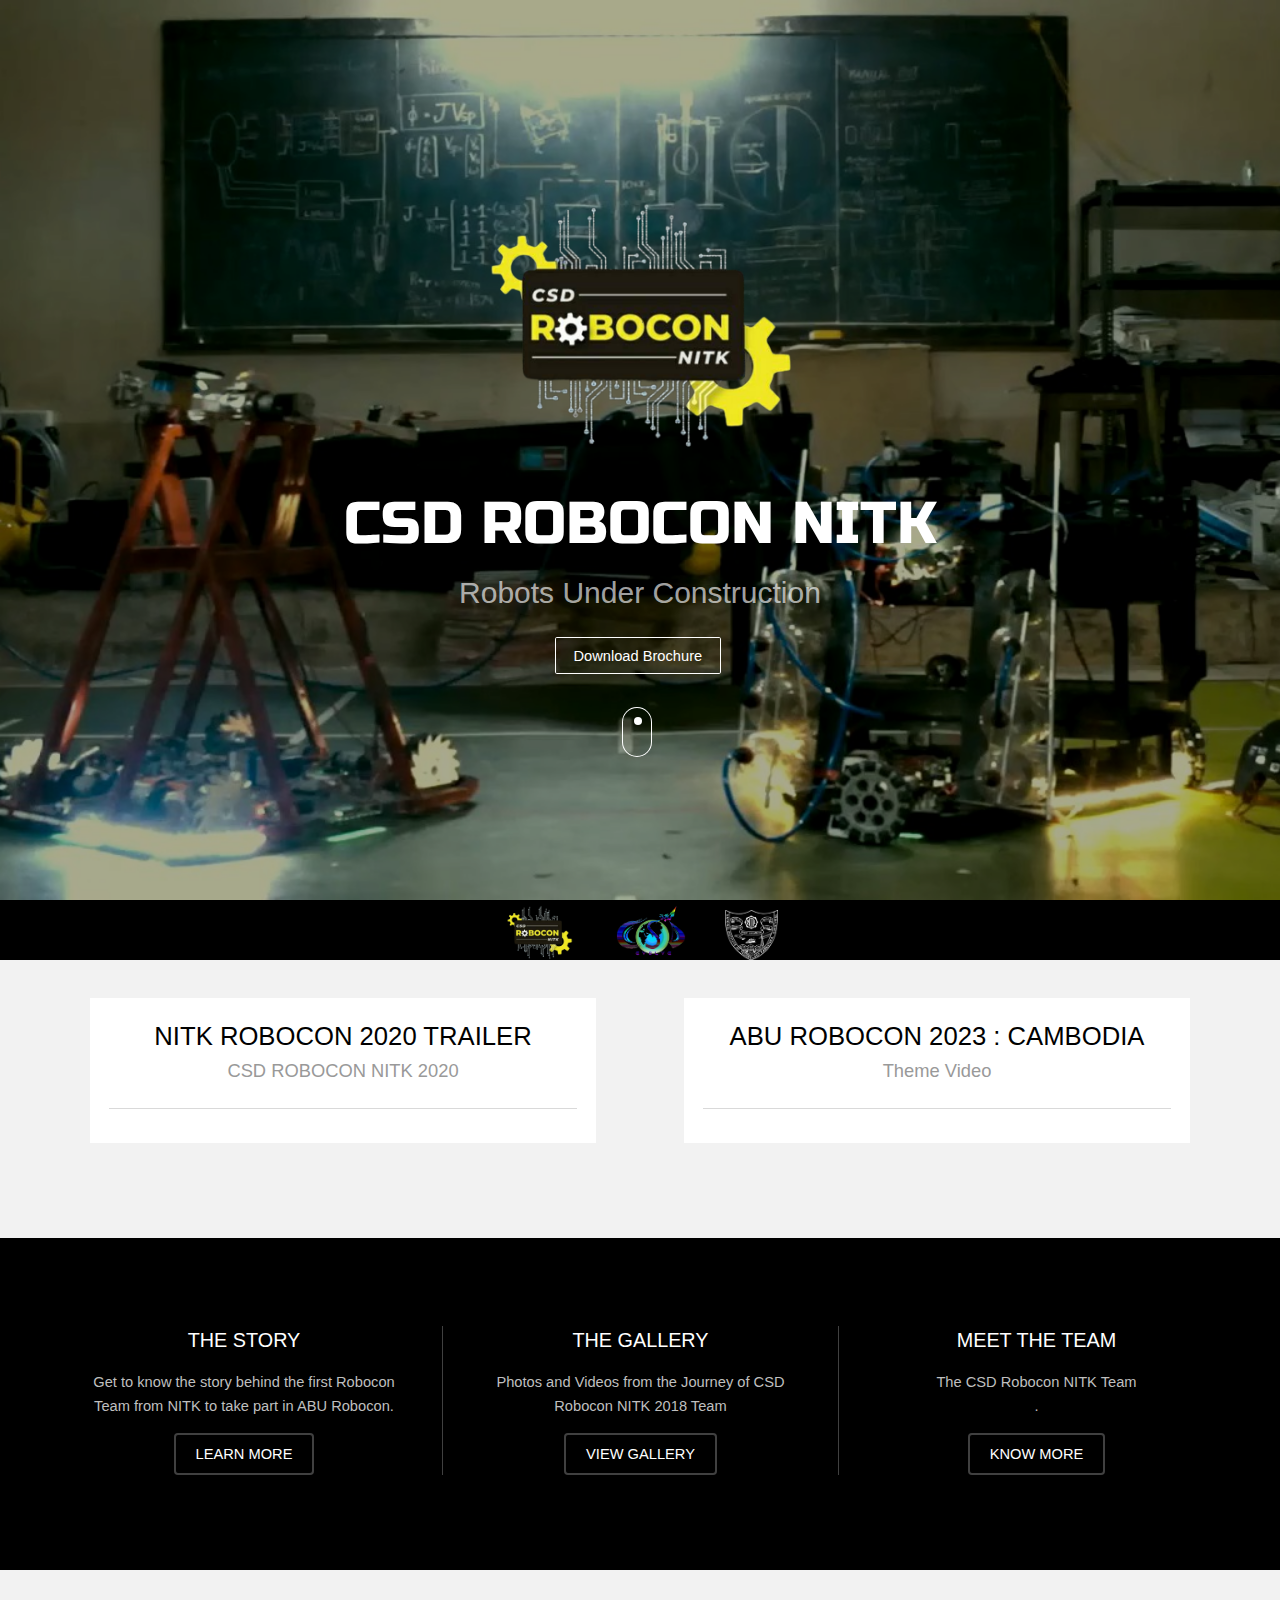
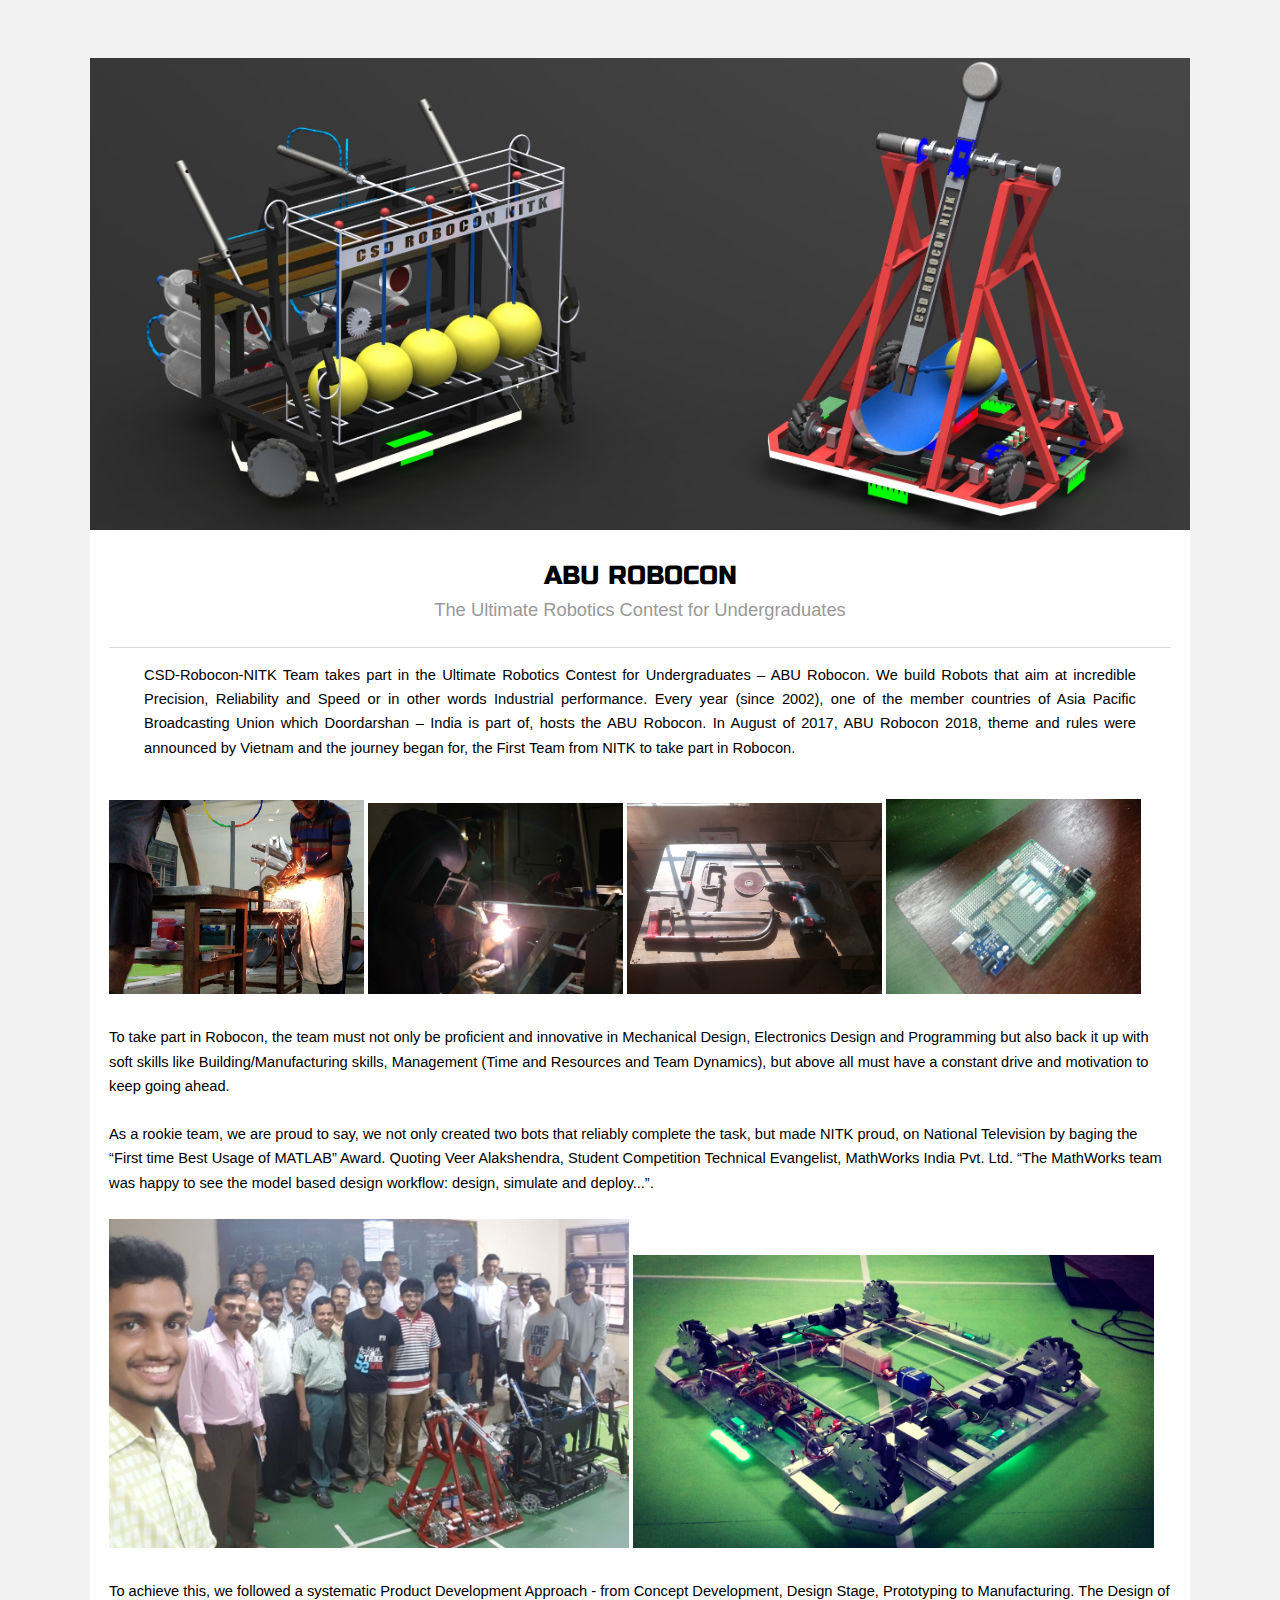
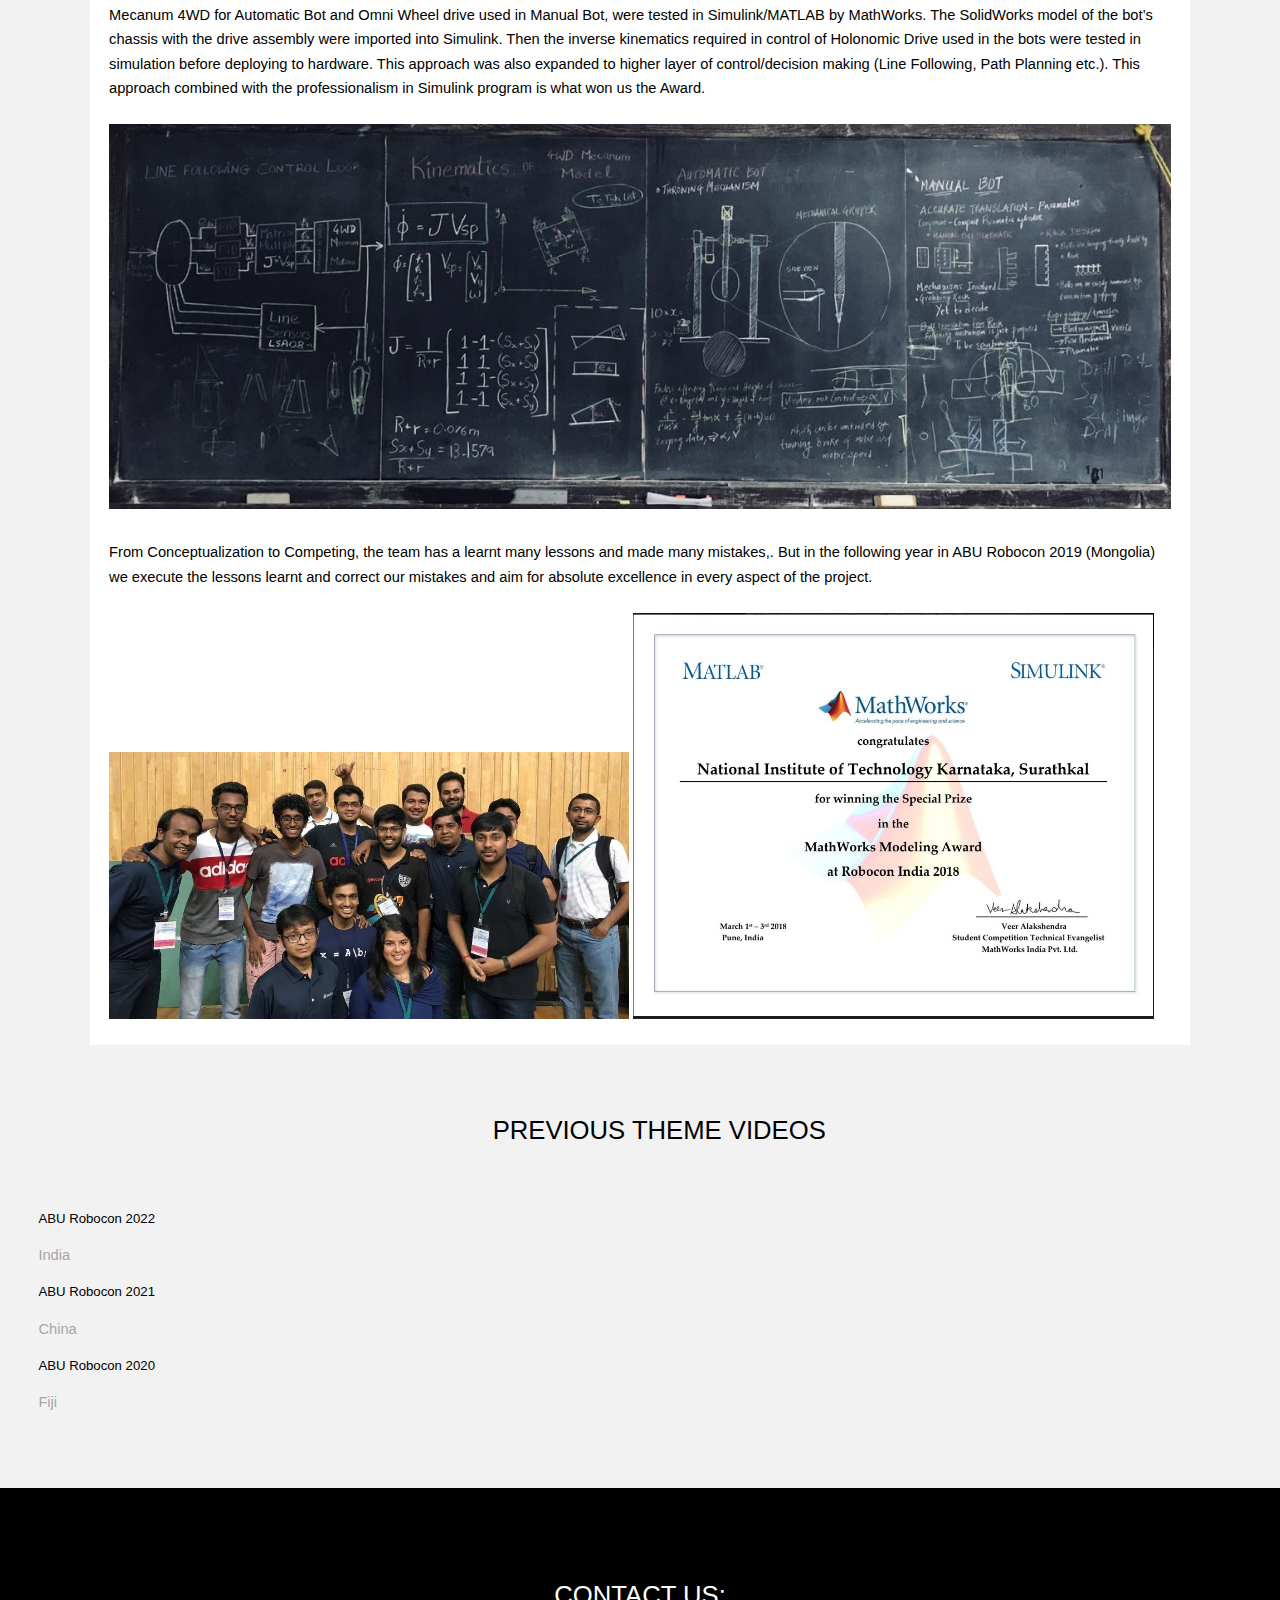
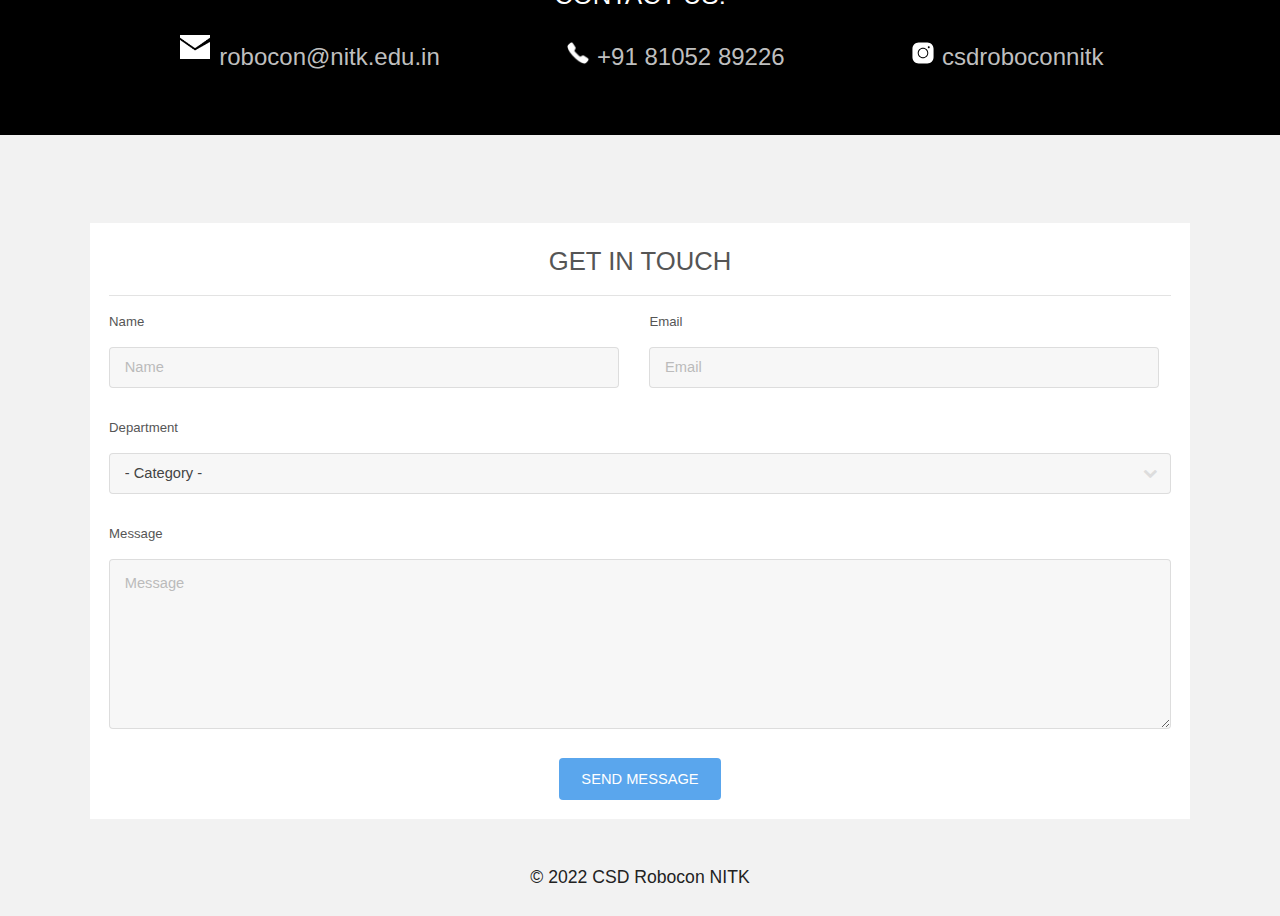
<file: index.html>
<!DOCTYPE HTML>

<html>
	<head>
		<title>CSD Robocon NITK</title>
		<meta charset="utf-8" />
		<meta name="viewport" content="width=device-width, initial-scale=1" />
		<link rel="stylesheet" href="assets/css/main.css" />
		<link href="https://fonts.googleapis.com/css?family=Russo+One" rel="stylesheet">
		<link href="https://cdn.jsdelivr.net/npm/bootstrap@5.3.0-alpha1/dist/css/bootstrap.min.css" rel="stylesheet" integrity="sha384-GLhlTQ8iRABdZLl6O3oVMWSktQOp6b7In1Zl3/Jr59b6EGGoI1aFkw7cmDA6j6gD" crossorigin="anonymous">
		<script src="https://cdn.jsdelivr.net/npm/bootstrap@5.3.0-alpha1/dist/js/bootstrap.bundle.min.js" integrity="sha384-w76AqPfDkMBDXo30jS1Sgez6pr3x5MlQ1ZAGC+nuZB+EYdgRZgiwxhTBTkF7CXvN" crossorigin="anonymous"></script>
		<link rel="icon" type="image/x-icon" href="/images/CRN_LOGO_NEW.png">
	</head>
	<body>




		<!-- Nav 
			<nav id="menu">
				<ul class="links">
					<li><a href="index.html">Home</a></li>
					<li><a href="generic.html">Generic</a></li>
					<li><a href="elements.html">Elements</a></li>
				</ul>
			</nav>
-->
		<!-- Banner -->
		<!--
			To use a video as your background, set data-video to the name of your video without FontAwesome;
			its extension (eg. images/banner). Your video must be available in both .mp4 and .webm
			formats to work correctly.
		-->
			<section id="banner" data-video="images/banner" >
				<div class="inner">
					<img style="width:350px; margin-bottom:20px; " src="images/CRN_LOGO_NEW.png">
					<br>
					<h1 style="font-family: 'Russo One', sans-serif; margin-bottom:0; ">CSD ROBOCON NITK</h1>
					<p style="font-size:30px; margin-bottom:20px;">
						Robots Under Construction
						<br />
					</p>
					<a href="assets/docs/Brochure_2023.pdf" class="button1" target="_blank">Download Brochure</a>
					<br>
					<br>
					<div  class="icon-scroll"><a href="#three"></a></div>
				</div>
			</section>

<nav id="topNav" style="z-index: 100;">
    <a class="navbar-brand" href="#one">
    <img src="/images/CRN_LOGO_NEW.png"  height="55" alt="" style="margin-right: 1rem;"   >
	</a>
	<a class="navbar-brand" href="https://csd.nitk.ac.in/"><img src="/images/CSD_Logo_1.png"  height="55" alt="" style="margin-right: 1rem;"  ></a>
	<a class="navbar-brand" href="https://www.nitk.ac.in/"><img src="/images/nitk.png"  height="50" alt="" ></a>
	
  
</nav>

		<!-- Three -->
			<section id="three" class="wrapper style2">
				<div class="inner">
					<div class="grid-style">
						<div>
							<div class="box">
									<div id="trailer"></div>
									<div class="content">
										<header class="align-center">
											<h2>NITK Robocon 2020 Trailer</h2>
											<p>CSD ROBOCON NITK 2020</p>
										</header>
										<hr />
										<p> </p>
									</div>
							</div>
						</div>

						<div>
							<div class="box">
									<div id="theme2023"></div>
									<div class="content">
										<header class="align-center">
											<h2>ABU Robocon 2023 : Cambodia</h2>
											<p>Theme Video</p>
										</header>
										<hr />
										<p> </p>
									</div>
							</div>
						</div>

					</div>
				</div>
			</section>


					<!-- Two -->
			<section id="two" class="wrapper style3 " >
				<div class="inner">
					<div id="flexgrid">
						<div>
							<header>
								<h3>The Story</h3>
							</header>
							<p> Get to know the story behind the first Robocon Team from NITK to take part in ABU Robocon.</p>
							<ul class="actions">
								<li><a href="#" class="button alt">Learn More</a></li>
							</ul>
						</div>
						<div>
							<header>
								<h3>The Gallery</h3>
							</header>
							<p> Photos and Videos from the Journey of CSD Robocon NITK 2018 Team </p>
							<ul class="actions">
								<li><a href="#" class="button alt">View Gallery</a></li>
							</ul>
						</div>
						<div>
							<header>
								<h3>Meet the Team</h3>
							</header>
							<p>The CSD Robocon NITK Team<br> .</p>
							<ul class="actions">
								<li><a href="#" class="button alt">Know More</a></li>
							</ul>
						</div>
					</div>
				</div>
			</section>

		<!-- One -->
			<section id="one" class="wrapper style2">
				<div class="inner">
					<div>
						<div class="box">
							<img width= "100%" src="images/duo.jpg" />
							<div class="content" style="color:black">
								<header class="align-center">
									<h2 style="font-family: 'Russo One', sans-serif;">ABU Robocon</h2>
									<p>The Ultimate Robotics Contest for Undergraduates</p>
								</header>
								<hr />
								<p align="justify">
									<font face="arial" color="black">
									CSD-Robocon-NITK Team takes part in the Ultimate Robotics Contest for Undergraduates – 
									ABU Robocon. We build Robots that aim at incredible Precision, Reliability and Speed or 
									in other words Industrial performance.
									Every year (since 2002), one of the member countries of Asia Pacific Broadcasting Union 
									which Doordarshan – India is part of, hosts the ABU Robocon. In August of 2017, ABU Robocon 
									2018, theme and rules were announced by Vietnam and the journey began for, the First Team 
									from NITK to take part in Robocon.
									<br> <br>
									<div class="image fit"><img width= "24%" src="images/man.jpg" alt="" /></div>
									<div class="image fit"><img width= "25%" src="images/man1.jpg" alt="" /></div>
									<div class="image fit"><img width= "25%" src="images/man2.jpg" alt="" /></div>
									<div class="image fit"><img width= "24%" src="images/man3.jpg" alt="" /></div>
									<br> <br>
									To take part in Robocon, the team must not only be proficient and innovative in Mechanical Design, 
									Electronics Design and Programming but also back it up with soft skills like Building/Manufacturing 
									skills, Management (Time and Resources and Team Dynamics), but above all must have a constant drive 
									and motivation to keep going ahead.
									<br> <br>
									As a rookie team, we are proud to say, we not only created two bots that reliably complete the task, 
									but made NITK proud, on National Television by baging the
									<b>“First time Best Usage of MATLAB”</b> Award.
									Quoting Veer Alakshendra, Student Competition Technical Evangelist, MathWorks India Pvt. Ltd. 
									<b> “The MathWorks team was happy to see the model based design workflow: design, simulate and deploy...”.</b>
									<br> <br>
									<div class="image fit2"><img width= "47%" src="images/group.jpg" alt="" /></div>
									<div class="image fit2"><img width= "52%" src="images/prototype.jpg" alt="" /></div>
									<br> <br>
									To achieve this, we followed a systematic Product Development Approach - from Concept 
									Development, Design Stage, Prototyping to Manufacturing. The Design of Mecanum 4WD for 
									Automatic Bot and Omni Wheel drive used in Manual Bot, were tested in Simulink/MATLAB by 
									MathWorks. The SolidWorks model of the bot’s chassis with the drive assembly were imported 
									into Simulink. Then the inverse kinematics required in control of Holonomic Drive used in 
									the bots were tested in simulation before deploying to hardware. This approach was also 
									expanded to higher layer of control/decision making (Line Following, Path Planning etc.). 
									This approach combined with the professionalism in Simulink program is what won us the Award.
									<br> <br>
									<img width = "100%" src="images/Board.jpg" alt="" />
									<br> <br>
									From Conceptualization to Competing, the team has a learnt many lessons and made many 
									mistakes,. But in the following year in ABU Robocon 2019 (Mongolia) we execute the lessons 
									learnt and correct our mistakes and aim for absolute excellence in every aspect of the 
									project.
									<br> <br>
									<div class="image fit2"><img width = "60%" src="images/team.jpg" alt="" /></div>
										<div class="image fit2"><img width= "39%" src="images/award.JPG" alt="" /></div>
									</font>
								</p>
							</div>
						</div>
					</div>
				</div>
			</section>


			<section id="zero" class="wrapper style2" style="padding-left: 3vw; padding-top: 0.8vh">
				<center><h2 style="padding-bottom: 5vh;">PREVIOUS THEME VIDEOS</h2></center>
				<!-- <div class="box">
						

					<div class="content">
						<header class="align-center">
								<div id="theme2019"></div>
							<h2>ABU Robocon 2019 - Mogolia</h2>
							<p>Theme Video</p>
						</header>
						<hr />
						<p> </p>
					</div>
				</div> -->
				<div class="hstack gap-3">
					<div class="card" style="width: 32rem;">
						<div id="theme2022"></div>
						<div class="card-body">
							<h5 class="card-title">ABU Robocon 2022</h5>
							<p class="card-text">India</p>
						</div>
					</div>
					<div class="card" style="width: 32rem;">
						<div id="theme2021"></div>
						<div class="card-body">
							<h5 class="card-title">ABU Robocon 2021</h5>
							<p class="card-text">China</p>
						</div>
					</div>
					<div class="card" style="width: 32rem;">
						<div id="theme2020"></div>
						<div class="card-body">
							<h5 class="card-title">ABU Robocon 2020</h5>
							<p class="card-text">Fiji</p>
						</div>
					</div>
				</div>
				
			</section>


		<!-- Four -->
			<section id="four" class="wrapper style3" >
				<div class="inner">

					<header class="align-center">
						<h2>Contact Us:</h2>
						<font size="5em">
						<img style="width:1.5em" src="images/email-icon.png">
						<a style="color: #bfbfbf;text-decoration: none;" href="mailto:robocon@nitk.edu.in">robocon@nitk.edu.in</a>  
						<img style="height:1em; padding-left: 5em;" src="images/telephone-icon.png">
						<a style="color: #bfbfbf;text-decoration: none;" href="tel:+91 81052 89226">+91 81052 89226</a>
						<img style="height:1em; padding-left: 5em; padding-bottom:-5px;" src="images/insta.svg">
						<a style="color: #bfbfbf;text-decoration: none;" href="https://www.instagram.com/csdroboconnitk" target="_blank">csdroboconnitk</a>
						</font>
					</header>

				</div>
			</section>

		<!-- Footer -->
			<footer id="footer" class="wrapper">
				<div class="inner">
					<section>
						<div class="box">
							<div class="content">
								<h2 class="align-center">Get in Touch</h2>
								<hr />
								<form action="https://formspree.io/robocon@nitk.edu.in" method="POST" /> <!-- Need to edit this -->
									<div class="field half first">
										<label for="name">Name</label>
										<input name="name" id="name" type="text" placeholder="Name">
									</div>
									<div class="field half">
										<label for="email">Email</label>
										<input name="email" id="email" type="email" placeholder="Email">
									</div>
									<div class="field">
										<label for="dept">Department</label>
										<div class="select-wrapper">
											<select name="dept" id="dept">
												<option value="">- Category -</option>
												<option value="1">Manufacturing</option>
												<option value="1">Shipping</option>
												<option value="1">Administration</option>
												<option value="1">Human Resources</option>
											</select>
										</div>
									</div>
									<div class="field">
										<label for="message">Message</label>
										<textarea name="message" id="message" rows="6" placeholder="Message"></textarea>
									</div>
									<ul class="actions align-center">
										<li><input value="Send Message" class="button special" type="submit"></li>
									</ul>
								</form>
							</div>
						</div>
					</section>
					<div class="copyright" >
						&copy; 2022 CSD Robocon NITK
					</div>
				</div>
			</footer>

		<!-- Scripts -->
			<script src="assets/js/jquery.min.js"></script>
			<script src="assets/js/jquery.scrolly.min.js"></script>
			<script src="assets/js/jquery.scrollex.min.js"></script>
			<script src="assets/js/skel.min.js"></script>
			<script src="assets/js/util.js"></script>
			<script src="assets/js/main.js"></script>


			<script>
			var tag = document.createElement('script');
			tag.src = "https://www.youtube.com/player_api";
			var firstScriptTag = document.getElementsByTagName('script')[0];
			firstScriptTag.parentNode.insertBefore(tag, firstScriptTag);

			var player;
			var player1;
			function onYouTubePlayerAPIReady() {
				player1 = new YT.Player('theme2021', {
				height: '360',
				width: '100%',
				videoId: 'nopiWv3lyXE'
				});
				player1 = new YT.Player('theme2022', {
				height: '360',
				width: '100%',
				videoId: 'o7pQHNqg1bE'
				});
				player1 = new YT.Player('theme2020', {
				height: '360',
				width: '100%',
				videoId: '9Gwg4JXFjV0'
				});
				player = new YT.Player('trailer', {
				height: '360',
				width: '100%',
				videoId: 'B3DctwOAsaM'
				});
				player = new YT.Player('theme2023', {
				height: '360',
				width: '100%',
				videoId: 'mOXJfGUyQSk'
				});

			}
			
			$(function() {

    var $allVideos = $("iframe[src^='//player.vimeo.com'], iframe[src^='//www.youtube.com'], object, embed"),
    $fluidEl = $("figure");

	$allVideos.each(function() {

	  $(this)
	    // jQuery .data does not work on object/embed elements
	    .attr('data-aspectRatio', this.height / this.width)
	    .removeAttr('height')
	    .removeAttr('width');

	});

	$(window).resize(function() {

	  var newWidth = $fluidEl.width();
	  $allVideos.each(function() {

	    var $el = $(this);
	    $el
	        .width(newWidth)
	        .height(newWidth * $el.attr('data-aspectRatio'));

	  });

	}).resize();

});
	$(function() {
  $('a[href*=#]').on('click', function(e) {
    e.preventDefault();
    $('html, body').animate({ scrollTop: $($(this).attr('href')).offset().top}, 100, 'linear');
  });
});

var navBar = $("#topNav");
var hdrHeight = $("header").height();


$(window).scroll(function() {
  if( $(this).scrollTop() > hdrHeight + 650) {
    navBar.addClass("navScrolled");
  } else {
    navBar.removeClass("navScrolled");
  }
});
			</script>


	</body>
</html>
</file>
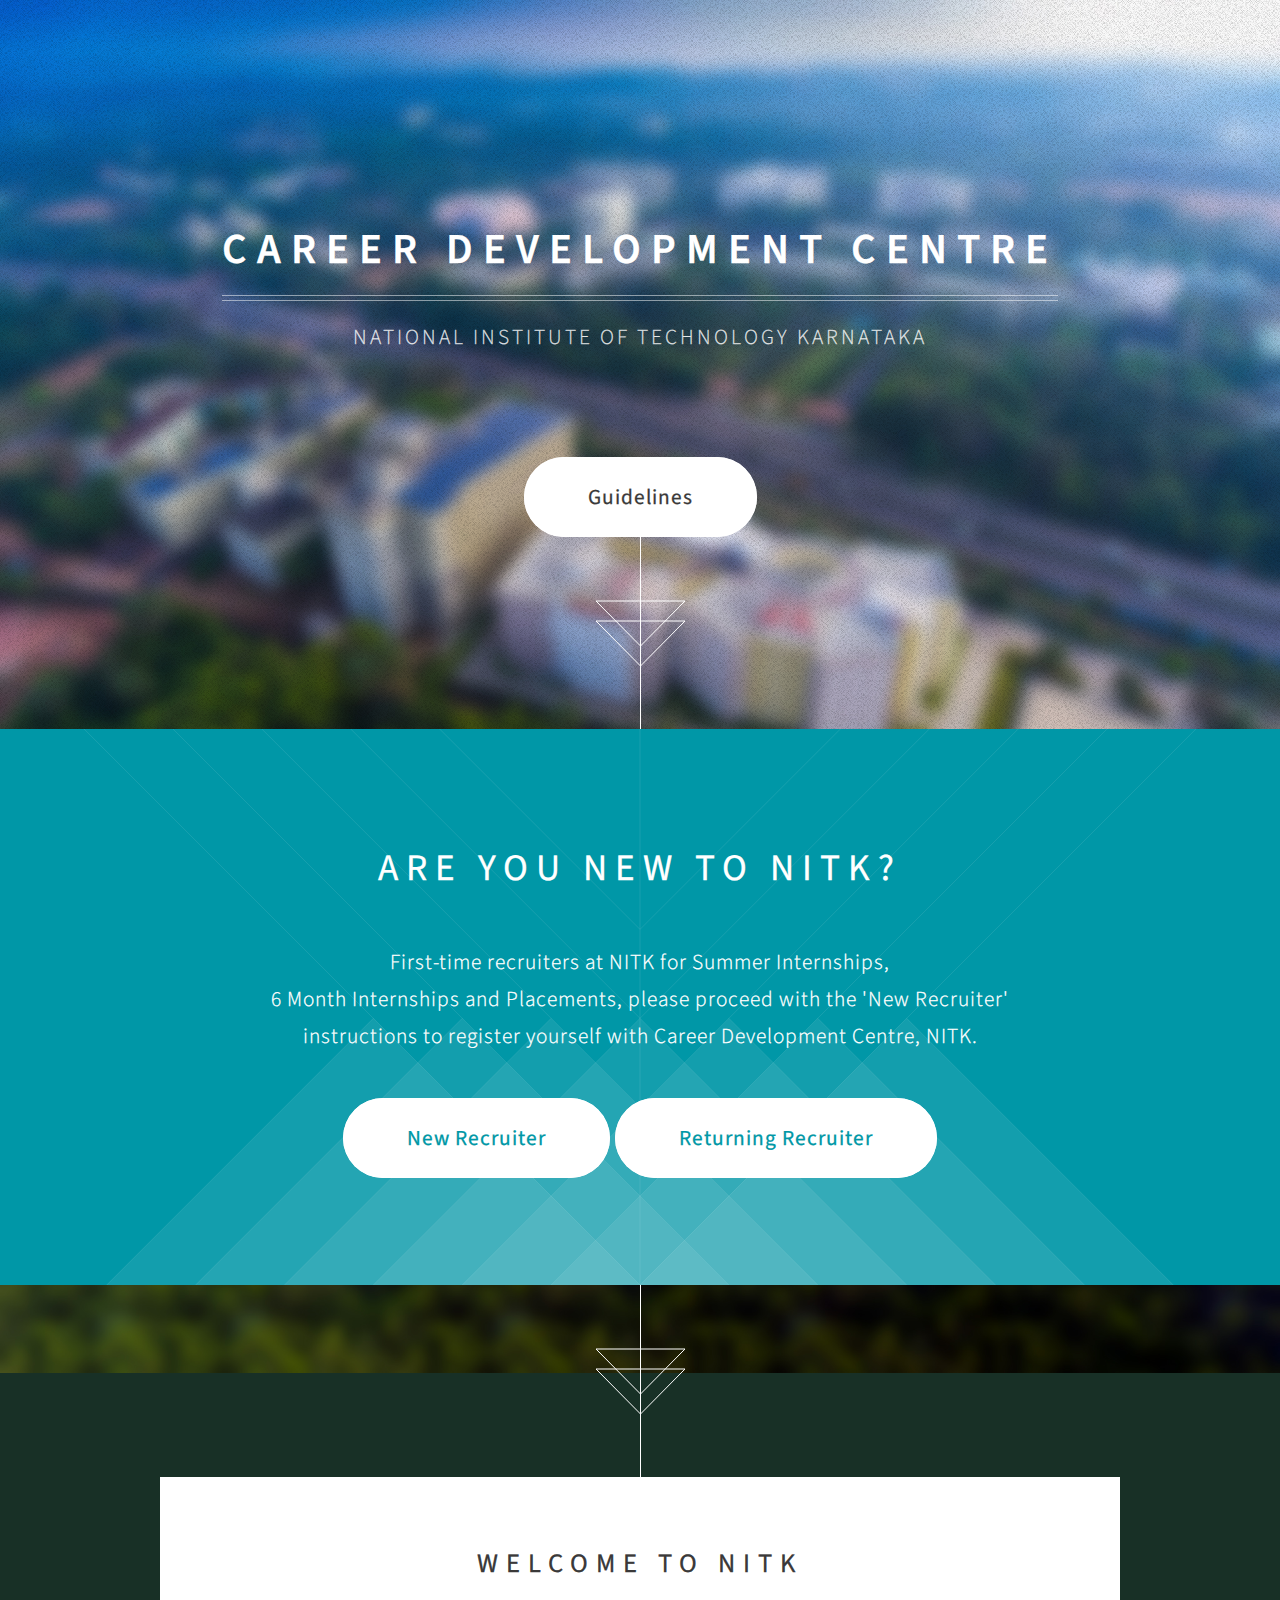
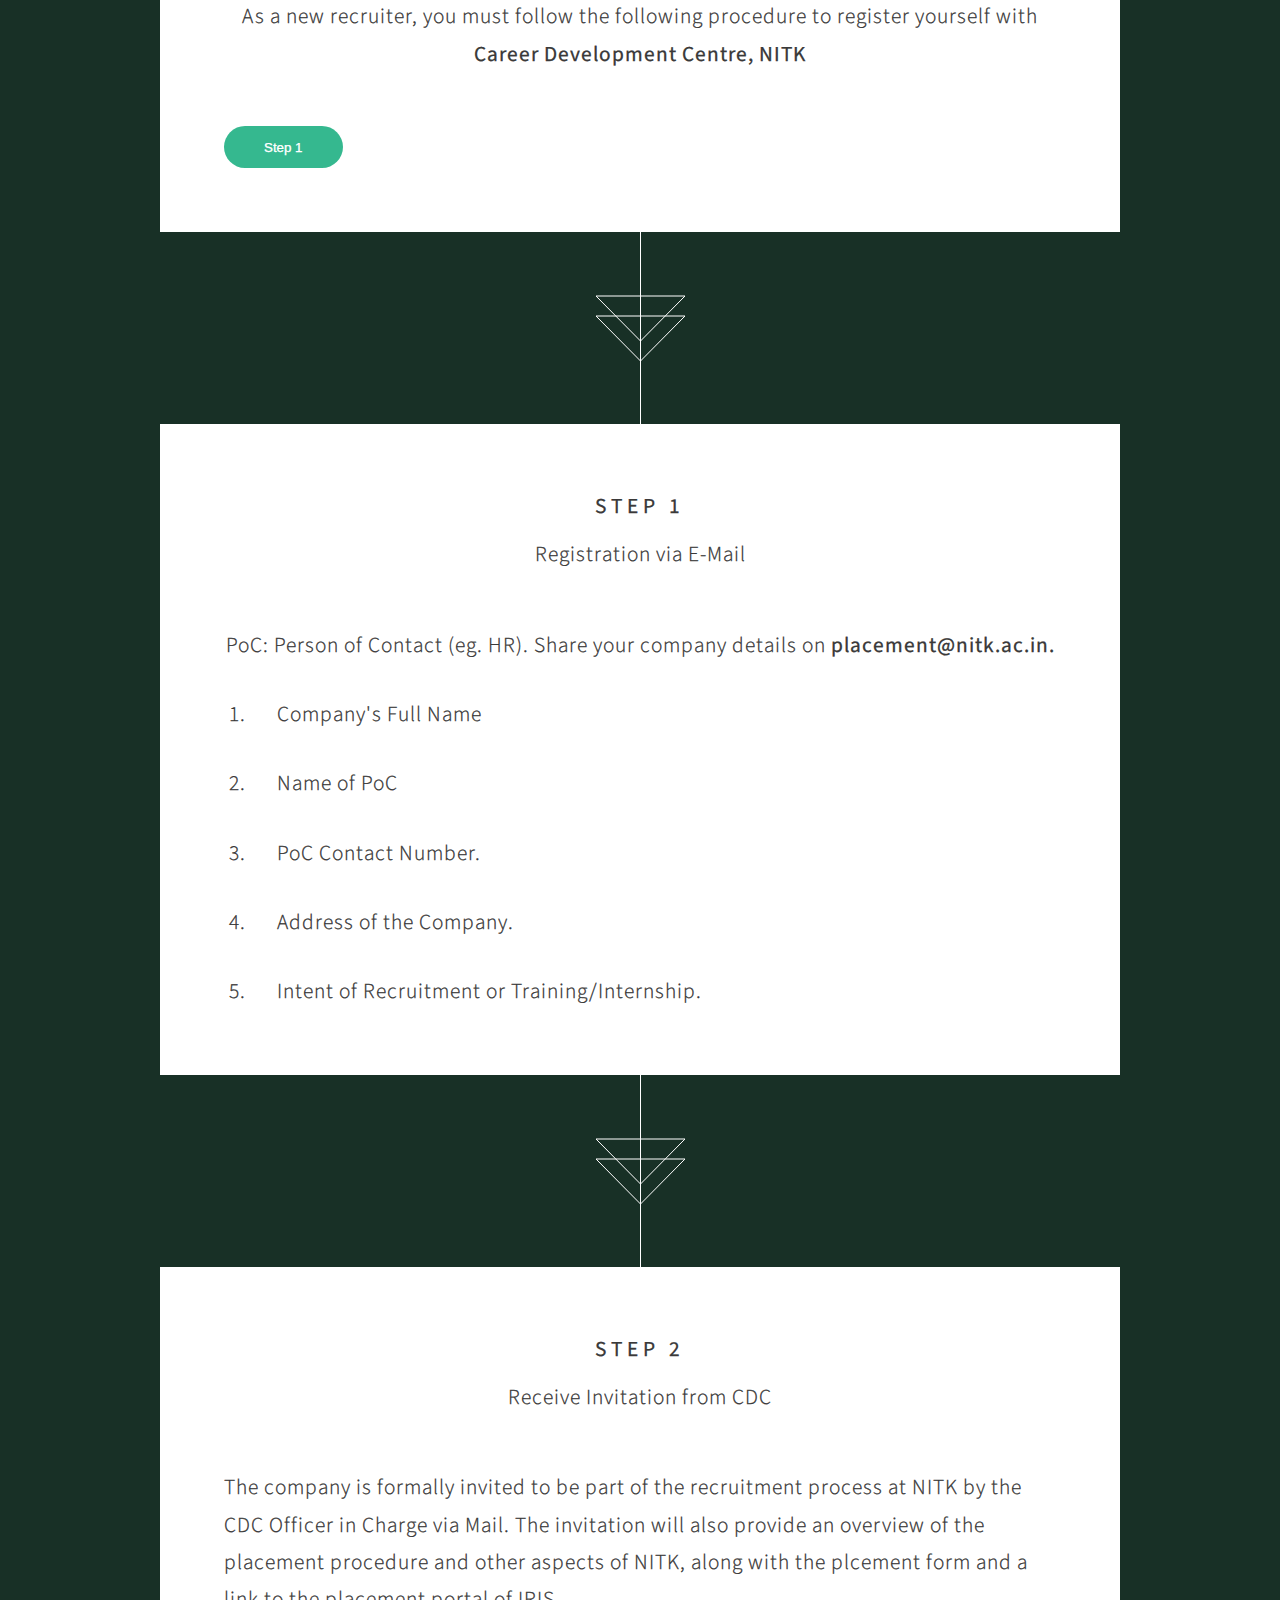
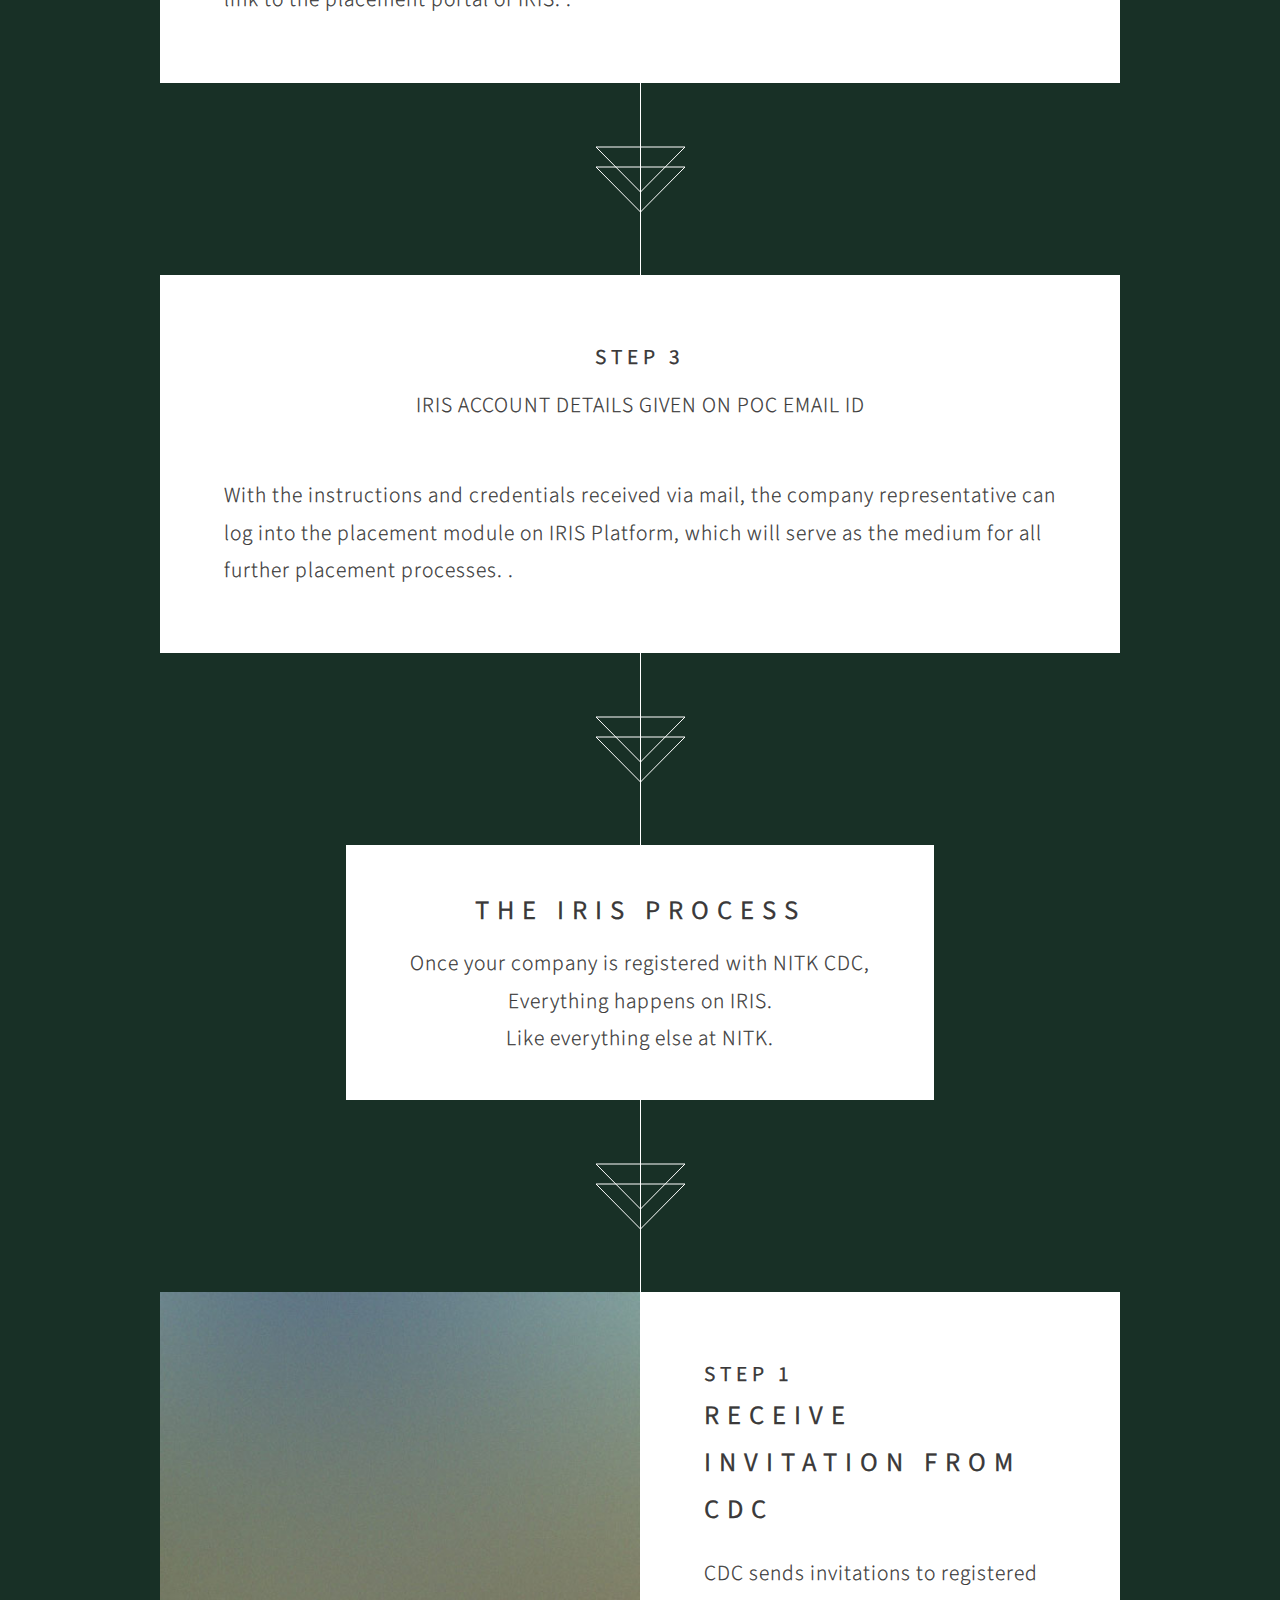
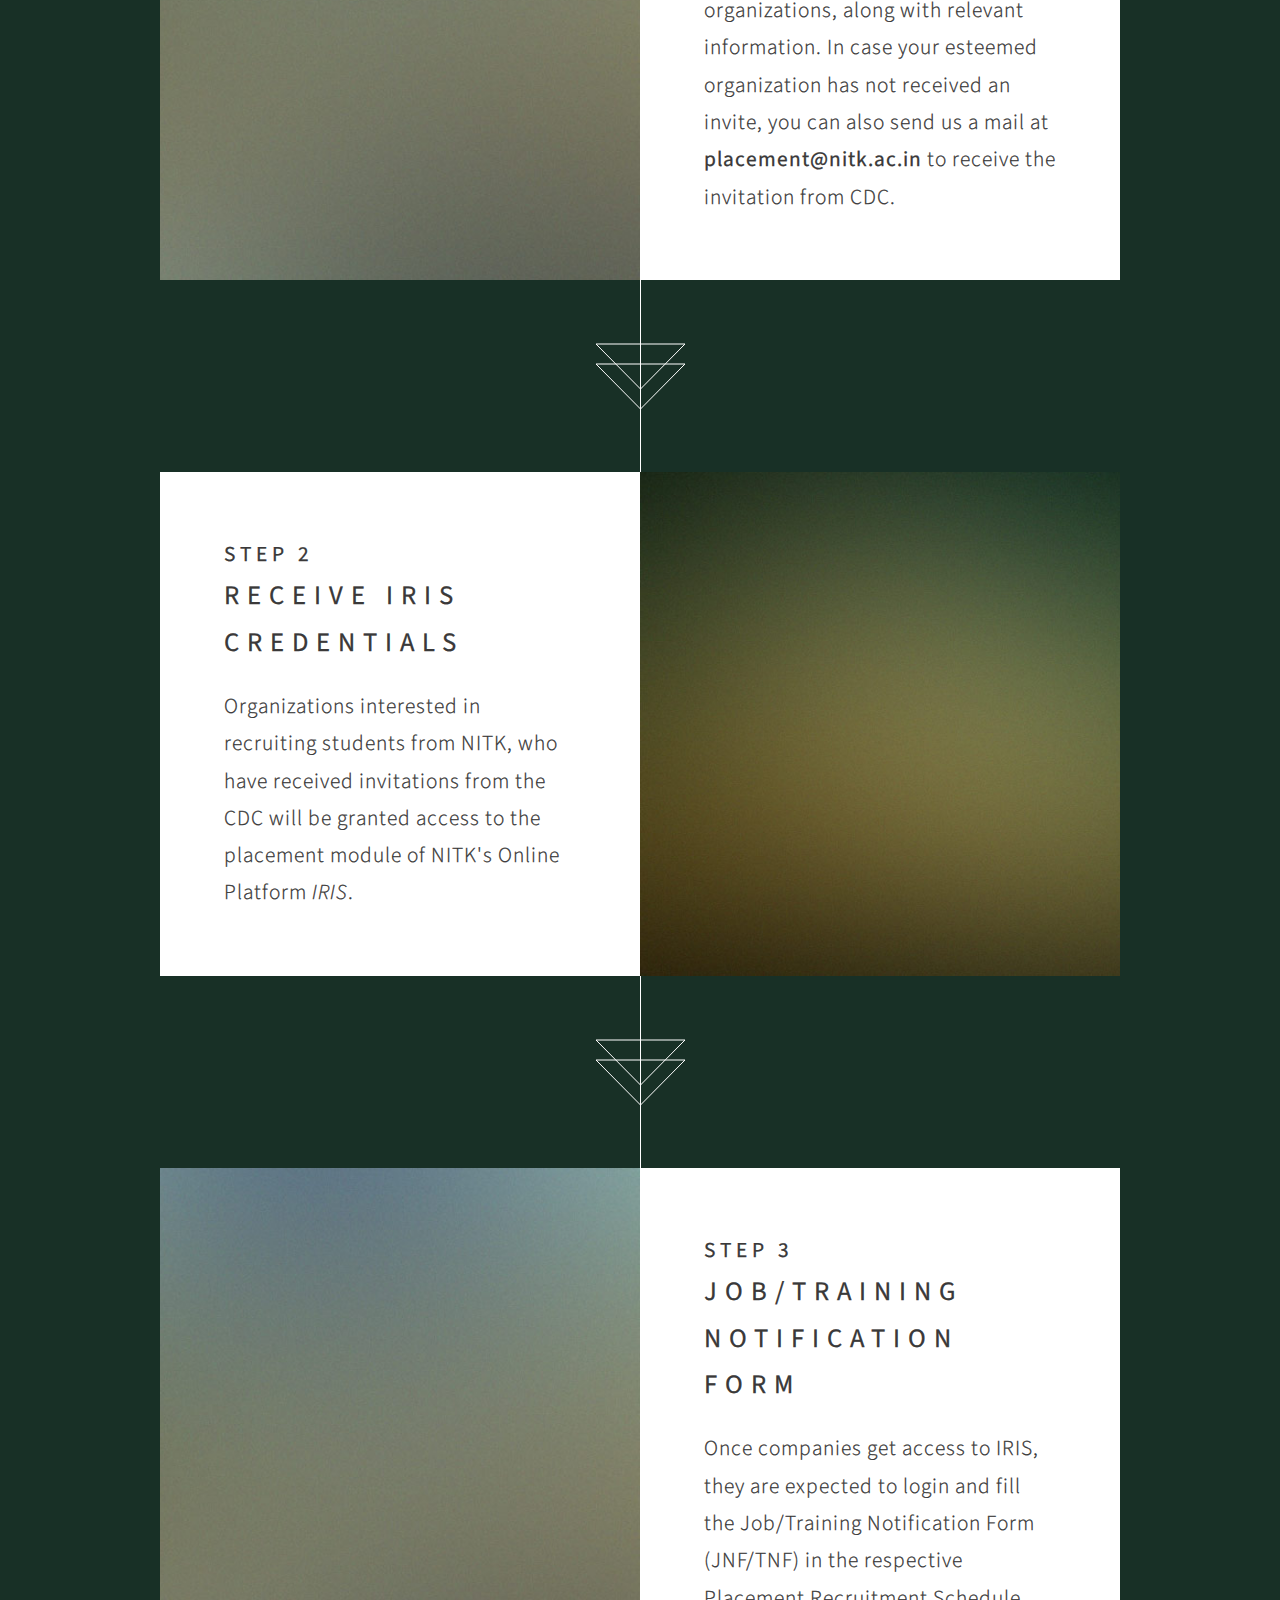
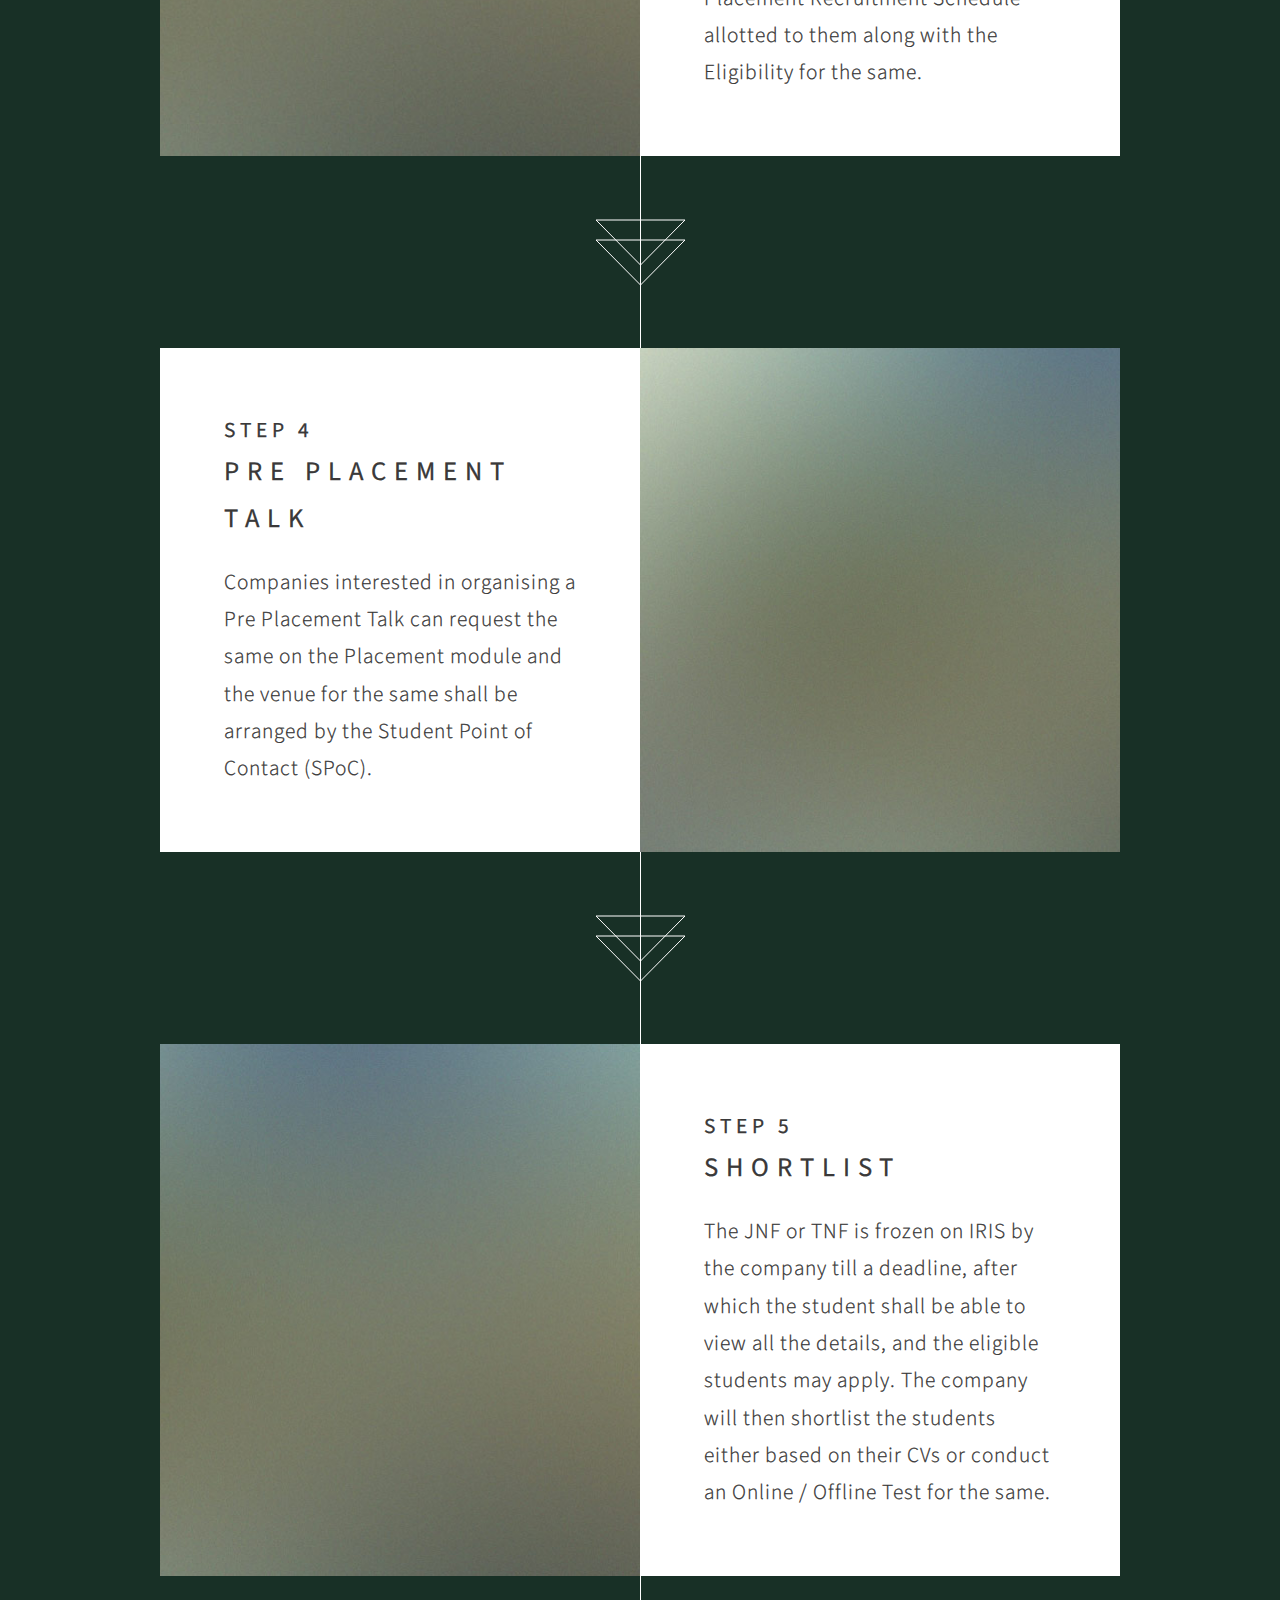
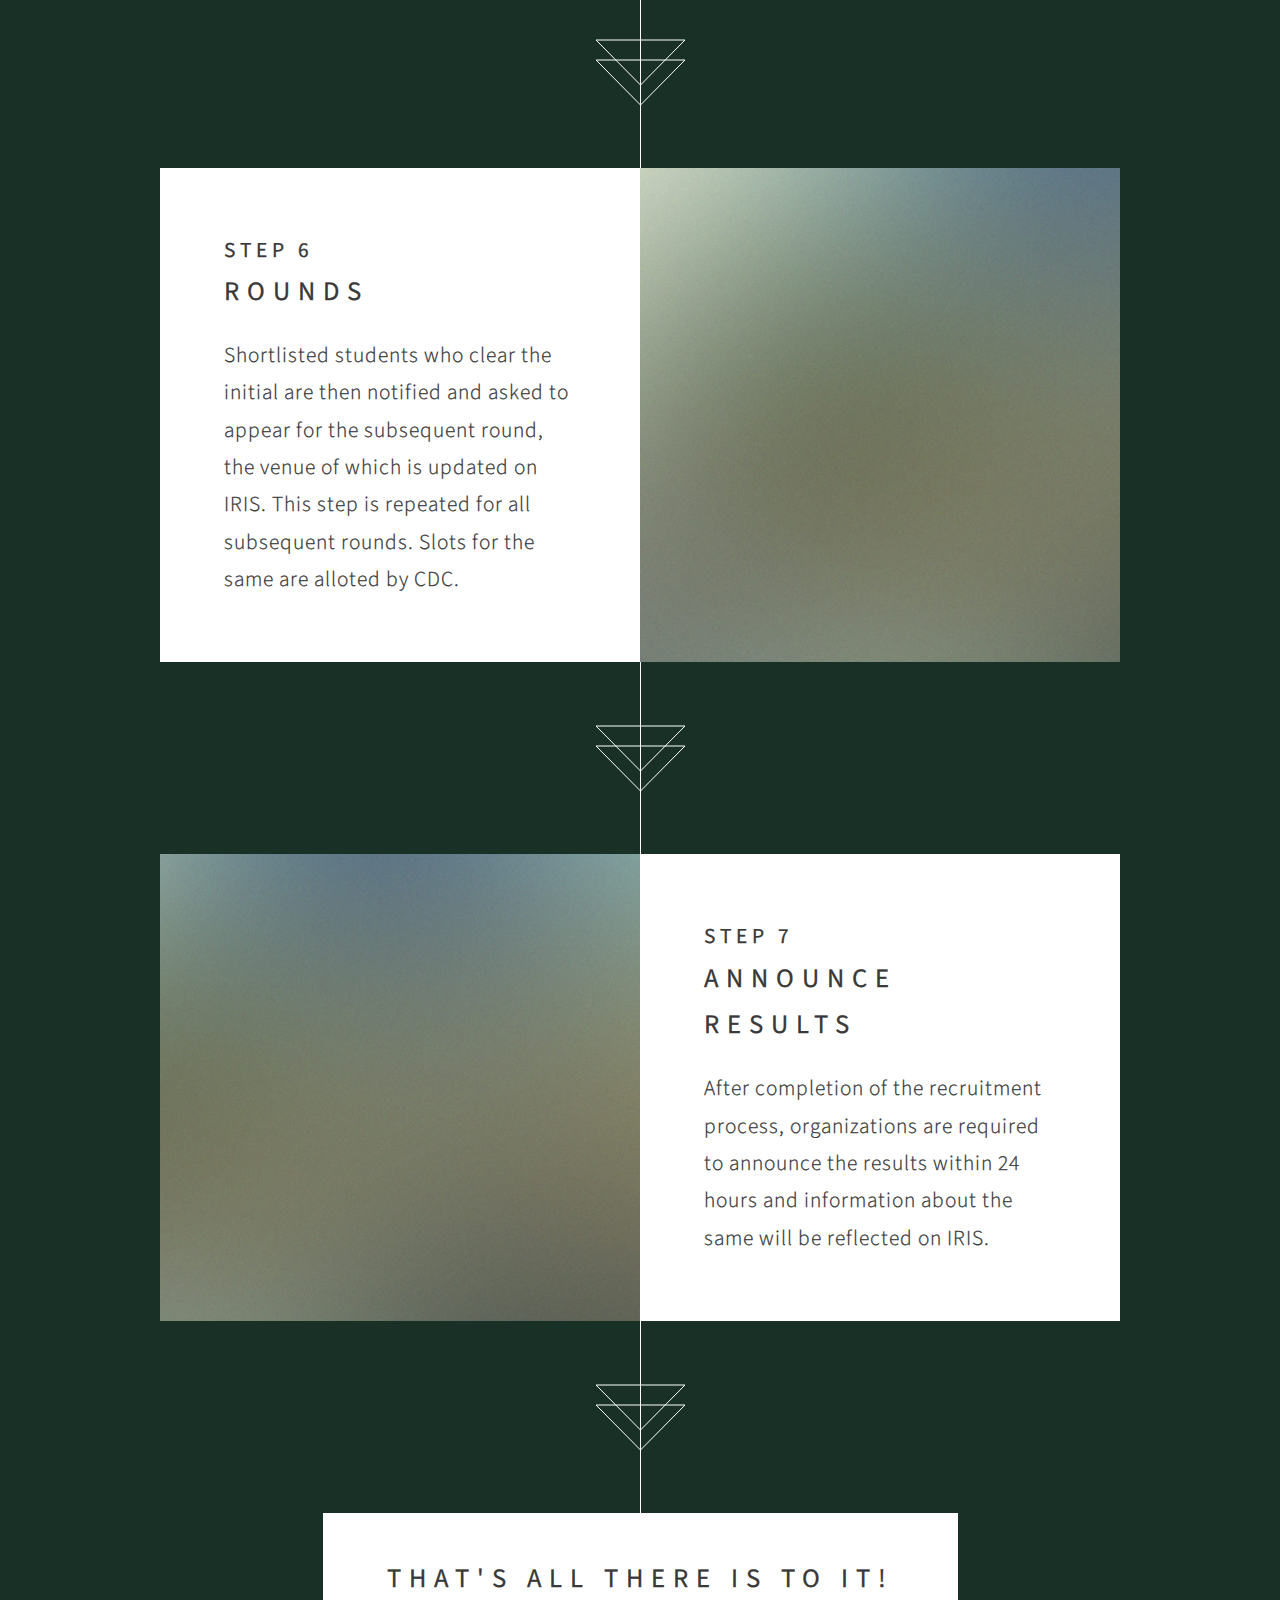
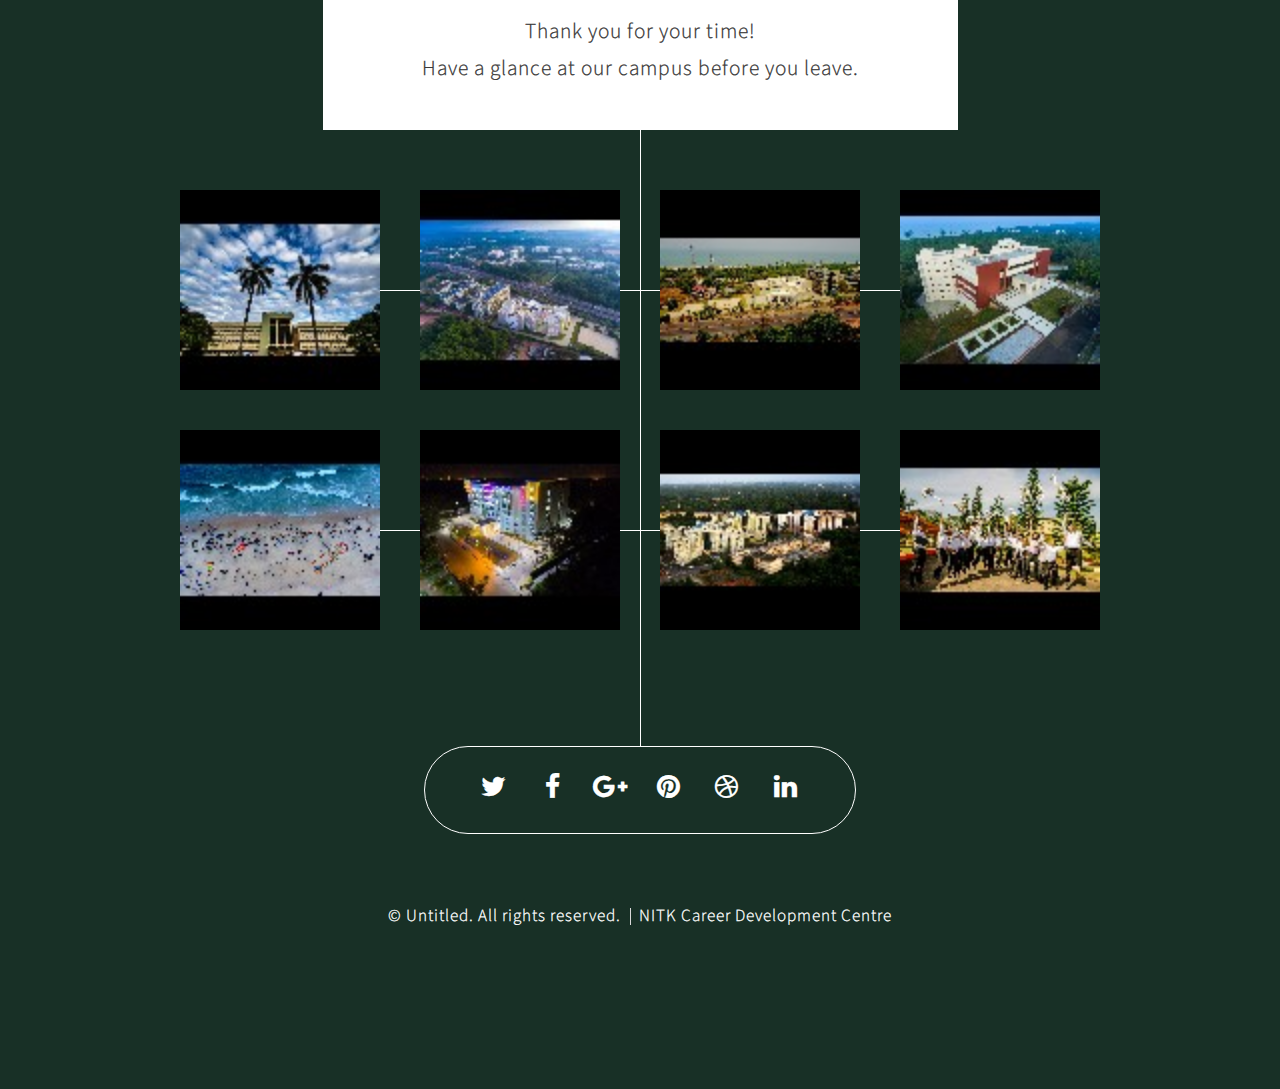
<file: iris_placement/index.html>
<!DOCTYPE HTML>
<!--
	Overflow by HTML5 UP
	html5up.net | @ajlkn
	Free for personal and commercial use under the CCA 3.0 license (html5up.net/license)
-->
<html>
	<head>
		<title>NITK CDC</title>
		<meta charset="utf-8" />
		<meta name="viewport" content="width=device-width, initial-scale=1, user-scalable=no" />
		<link rel="stylesheet" href="assets/css/main.css" />
		<noscript><link rel="stylesheet" href="assets/css/noscript.css" /></noscript>
	</head>
	<body class="is-preload">
		<!-- Header -->
			<section id="header">
				<header>
					<h1>Career Development Centre</h1>
					<p>National Institute of Technology Karnataka</p>
				</header>
				<footer>
					<a href="#banner" class="button style2 scrolly-middle">Guidelines</a>
				</footer>
			</section>

		<!-- Banner -->
			<section id="banner">
				<header>
					<h2>Are you new to NITK?</h2>
				</header>
				<p>First-time recruiters at NITK for Summer Internships,
<br /> 6 Month Internships and Placements, please proceed with the 'New Recruiter'<br />
		 instructions to register yourself with Career Development Centre, NITK.		
			</p>
				<footer>
					<a href="#new" class="button style2 scrolly">New Recruiter</a>
					<a href="#iris" class="button style2 scrolly">Returning Recruiter</a>
					
				</footer>
			</section>

				<article id="new" class="container box style3">
				<header>
					<h2>Welcome to NITK</h2>
					<p>As a new recruiter, you must follow the following procedure to register yourself with</br><strong> Career Development Centre, NITK </strong></p>
				</header>
				<footer>
					<button href="#new1" class="scrolly">Step 1</button>
				</footer>
			</article>

			<article id="new1" class="container box style3">
				<section>
					<header>
						<h3>Step 1</h3>
						<p>Registration via E-Mail</p>
					</header>
					<p style="text-align:center">PoC: Person of Contact (eg. HR). Share your company details on <strong>placement@nitk.ac.in.</strong></p>
					<ol>
						<li>Company's Full Name</li>
						<li>Name of PoC</li>
						<li>PoC Contact Number.</li>
						<li>Address of the Company.</li>
						<li>Intent of Recruitment or Training/Internship.</li>
					</ol>
				</section>
			</article>

			<article id="new2" class="container box style3">
				<section>
					<header>
						<h3>Step 2</h3>
						<p> Receive Invitation from CDC</p>
					</header>
					<p>
The company is formally invited to be part of the recruitment process at NITK by the CDC Officer in Charge via Mail. The invitation  will also provide an overview of the placement procedure and other aspects of NITK, along with
the plcement form and a link to the placement portal of IRIS. 
.</p>
				</section>
			</article>

						<article id="new3" class="container box style3">
				<section>
					<header>
						<h3>Step 3</h3>
						<p> IRIS ACCOUNT DETAILS GIVEN ON POC EMAIL ID</p>
					</header>
					<p>
With the instructions and credentials received via mail, the company representative can log into the placement module on IRIS Platform, which will serve as the medium for all further placement processes.
.</p>
				</section>
			</article>
			
			
			<article id="iris" class="container box style2">
				<header>
					<h2>The IRIS Process</h2>
					<p>Once your company is registered with NITK CDC,<br />
					Everything happens on IRIS.</br>
					Like everything else at NITK. </p>
				</header>

				</article>


		<!-- Feature 1 -->
			<article id="first" class="container box style1 right">
				<a href="#" class="image fit"><img src="images/pic01.jpg" alt="" /></a>
				<div class="inner">
					<header>
						<h3>Step 1</h3>
						<h2>RECEIVE INVITATION FROM CDC</h2>
					</header>
					<p>CDC sends invitations to registered organizations, along with relevant information. In case your esteemed organization has not received an invite, you can also send us a mail at <b>placement@nitk.ac.in</b> to receive the invitation from CDC.</p>
				</div>
			</article>

		<!-- Feature 2 -->
			<article class="container box style1 left">
				<a href="#" class="image fit"><img src="images/pic02.jpg" alt="" /></a>
				<div class="inner">
					<header>
						<h3>Step 2</h3>
						<h2>Receive IRIS Credentials</h2>
					</header>
					<p>Organizations interested in recruiting students from NITK, who have received invitations from the CDC will be granted access to the placement module of NITK's Online Platform <i>IRIS</i>.</p>
				</div>
				</article>


			<article id="third" class="container box style1 right">
				<a href="#" class="image fit"><img src="images/pic01.jpg" alt="" /></a>
				<div class="inner">
					<header>
						<h3>Step 3</h3>
						<h2>Job/Training Notification Form</h2>
					</header>
					<p>Once companies get access to IRIS, they are expected to login and fill the Job/Training Notification Form (JNF/TNF) in the respective Placement Recruitment Schedule allotted to them along with the Eligibility for the same.
					</p>
				</div>
			</article>

			
			<article id="third" class="container box style1 left">
				<a href="#" class="image fit"><img src="images/pic01.jpg" alt="" /></a>
				<div class="inner">
					<header>
						<h3>Step 4</h3>
						<h2>Pre Placement Talk</h2>
					</header>
					<p>
						Companies interested in organising a Pre Placement Talk can request the same on the Placement module and the venue for the same shall be arranged by the Student Point of Contact (SPoC).
					</p>
				</div>
			</article>

			<article id="third" class="container box style1 right">
				<a href="#" class="image fit"><img src="images/pic01.jpg" alt="" /></a>
				<div class="inner">
					<header>
						<h3>Step 5</h3>
						<h2>Shortlist</h2>
					</header>
					<p>
						The JNF or TNF is frozen on IRIS by the company till a deadline, after which the student shall be able to view all the details, and the eligible students may apply. The company will then shortlist the students either based on their CVs or conduct an Online / Offline Test for the same.
					</p>
				</div>
			</article>

			<article id="third" class="container box style1 left">
				<a href="#" class="image fit"><img src="images/pic01.jpg" alt="" /></a>
				<div class="inner">
					<header>
						<h3>Step 6</h3>
						<h2>Rounds</h2>
					</header>
					<p>
						Shortlisted students who clear the initial are then notified and asked to appear for the subsequent round, the venue of which is updated on IRIS.
						This step is repeated for all subsequent rounds. Slots for the same are alloted by CDC.
					</p>
				</div>
			</article>

			<article id="third" class="container box style1 right">
				<a href="#" class="image fit"><img src="images/pic01.jpg" alt="" /></a>
				<div class="inner">
					<header>
						<h3>Step 7</h3>
						<h2>Announce Results</h2>
					</header>
					<p>
						After completion of the recruitment process, organizations are required to announce the results within 24 hours and information about the same will be reflected on IRIS.
					</p>
				</div>
			</article>

		<!-- Portfolio -->
			<article id="iris" class="container box style2">
				<header>
					<h2>That's all there is to it!</h2>
					<p>Thank you for your time!</br>
						 Have a glance at our campus before you leave.</P>
				</header>
				<div class="inner gallery">
					<div class="row gtr-0">
						<div class="col-3 col-12-mobile"><a href="images/fulls/01.jpg" class="image fit"><img src="images/thumbs/01.jpg" alt="" title="Ad infinitum" /></a></div>
						<div class="col-3 col-12-mobile"><a href="images/fulls/02.jpg" class="image fit"><img src="images/thumbs/02.jpg" alt="" title="Dressed in Clarity" /></a></div>
						<div class="col-3 col-12-mobile"><a href="images/fulls/03.jpg" class="image fit"><img src="images/thumbs/03.jpg" alt="" title="Raven" /></a></div>
						<div class="col-3 col-12-mobile"><a href="images/fulls/04.jpg" class="image fit"><img src="images/thumbs/04.jpg" alt="" title="I'll have a cup of Disneyland, please" /></a></div>
					</div>
					<div class="row gtr-0">
						<div class="col-3 col-12-mobile"><a href="images/fulls/05.jpg" class="image fit"><img src="images/thumbs/05.jpg" alt="" title="Cherish" /></a></div>
						<div class="col-3 col-12-mobile"><a href="images/fulls/06.jpg" class="image fit"><img src="images/thumbs/06.jpg" alt="" title="Different." /></a></div>
						<div class="col-3 col-12-mobile"><a href="images/fulls/07.jpg" class="image fit"><img src="images/thumbs/07.jpg" alt="" title="History was made here" /></a></div>
						<div class="col-3 col-12-mobile"><a href="images/fulls/08.jpg" class="image fit"><img src="images/thumbs/08.jpg" alt="" title="People come and go and walk away" /></a></div>
					</div>
				</div>
			</article>

			<!-- Styles
			
			<article class="container box style3">
				<header>
					<h2>Nisl sed ultricies</h2>
					<p>Diam dignissim lectus eu ornare volutpat orci.</p>
				</header>
				<form method="post" action="#">
					<div class="row gtr-50">
						<div class="col-6 col-12-mobile"><input type="text" class="text" name="name" placeholder="Name" /></div>
						<div class="col-6 col-12-mobile"><input type="text" class="text" name="email" placeholder="Email" /></div>
						<div class="col-12">
							<textarea name="message" placeholder="Message"></textarea>
						</div>
						<div class="col-12">
							<ul class="actions">
								<li><input type="submit" value="Send Message" /></li>
							</ul>
						</div>
					</div>
				</form>
			</article>




			<article class="container box style3">
				<header>
					<h2>Generic Box</h2>
					<p>Just a generic box. Nothing to see here.</p>
				</header>
				<section>
					<header>
						<h3>Paragraph</h3>
						<p>This is a subtitle</p>
					</header>
					<p>Phasellus nisl nisl, varius id <sup>porttitor sed pellentesque</sup> ac orci. Pellentesque
					habitant <strong>strong</strong> tristique <b>bold</b> et netus <i>italic</i> malesuada <em>emphasized</em> ac turpis egestas. Morbi
					leo suscipit ut. Praesent <sub>id turpis vitae</sub> turpis pretium ultricies. Vestibulum sit
					amet risus elit.</p>
				</section>
				<section>
					<header>
						<h3>Blockquote</h3>
					</header>
					<blockquote>Fringilla nisl. Donec accumsan interdum nisi, quis tincidunt felis sagittis eget.
					tempus euismod. Vestibulum ante ipsum primis in faucibus.</blockquote>
				</section>
				<section>
					<header>
						<h3>Divider</h3>
					</header>
					<p>Donec consectetur <a href="#">vestibulum dolor et pulvinar</a>. Etiam vel felis enim, at viverra
					ligula. Ut porttitor sagittis lorem, quis eleifend nisi ornare vel. Praesent nec orci
					facilisis leo magna. Cras sit amet urna eros, id egestas urna. Quisque aliquam
					tempus euismod. Vestibulum ante ipsum primis in faucibus orci luctus et ultrices
					posuere cubilia.</p>
					<hr />
					<p>Donec consectetur vestibulum dolor et pulvinar. Etiam vel felis enim, at viverra
					ligula. Ut porttitor sagittis lorem, quis eleifend nisi ornare vel. Praesent nec orci
					facilisis leo magna. Cras sit amet urna eros, id egestas urna. Quisque aliquam
					tempus euismod. Vestibulum ante ipsum primis in faucibus orci luctus et ultrices
					posuere cubilia.</p>
				</section>
				<section>
					<header>
						<h3>Unordered List</h3>
					</header>
					<ul>
						<li>Donec consectetur vestibulum dolor et pulvinar. Etiam vel felis enim, at viverra ligula. Ut porttitor sagittis lorem, quis eleifend nisi ornare vel.</li>
						<li>Donec consectetur vestibulum dolor et pulvinar. Etiam vel felis enim, at viverra ligula. Ut porttitor sagittis lorem, quis eleifend nisi ornare vel.</li>
						<li>Donec consectetur vestibulum dolor et pulvinar. Etiam vel felis enim, at viverra ligula. Ut porttitor sagittis lorem, quis eleifend nisi ornare vel.</li>
						<li>Donec consectetur vestibulum dolor et pulvinar. Etiam vel felis enim, at viverra ligula. Ut porttitor sagittis lorem, quis eleifend nisi ornare vel.</li>
					</ul>
				</section>
				<section>
					<header>
						<h3>Ordered List</h3>
					</header>
					<ol>
						<li>Donec consectetur vestibulum dolor et pulvinar. Etiam vel felis enim, at viverra ligula. Ut porttitor sagittis lorem, quis eleifend nisi ornare vel.</li>
						<li>Donec consectetur vestibulum dolor et pulvinar. Etiam vel felis enim, at viverra ligula. Ut porttitor sagittis lorem, quis eleifend nisi ornare vel.</li>
						<li>Donec consectetur vestibulum dolor et pulvinar. Etiam vel felis enim, at viverra ligula. Ut porttitor sagittis lorem, quis eleifend nisi ornare vel.</li>
						<li>Donec consectetur vestibulum dolor et pulvinar. Etiam vel felis enim, at viverra ligula. Ut porttitor sagittis lorem, quis eleifend nisi ornare vel.</li>
					</ol>
				</section>
				<section>
					<header>
						<h3>Table</h3>
					</header>
					<div class="table-wrapper">
						<table>
							<thead>
								<tr>
									<th>ID</th>
									<th>Name</th>
									<th>Description</th>
									<th>Price</th>
								</tr>
							</thead>
							<tbody>
								<tr>
									<td>45815</td>
									<td>Something</td>
									<td>Ut porttitor sagittis lorem quis nisi ornare.</td>
									<td>29.99</td>
								</tr>
								<tr>
									<td>24524</td>
									<td>Nothing</td>
									<td>Ut porttitor sagittis lorem quis nisi ornare.</td>
									<td>19.99</td>
								</tr>
								<tr>
									<td>45815</td>
									<td>Something</td>
									<td>Ut porttitor sagittis lorem quis nisi ornare.</td>
									<td>29.99</td>
								</tr>
								<tr>
									<td>24524</td>
									<td>Nothing</td>
									<td>Ut porttitor sagittis lorem quis nisi ornare.</td>
									<td>19.99</td>
								</tr>
							</tbody>
							<tfoot>
								<tr>
									<td colspan="3"></td>
									<td>100.00</td>
								</tr>
							</tfoot>
						</table>
					</div>
				</section>
				<section>
					<header>
						<h3>Form</h3>
					</header>
					<form method="post" action="#">
						<div class="row">
							<div class="col-6 col-12-mobile">
								<input class="text" type="text" name="name" id="name" value="" placeholder="John Doe" />
							</div>
							<div class="col-6 col-12-mobile">
								<input class="text" type="text" name="email" id="email" value="" placeholder="johndoe@domain.tld" />
							</div>
							<div class="col-12">
								<select name="department" id="department">
									<option value="">Choose a department</option>
									<option value="1">Manufacturing</option>
									<option value="2">Administration</option>
									<option value="3">Support</option>
								</select>
							</div>
							<div class="col-12">
								<input class="text" type="text" name="subject" id="subject" value="" placeholder="Enter your subject" />
							</div>
							<div class="col-12">
								<textarea name="message" id="message" placeholder="Enter your message"></textarea>
							</div>
							<div class="col-12">
								<ul class="actions">
									<li><input type="submit" value="Submit" /></li>
									<li><input type="reset" class="style3" value="Clear Form" /></li>
								</ul>
							</div>
						</div>
					</form>
				</section>
			</article>
	
			-->
	
		<section id="footer">
			<ul class="icons">
				<li><a href="#" class="icon fa-twitter"><span class="label">Twitter</span></a></li>
				<li><a href="#" class="icon fa-facebook"><span class="label">Facebook</span></a></li>
				<li><a href="#" class="icon fa-google-plus"><span class="label">Google+</span></a></li>
				<li><a href="#" class="icon fa-pinterest"><span class="label">Pinterest</span></a></li>
				<li><a href="#" class="icon fa-dribbble"><span class="label">Dribbble</span></a></li>
				<li><a href="#" class="icon fa-linkedin"><span class="label">LinkedIn</span></a></li>
			</ul>
			<div class="copyright">
				<ul class="menu">
					<li>&copy; Untitled. All rights reserved.</li><li>NITK Career Development Centre</li>
				</ul>
			</div>
		</section>

		<!-- Scripts -->
			<script src="assets/js/jquery.min.js"></script>
			<script src="assets/js/jquery.scrolly.min.js"></script>
			<script src="assets/js/jquery.poptrox.min.js"></script>
			<script src="assets/js/browser.min.js"></script>
			<script src="assets/js/breakpoints.min.js"></script>
			<script src="assets/js/util.js"></script>
			<script src="assets/js/main.js"></script>

	</body>
</html>
</file>
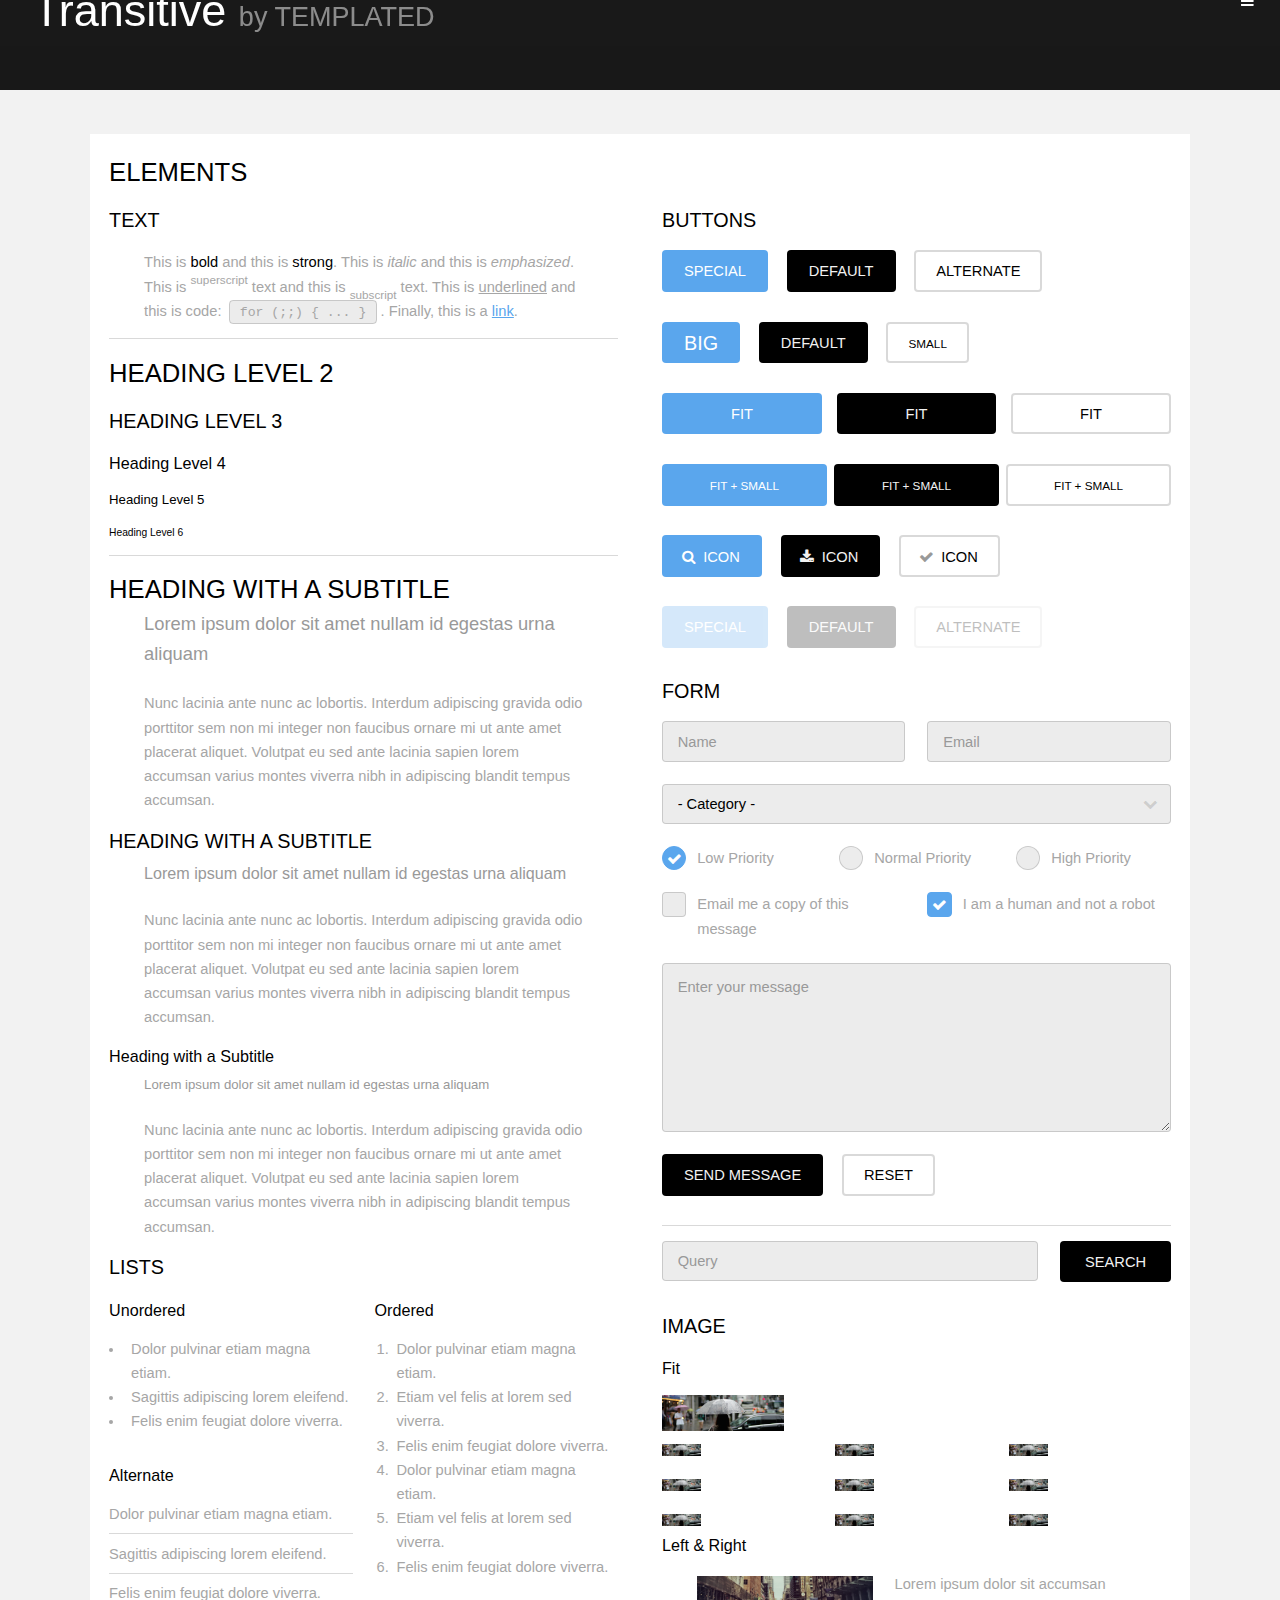
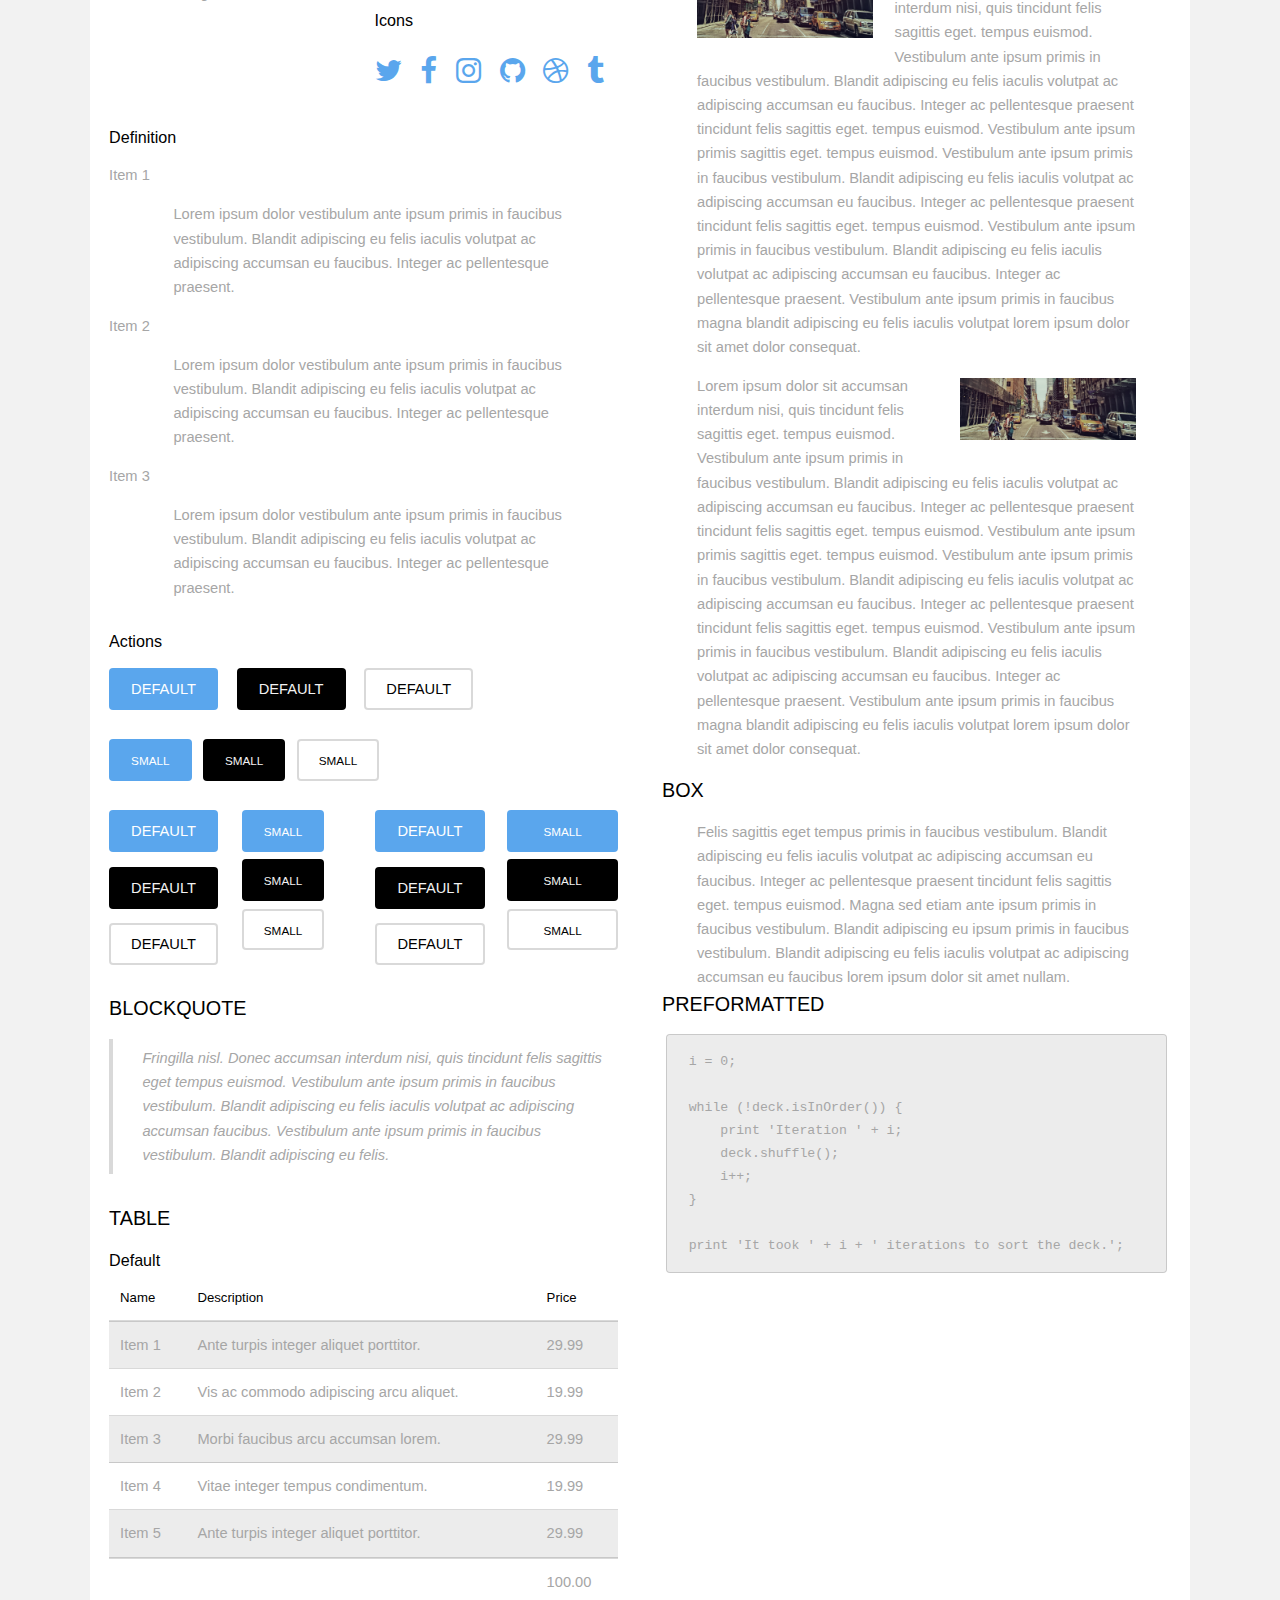
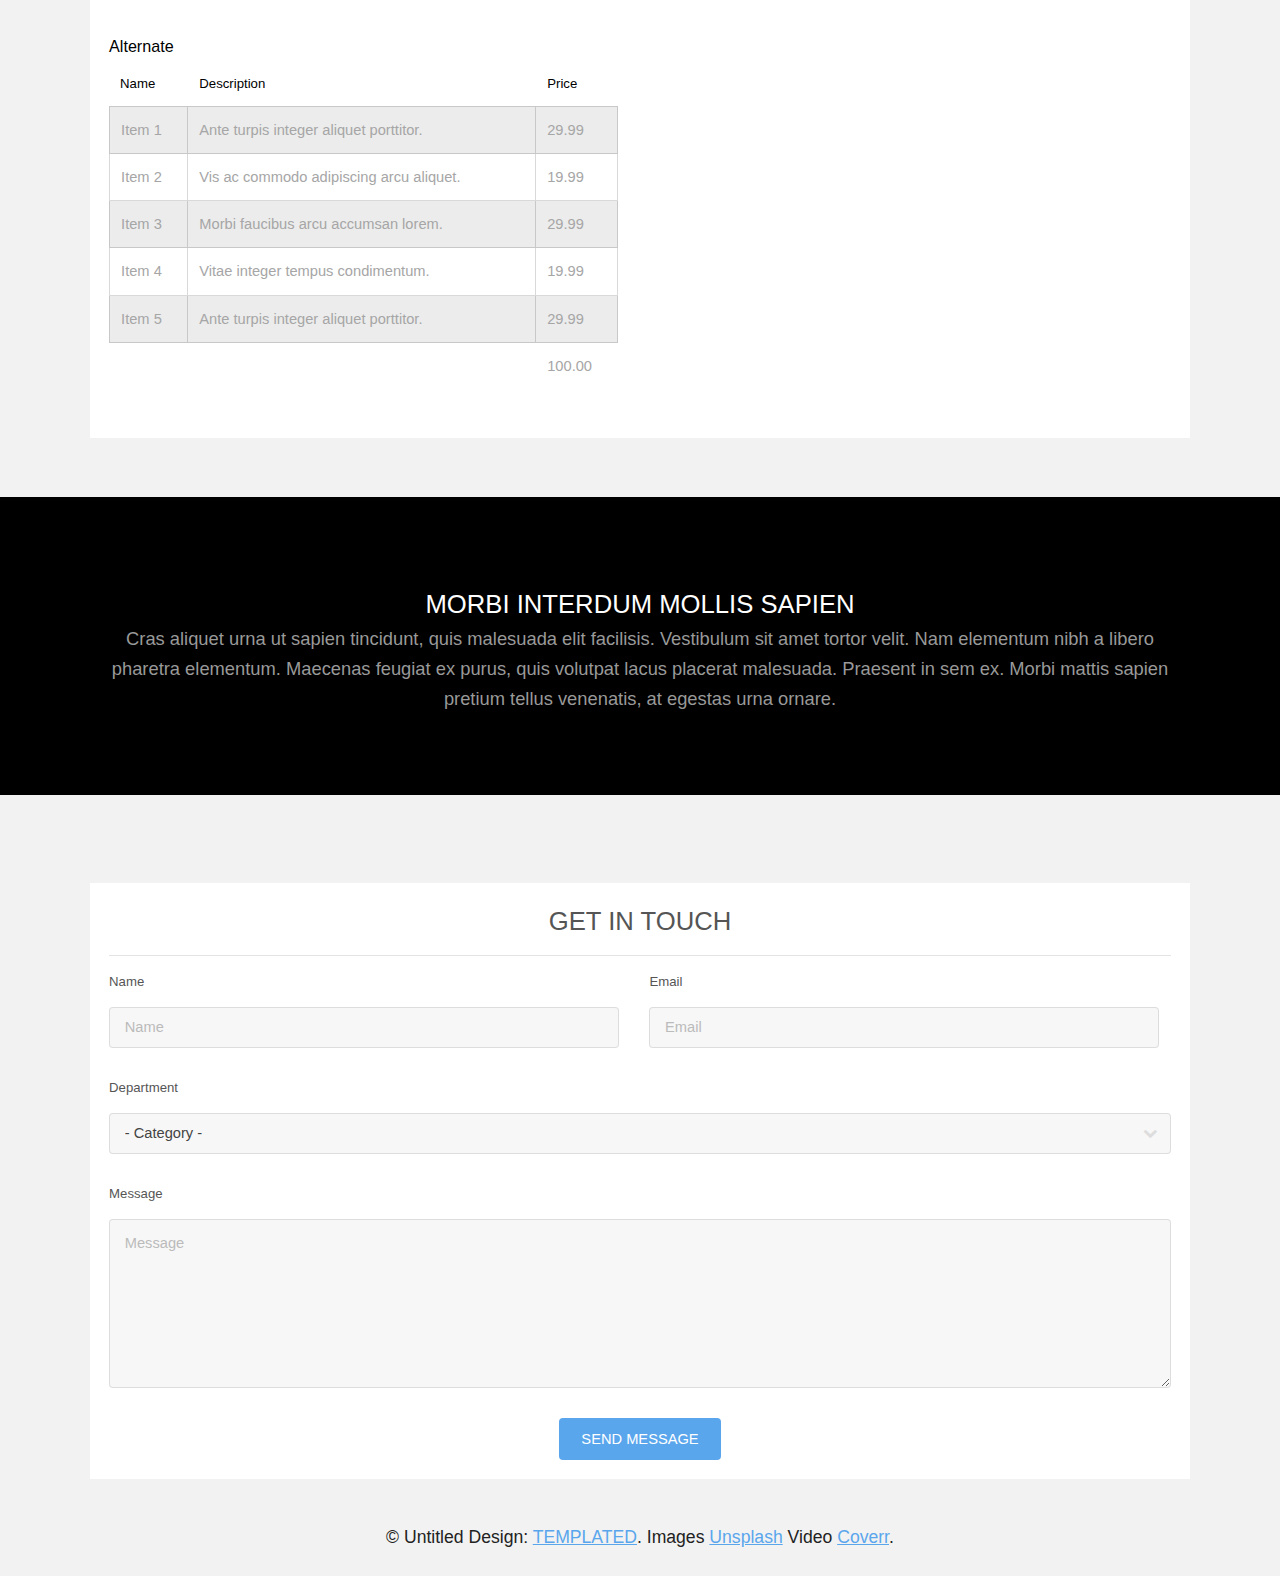
<file: elements.html>
<!DOCTYPE HTML>
<!--
	Transitive by TEMPLATED
	templated.co @templatedco
	Released for free under the Creative Commons Attribution 3.0 license (templated.co/license)
-->
<html>
	<head>
		<title>Elements - Transitive by TEMPLATED</title>
		<meta charset="utf-8" />
		<meta name="viewport" content="width=device-width, initial-scale=1" />
		<link rel="stylesheet" href="assets/css/main.css" />
	</head>
	<body class="subpage">

		<!-- Header -->
			<header id="header">
				<div class="logo"><a href="index.html">Transitive <span>by TEMPLATED</span></a></div>
				<a href="#menu" class="toggle"><span>Menu</span></a>
			</header>

		<!-- Nav -->
			<nav id="menu">
				<ul class="links">
					<li><a href="index.html">Home</a></li>
					<li><a href="generic.html">Generic</a></li>
					<li><a href="elements.html">Elements</a></li>
				</ul>
			</nav>

		<!-- One -->
			<section id="one" class="wrapper style2">
				<div class="inner">
					<div class="box">
					<div class="content">

					<!-- Elements -->
						<h2 id="elements">Elements</h2>
						<div class="row 200%">
							<div class="6u 12u$(medium)">

								<!-- Text stuff -->
									<h3>Text</h3>
									<p>This is <b>bold</b> and this is <strong>strong</strong>. This is <i>italic</i> and this is <em>emphasized</em>.
									This is <sup>superscript</sup> text and this is <sub>subscript</sub> text.
									This is <u>underlined</u> and this is code: <code>for (;;) { ... }</code>.
									Finally, this is a <a href="#">link</a>.</p>
									<hr />
									<h2>Heading Level 2</h2>
									<h3>Heading Level 3</h3>
									<h4>Heading Level 4</h4>
									<h5>Heading Level 5</h5>
									<h6>Heading Level 6</h6>
									<hr />
									<header>
										<h2>Heading with a Subtitle</h2>
										<p>Lorem ipsum dolor sit amet nullam id egestas urna aliquam</p>
									</header>
									<p>Nunc lacinia ante nunc ac lobortis. Interdum adipiscing gravida odio porttitor sem non mi integer non faucibus ornare mi ut ante amet placerat aliquet. Volutpat eu sed ante lacinia sapien lorem accumsan varius montes viverra nibh in adipiscing blandit tempus accumsan.</p>
									<header>
										<h3>Heading with a Subtitle</h3>
										<p>Lorem ipsum dolor sit amet nullam id egestas urna aliquam</p>
									</header>
									<p>Nunc lacinia ante nunc ac lobortis. Interdum adipiscing gravida odio porttitor sem non mi integer non faucibus ornare mi ut ante amet placerat aliquet. Volutpat eu sed ante lacinia sapien lorem accumsan varius montes viverra nibh in adipiscing blandit tempus accumsan.</p>
									<header>
										<h4>Heading with a Subtitle</h4>
										<p>Lorem ipsum dolor sit amet nullam id egestas urna aliquam</p>
									</header>
									<p>Nunc lacinia ante nunc ac lobortis. Interdum adipiscing gravida odio porttitor sem non mi integer non faucibus ornare mi ut ante amet placerat aliquet. Volutpat eu sed ante lacinia sapien lorem accumsan varius montes viverra nibh in adipiscing blandit tempus accumsan.</p>

								<!-- Lists -->
									<h3>Lists</h3>
									<div class="row">
										<div class="6u 12u$(small)">

											<h4>Unordered</h4>
											<ul>
												<li>Dolor pulvinar etiam magna etiam.</li>
												<li>Sagittis adipiscing lorem eleifend.</li>
												<li>Felis enim feugiat dolore viverra.</li>
											</ul>

											<h4>Alternate</h4>
											<ul class="alt">
												<li>Dolor pulvinar etiam magna etiam.</li>
												<li>Sagittis adipiscing lorem eleifend.</li>
												<li>Felis enim feugiat dolore viverra.</li>
											</ul>

										</div>
										<div class="6u$ 12u$(small)">

											<h4>Ordered</h4>
											<ol>
												<li>Dolor pulvinar etiam magna etiam.</li>
												<li>Etiam vel felis at lorem sed viverra.</li>
												<li>Felis enim feugiat dolore viverra.</li>
												<li>Dolor pulvinar etiam magna etiam.</li>
												<li>Etiam vel felis at lorem sed viverra.</li>
												<li>Felis enim feugiat dolore viverra.</li>
											</ol>

											<h4>Icons</h4>
											<ul class="icons">
												<li><a href="#" class="icon fa-twitter"><span class="label">Twitter</span></a></li>
												<li><a href="#" class="icon fa-facebook"><span class="label">Facebook</span></a></li>
												<li><a href="#" class="icon fa-instagram"><span class="label">Instagram</span></a></li>
												<li><a href="#" class="icon fa-github"><span class="label">Github</span></a></li>
												<li><a href="#" class="icon fa-dribbble"><span class="label">Dribbble</span></a></li>
												<li><a href="#" class="icon fa-tumblr"><span class="label">Tumblr</span></a></li>
											</ul>

										</div>
									</div>
									<h4>Definition</h4>
									<dl>
										<dt>Item 1</dt>
										<dd>
											<p>Lorem ipsum dolor vestibulum ante ipsum primis in faucibus vestibulum. Blandit adipiscing eu felis iaculis volutpat ac adipiscing accumsan eu faucibus. Integer ac pellentesque praesent.</p>
										</dd>
										<dt>Item 2</dt>
										<dd>
											<p>Lorem ipsum dolor vestibulum ante ipsum primis in faucibus vestibulum. Blandit adipiscing eu felis iaculis volutpat ac adipiscing accumsan eu faucibus. Integer ac pellentesque praesent.</p>
										</dd>
										<dt>Item 3</dt>
										<dd>
											<p>Lorem ipsum dolor vestibulum ante ipsum primis in faucibus vestibulum. Blandit adipiscing eu felis iaculis volutpat ac adipiscing accumsan eu faucibus. Integer ac pellentesque praesent.</p>
										</dd>
									</dl>

									<h4>Actions</h4>
									<ul class="actions">
										<li><a href="#" class="button special">Default</a></li>
										<li><a href="#" class="button">Default</a></li>
										<li><a href="#" class="button alt">Default</a></li>
									</ul>
									<ul class="actions small">
										<li><a href="#" class="button special small">Small</a></li>
										<li><a href="#" class="button small">Small</a></li>
										<li><a href="#" class="button alt small">Small</a></li>
									</ul>
									<div class="row">
										<div class="3u 12u$(small)">
											<ul class="actions vertical">
												<li><a href="#" class="button special">Default</a></li>
												<li><a href="#" class="button">Default</a></li>
												<li><a href="#" class="button alt">Default</a></li>
											</ul>
										</div>
										<div class="3u 12u$(small)">
											<ul class="actions vertical small">
												<li><a href="#" class="button special small">Small</a></li>
												<li><a href="#" class="button small">Small</a></li>
												<li><a href="#" class="button alt small">Small</a></li>
											</ul>
										</div>
										<div class="3u 12u$(small)">
											<ul class="actions vertical">
												<li><a href="#" class="button special fit">Default</a></li>
												<li><a href="#" class="button fit">Default</a></li>
												<li><a href="#" class="button alt fit">Default</a></li>
											</ul>
										</div>
										<div class="3u$ 12u$(small)">
											<ul class="actions vertical small">
												<li><a href="#" class="button special small fit">Small</a></li>
												<li><a href="#" class="button small fit">Small</a></li>
												<li><a href="#" class="button alt small fit">Small</a></li>
											</ul>
										</div>
									</div>

								<!-- Blockquote -->
									<h3>Blockquote</h3>
									<blockquote>Fringilla nisl. Donec accumsan interdum nisi, quis tincidunt felis sagittis eget tempus euismod. Vestibulum ante ipsum primis in faucibus vestibulum. Blandit adipiscing eu felis iaculis volutpat ac adipiscing accumsan faucibus. Vestibulum ante ipsum primis in faucibus vestibulum. Blandit adipiscing eu felis.</blockquote>

								<!-- Table -->
									<h3>Table</h3>

									<h4>Default</h4>
									<div class="table-wrapper">
										<table>
											<thead>
												<tr>
													<th>Name</th>
													<th>Description</th>
													<th>Price</th>
												</tr>
											</thead>
											<tbody>
												<tr>
													<td>Item 1</td>
													<td>Ante turpis integer aliquet porttitor.</td>
													<td>29.99</td>
												</tr>
												<tr>
													<td>Item 2</td>
													<td>Vis ac commodo adipiscing arcu aliquet.</td>
													<td>19.99</td>
												</tr>
												<tr>
													<td>Item 3</td>
													<td> Morbi faucibus arcu accumsan lorem.</td>
													<td>29.99</td>
												</tr>
												<tr>
													<td>Item 4</td>
													<td>Vitae integer tempus condimentum.</td>
													<td>19.99</td>
												</tr>
												<tr>
													<td>Item 5</td>
													<td>Ante turpis integer aliquet porttitor.</td>
													<td>29.99</td>
												</tr>
											</tbody>
											<tfoot>
												<tr>
													<td colspan="2"></td>
													<td>100.00</td>
												</tr>
											</tfoot>
										</table>
									</div>

									<h4>Alternate</h4>
									<div class="table-wrapper">
										<table class="alt">
											<thead>
												<tr>
													<th>Name</th>
													<th>Description</th>
													<th>Price</th>
												</tr>
											</thead>
											<tbody>
												<tr>
													<td>Item 1</td>
													<td>Ante turpis integer aliquet porttitor.</td>
													<td>29.99</td>
												</tr>
												<tr>
													<td>Item 2</td>
													<td>Vis ac commodo adipiscing arcu aliquet.</td>
													<td>19.99</td>
												</tr>
												<tr>
													<td>Item 3</td>
													<td> Morbi faucibus arcu accumsan lorem.</td>
													<td>29.99</td>
												</tr>
												<tr>
													<td>Item 4</td>
													<td>Vitae integer tempus condimentum.</td>
													<td>19.99</td>
												</tr>
												<tr>
													<td>Item 5</td>
													<td>Ante turpis integer aliquet porttitor.</td>
													<td>29.99</td>
												</tr>
											</tbody>
											<tfoot>
												<tr>
													<td colspan="2"></td>
													<td>100.00</td>
												</tr>
											</tfoot>
										</table>
									</div>

							</div>
							<div class="6u$ 12u$(medium)">

								<!-- Buttons -->
									<h3>Buttons</h3>
									<ul class="actions">
										<li><a href="#" class="button special">Special</a></li>
										<li><a href="#" class="button">Default</a></li>
										<li><a href="#" class="button alt">Alternate</a></li>
									</ul>
									<ul class="actions">
										<li><a href="#" class="button special big">Big</a></li>
										<li><a href="#" class="button">Default</a></li>
										<li><a href="#" class="button alt small">Small</a></li>
									</ul>
									<ul class="actions fit">
										<li><a href="#" class="button special fit">Fit</a></li>
										<li><a href="#" class="button fit">Fit</a></li>
										<li><a href="#" class="button alt fit">Fit</a></li>
									</ul>
									<ul class="actions fit small">
										<li><a href="#" class="button special fit small">Fit + Small</a></li>
										<li><a href="#" class="button fit small">Fit + Small</a></li>
										<li><a href="#" class="button alt fit small">Fit + Small</a></li>
									</ul>
									<ul class="actions">
										<li><a href="#" class="button special icon fa-search">Icon</a></li>
										<li><a href="#" class="button icon fa-download">Icon</a></li>
										<li><a href="#" class="button alt icon fa-check">Icon</a></li>
									</ul>
									<ul class="actions">
										<li><span class="button special disabled">Special</span></li>
										<li><span class="button disabled">Default</span></li>
										<li><span class="button alt disabled">Alternate</span></li>
									</ul>

								<!-- Form -->
									<h3>Form</h3>

									<form method="post" action="#">
										<div class="row uniform">
											<div class="6u 12u$(xsmall)">
												<input type="text" name="demo-name" id="demo-name" value="" placeholder="Name" />
											</div>
											<div class="6u$ 12u$(xsmall)">
												<input type="email" name="demo-email" id="demo-email" value="" placeholder="Email" />
											</div>
											<!-- Break -->
											<div class="12u$">
												<div class="select-wrapper">
													<select name="demo-category" id="demo-category">
														<option value="">- Category -</option>
														<option value="1">Manufacturing</option>
														<option value="1">Shipping</option>
														<option value="1">Administration</option>
														<option value="1">Human Resources</option>
													</select>
												</div>
											</div>
											<!-- Break -->
											<div class="4u 12u$(small)">
												<input type="radio" id="demo-priority-low" name="demo-priority" checked>
												<label for="demo-priority-low">Low Priority</label>
											</div>
											<div class="4u 12u$(small)">
												<input type="radio" id="demo-priority-normal" name="demo-priority">
												<label for="demo-priority-normal">Normal Priority</label>
											</div>
											<div class="4u$ 12u$(small)">
												<input type="radio" id="demo-priority-high" name="demo-priority">
												<label for="demo-priority-high">High Priority</label>
											</div>
											<!-- Break -->
											<div class="6u 12u$(small)">
												<input type="checkbox" id="demo-copy" name="demo-copy">
												<label for="demo-copy">Email me a copy of this message</label>
											</div>
											<div class="6u$ 12u$(small)">
												<input type="checkbox" id="demo-human" name="demo-human" checked>
												<label for="demo-human">I am a human and not a robot</label>
											</div>
											<!-- Break -->
											<div class="12u$">
												<textarea name="demo-message" id="demo-message" placeholder="Enter your message" rows="6"></textarea>
											</div>
											<!-- Break -->
											<div class="12u$">
												<ul class="actions">
													<li><input type="submit" value="Send Message" /></li>
													<li><input type="reset" value="Reset" class="alt" /></li>
												</ul>
											</div>
										</div>
									</form>

									<hr />

									<form method="post" action="#">
										<div class="row uniform">
											<div class="9u 12u$(small)">
												<input type="text" name="query" id="query" value="" placeholder="Query" />
											</div>
											<div class="3u$ 12u$(small)">
												<input type="submit" value="Search" class="fit" />
											</div>
										</div>
									</form>

								<!-- Image -->
									<h3>Image</h3>

									<h4>Fit</h4>
									<span class="image fit"><img src="images/pic01.jpg" alt="" /></span>
									<div class="box alt">
										<div class="row 50% uniform">
											<div class="4u"><span class="image fit"><img src="images/pic01.jpg" alt="" /></span></div>
											<div class="4u"><span class="image fit"><img src="images/pic01.jpg" alt="" /></span></div>
											<div class="4u$"><span class="image fit"><img src="images/pic01.jpg" alt="" /></span></div>
											<!-- Break -->
											<div class="4u"><span class="image fit"><img src="images/pic01.jpg" alt="" /></span></div>
											<div class="4u"><span class="image fit"><img src="images/pic01.jpg" alt="" /></span></div>
											<div class="4u$"><span class="image fit"><img src="images/pic01.jpg" alt="" /></span></div>
											<!-- Break -->
											<div class="4u"><span class="image fit"><img src="images/pic01.jpg" alt="" /></span></div>
											<div class="4u"><span class="image fit"><img src="images/pic01.jpg" alt="" /></span></div>
											<div class="4u$"><span class="image fit"><img src="images/pic01.jpg" alt="" /></span></div>
										</div>
									</div>

									<h4>Left &amp; Right</h4>
									<p><span class="image left"><img src="images/pic02.jpg" alt="" /></span>Lorem ipsum dolor sit accumsan interdum nisi, quis tincidunt felis sagittis eget. tempus euismod. Vestibulum ante ipsum primis in faucibus vestibulum. Blandit adipiscing eu felis iaculis volutpat ac adipiscing accumsan eu faucibus. Integer ac pellentesque praesent tincidunt felis sagittis eget. tempus euismod. Vestibulum ante ipsum primis sagittis eget. tempus euismod. Vestibulum ante ipsum primis in faucibus vestibulum. Blandit adipiscing eu felis iaculis volutpat ac adipiscing accumsan eu faucibus. Integer ac pellentesque praesent tincidunt felis sagittis eget. tempus euismod. Vestibulum ante ipsum primis in faucibus vestibulum. Blandit adipiscing eu felis iaculis volutpat ac adipiscing accumsan eu faucibus. Integer ac pellentesque praesent. Vestibulum ante ipsum primis in faucibus magna blandit adipiscing eu felis iaculis volutpat lorem ipsum dolor sit amet dolor consequat.</p>
									<p><span class="image right"><img src="images/pic02.jpg" alt="" /></span>Lorem ipsum dolor sit accumsan interdum nisi, quis tincidunt felis sagittis eget. tempus euismod. Vestibulum ante ipsum primis in faucibus vestibulum. Blandit adipiscing eu felis iaculis volutpat ac adipiscing accumsan eu faucibus. Integer ac pellentesque praesent tincidunt felis sagittis eget. tempus euismod. Vestibulum ante ipsum primis sagittis eget. tempus euismod. Vestibulum ante ipsum primis in faucibus vestibulum. Blandit adipiscing eu felis iaculis volutpat ac adipiscing accumsan eu faucibus. Integer ac pellentesque praesent tincidunt felis sagittis eget. tempus euismod. Vestibulum ante ipsum primis in faucibus vestibulum. Blandit adipiscing eu felis iaculis volutpat ac adipiscing accumsan eu faucibus. Integer ac pellentesque praesent. Vestibulum ante ipsum primis in faucibus magna blandit adipiscing eu felis iaculis volutpat lorem ipsum dolor sit amet dolor consequat.</p>

								<!-- Box -->
									<h3>Box</h3>
									<div class="box">
										<p>Felis sagittis eget tempus primis in faucibus vestibulum. Blandit adipiscing eu felis iaculis volutpat ac adipiscing accumsan eu faucibus. Integer ac pellentesque praesent tincidunt felis sagittis eget. tempus euismod. Magna sed etiam ante ipsum primis in faucibus vestibulum. Blandit adipiscing eu ipsum primis in faucibus vestibulum. Blandit adipiscing eu felis iaculis volutpat ac adipiscing accumsan eu faucibus lorem ipsum dolor sit amet nullam.</p>
									</div>

								<!-- Preformatted Code -->
									<h3>Preformatted</h3>
									<pre><code>i = 0;

while (!deck.isInOrder()) {
    print 'Iteration ' + i;
    deck.shuffle();
    i++;
}

print 'It took ' + i + ' iterations to sort the deck.';
</code></pre>

							</div>
						</div>
						</div>
					</div>
				</div>
			</section>

		<!-- Four -->
			<section id="four" class="wrapper style3">
				<div class="inner">

					<header class="align-center">
						<h2>Morbi interdum mollis sapien</h2>
						<p>Cras aliquet urna ut sapien tincidunt, quis malesuada elit facilisis. Vestibulum sit amet tortor velit. Nam elementum nibh a libero pharetra elementum. Maecenas feugiat ex purus, quis volutpat lacus placerat malesuada. Praesent in sem ex. Morbi mattis sapien pretium tellus venenatis, at egestas urna ornare.</p>
					</header>

				</div>
			</section>

		<!-- Footer -->
			<footer id="footer" class="wrapper">
				<div class="inner">
					<section>
						<div class="box">
							<div class="content">
								<h2 class="align-center">Get in Touch</h2>
								<hr />
								<form action="#" method="post">
									<div class="field half first">
										<label for="name">Name</label>
										<input name="name" id="name" type="text" placeholder="Name">
									</div>
									<div class="field half">
										<label for="email">Email</label>
										<input name="email" id="email" type="email" placeholder="Email">
									</div>
									<div class="field">
										<label for="dept">Department</label>
										<div class="select-wrapper">
											<select name="dept" id="dept">
												<option value="">- Category -</option>
												<option value="1">Manufacturing</option>
												<option value="1">Shipping</option>
												<option value="1">Administration</option>
												<option value="1">Human Resources</option>
											</select>
										</div>
									</div>
									<div class="field">
										<label for="message">Message</label>
										<textarea name="message" id="message" rows="6" placeholder="Message"></textarea>
									</div>
									<ul class="actions align-center">
										<li><input value="Send Message" class="button special" type="submit"></li>
									</ul>
								</form>
							</div>
						</div>
					</section>
					<div class="copyright">
						&copy; Untitled Design: <a href="https://templated.co/">TEMPLATED</a>. Images <a href="https://unsplash.com/">Unsplash</a> Video <a href="http://coverr.co/">Coverr</a>.
					</div>
				</div>
			</footer>

		<!-- Scripts -->
			<script src="assets/js/jquery.min.js"></script>
			<script src="assets/js/jquery.scrolly.min.js"></script>
			<script src="assets/js/jquery.scrollex.min.js"></script>
			<script src="assets/js/skel.min.js"></script>
			<script src="assets/js/util.js"></script>
			<script src="assets/js/main.js"></script>

	</body>
</html>
</file>
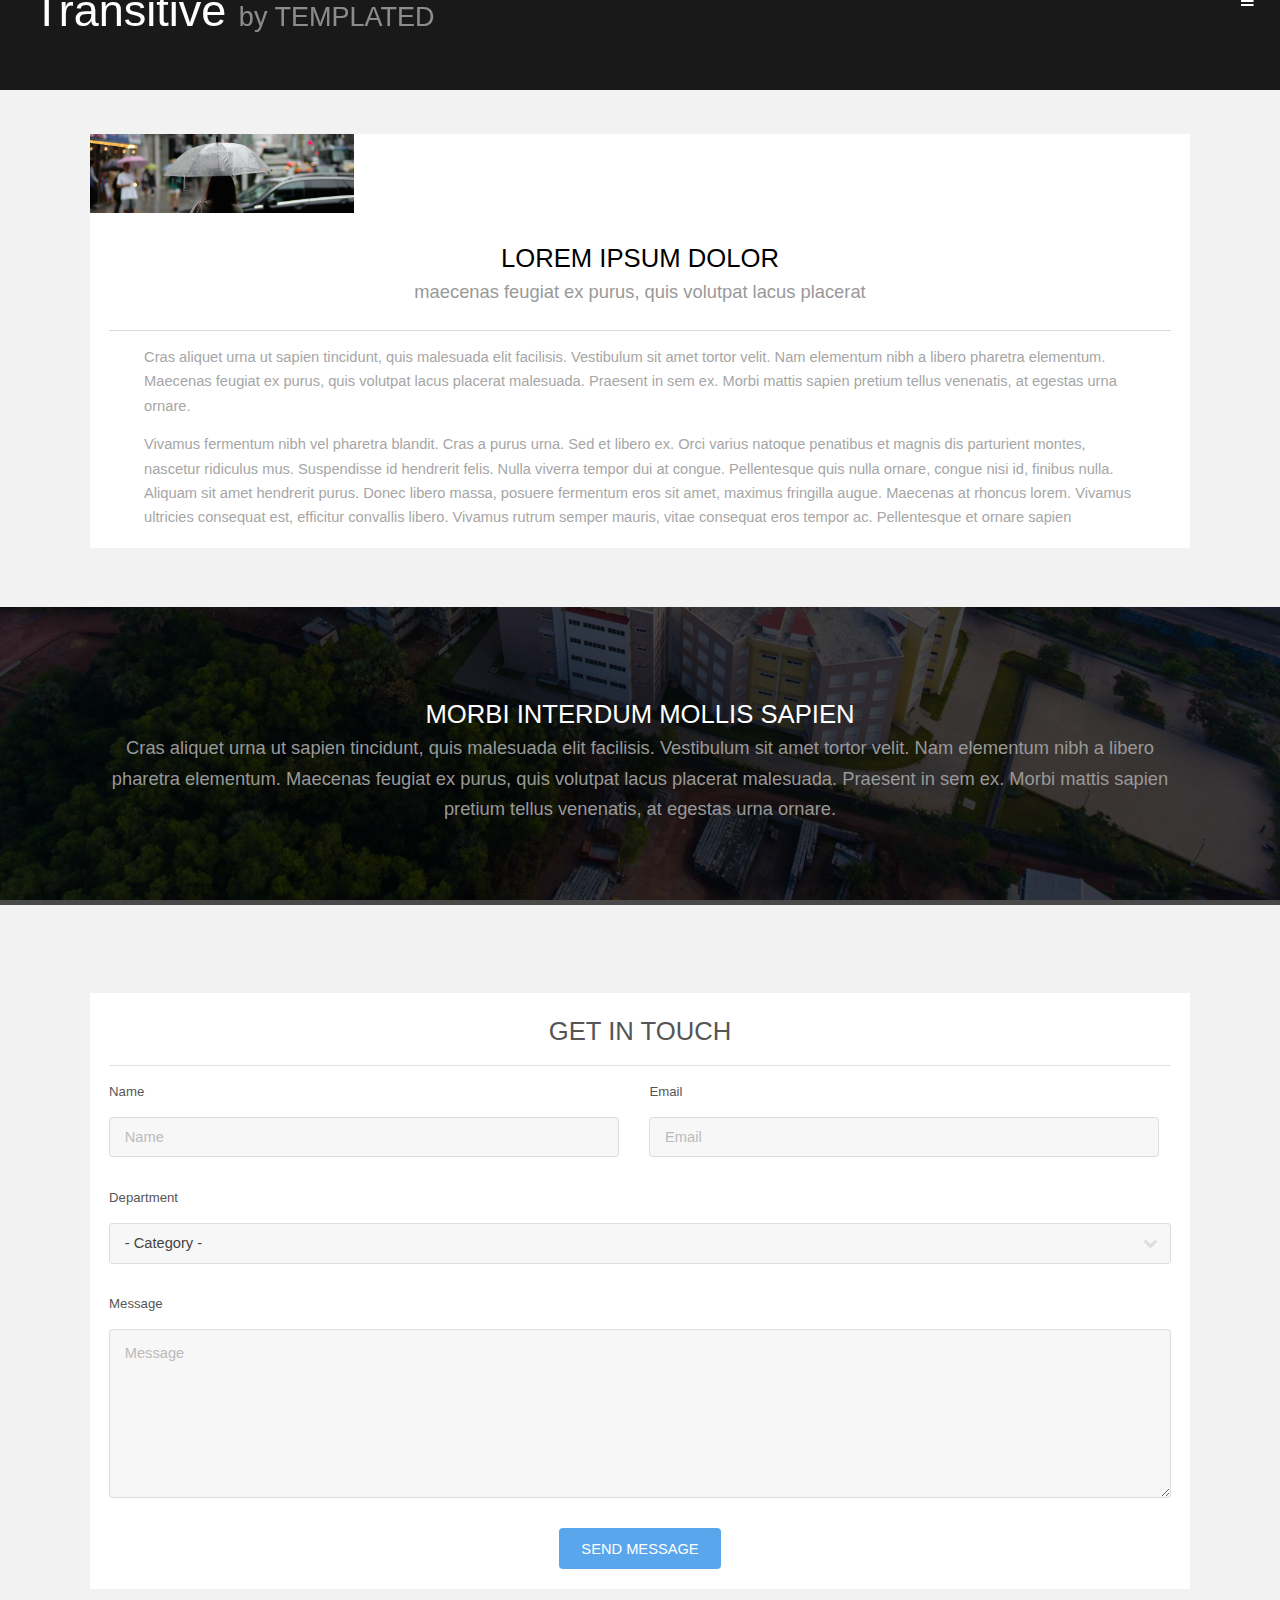
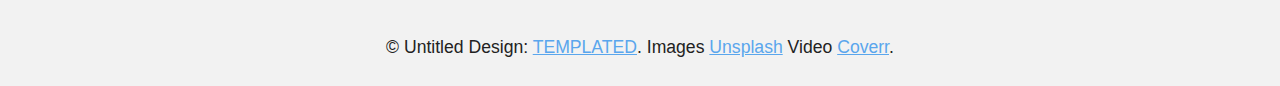
<file: generic.html>
<!DOCTYPE HTML>
<!--
	Transitive by TEMPLATED
	templated.co @templatedco
	Released for free under the Creative Commons Attribution 3.0 license (templated.co/license)
-->
<html>
	<head>
		<title>Generic - Transitive by TEMPLATED</title>
		<meta charset="utf-8" />
		<meta name="viewport" content="width=device-width, initial-scale=1" />
		<link rel="stylesheet" href="assets/css/main.css" />
	</head>
	<body class="subpage">

		<!-- Header -->
			<header id="header">
				<div class="logo"><a href="index.html">Transitive <span>by TEMPLATED</span></a></div>
				<a href="#menu" class="toggle"><span>Menu</span></a>
			</header>

		<!-- Nav -->
			<nav id="menu">
				<ul class="links">
					<li><a href="index.html">Home</a></li>
					<li><a href="generic.html">Generic</a></li>
					<li><a href="elements.html">Elements</a></li>
				</ul>
			</nav>

		<!-- One -->
			<section id="one" class="wrapper style2">
				<div class="inner">
					<div class="box">
						<div class="image fit">
							<img src="images/pic01.jpg" alt="" />
						</div>
						<div class="content">
							<header class="align-center">
								<h2>Lorem ipsum dolor</h2>
								<p>maecenas feugiat ex purus, quis volutpat lacus placerat</p>
							</header>
							<hr />
							<p> Cras aliquet urna ut sapien tincidunt, quis malesuada elit facilisis. Vestibulum sit amet tortor velit. Nam elementum nibh a libero pharetra elementum. Maecenas feugiat ex purus, quis volutpat lacus placerat malesuada. Praesent in sem ex. Morbi mattis sapien pretium tellus venenatis, at egestas urna ornare.</p>
							<p>Vivamus fermentum nibh vel pharetra blandit. Cras a purus urna. Sed et libero ex. Orci varius natoque penatibus et magnis dis parturient montes, nascetur ridiculus mus. Suspendisse id hendrerit felis. Nulla viverra tempor dui at congue. Pellentesque quis nulla ornare, congue nisi id, finibus nulla. Aliquam sit amet hendrerit purus. Donec libero massa, posuere fermentum eros sit amet, maximus fringilla augue. Maecenas at rhoncus lorem. Vivamus ultricies consequat est, efficitur convallis libero. Vivamus rutrum semper mauris, vitae consequat eros tempor ac. Pellentesque et ornare sapien</p>
						</div>
					</div>
				</div>
			</section>

		<!-- Four -->
			<section id="four" class="wrapper style3">
				<div class="inner">

					<header class="align-center">
						<h2>Morbi interdum mollis sapien</h2>
						<p>Cras aliquet urna ut sapien tincidunt, quis malesuada elit facilisis. Vestibulum sit amet tortor velit. Nam elementum nibh a libero pharetra elementum. Maecenas feugiat ex purus, quis volutpat lacus placerat malesuada. Praesent in sem ex. Morbi mattis sapien pretium tellus venenatis, at egestas urna ornare.</p>
					</header>

				</div>
			</section>

		<!-- Footer -->
			<footer id="footer" class="wrapper">
				<div class="inner">
					<section>
						<div class="box">
							<div class="content">
								<h2 class="align-center">Get in Touch</h2>
								<hr />
								<form action="#" method="post">
									<div class="field half first">
										<label for="name">Name</label>
										<input name="name" id="name" type="text" placeholder="Name">
									</div>
									<div class="field half">
										<label for="email">Email</label>
										<input name="email" id="email" type="email" placeholder="Email">
									</div>
									<div class="field">
										<label for="dept">Department</label>
										<div class="select-wrapper">
											<select name="dept" id="dept">
												<option value="">- Category -</option>
												<option value="1">Manufacturing</option>
												<option value="1">Shipping</option>
												<option value="1">Administration</option>
												<option value="1">Human Resources</option>
											</select>
										</div>
									</div>
									<div class="field">
										<label for="message">Message</label>
										<textarea name="message" id="message" rows="6" placeholder="Message"></textarea>
									</div>
									<ul class="actions align-center">
										<li><input value="Send Message" class="button special" type="submit"></li>
									</ul>
								</form>
							</div>
						</div>
					</section>
					<div class="copyright">
						&copy; Untitled Design: <a href="https://templated.co/">TEMPLATED</a>. Images <a href="https://unsplash.com/">Unsplash</a> Video <a href="http://coverr.co/">Coverr</a>.
					</div>
				</div>
			</footer>

		<!-- Scripts -->
			<script src="assets/js/jquery.min.js"></script>
			<script src="assets/js/jquery.scrolly.min.js"></script>
			<script src="assets/js/jquery.scrollex.min.js"></script>
			<script src="assets/js/skel.min.js"></script>
			<script src="assets/js/util.js"></script>
			<script src="assets/js/main.js"></script>

	</body>
</html>
</file>
<file: iris_placement/assets/css/noscript.css>
/*
	Overflow by HTML5 UP
	html5up.net | @ajlkn
	Free for personal and commercial use under the CCA 3.0 license (html5up.net/license)
*/

/* Header */

	body.is-preload #header {
		opacity: 1;
	}

		body.is-preload #header footer {
			-moz-transform: none;
			-webkit-transform: none;
			-ms-transform: none;
			transform: none;
			opacity: 1;
		}
</file>
<file: assets/css/main.css>
@charset "UTF-8";
@import url(font-awesome.min.css);
@import url("https://fonts.googleapis.com/css?family=Taviraj:300,400,700,300i,400i,700i");


/* Reset */
::-webkit-scrollbar {
  width: 10px;
  height: 10px;
}
::-webkit-scrollbar-button {
  width: 0px;
  height: 0px;
}
::-webkit-scrollbar-thumb {
  background: #ededed;
  border: 0px none #ffffff;
  border-radius: 50px;
}
::-webkit-scrollbar-thumb:hover {
  background: #ffffff;
}
::-webkit-scrollbar-thumb:active {
  background: #ffffff;
}
::-webkit-scrollbar-track {
  background: #ffffff;
  border: 0px none #ffffff;
  border-radius: 50px;
}
::-webkit-scrollbar-track:hover {
  background: #ffffff;
}
::-webkit-scrollbar-track:active {
  background: #ababab;
}
::-webkit-scrollbar-corner {
  background: transparent;
}
	html, body, div, span, applet, object, iframe, h1, h2, h3, h4, h5, h6, p, blockquote, pre, a, abbr, acronym, address, big, cite, code, del, dfn, em, img, ins, kbd, q, s, samp, small, strike, strong, sub, sup, tt, var, b, u, i, center, dl, dt, dd, ol, ul, li, fieldset, form, label, legend, table, caption, tbody, tfoot, thead, tr, th, td, article, aside, canvas, details, embed, figure, figcaption, footer, header, hgroup, menu, nav, output, ruby, section, summary, time, mark, audio, video {
		margin: 0;
		padding: 0;
		border: 0;
		font-size: 100%;
		font: inherit;
		vertical-align: baseline;
	}

	article, aside, details, figcaption, figure, footer, header, hgroup, menu, nav, section {
		display: block;
	}

	body {
		line-height: 1;
	}

	ol, ul {
		list-style: none;
	}

	blockquote, q {
		quotes: none;
	}

	blockquote:before, blockquote:after, q:before, q:after {
		content: '';
		content: none;
	}

	table {
		border-collapse: collapse;
		border-spacing: 0;
	}

	body {
		-webkit-text-size-adjust: none;
	}

/* Box Model */

	*, *:before, *:after {
		-moz-box-sizing: border-box;
		-webkit-box-sizing: border-box;
		box-sizing: border-box;
	}

/* Containers */

	.container {
		margin-left: auto;
		margin-right: auto;
	}

	.container.\31 25\25 {
		width: 100%;
		max-width: 100rem;
		min-width: 80rem;
	}

	.container.\37 5\25 {
		width: 60rem;
	}

	.container.\35 0\25 {
		width: 40rem;
	}

	.container.\32 5\25 {
		width: 20rem;
	}

	.container {
		width: 80rem;
	}

	@media screen and (max-width: 1680px) {

		.container.\31 25\25 {
			width: 100%;
			max-width: 100rem;
			min-width: 80rem;
		}

		.container.\37 5\25 {
			width: 60rem;
		}

		.container.\35 0\25 {
			width: 40rem;
		}

		.container.\32 5\25 {
			width: 20rem;
		}

		.container {
			width: 80rem;
		}

	}

	@media screen and (max-width: 1280px) {

		.container.\31 25\25 {
			width: 100%;
			max-width: 81.25rem;
			min-width: 65rem;
		}

		.container.\37 5\25 {
			width: 48.75rem;
		}

		.container.\35 0\25 {
			width: 32.5rem;
		}

		.container.\32 5\25 {
			width: 16.25rem;
		}

		.container {
			width: 65rem;
		}

	}

	@media screen and (max-width: 980px) {

		.container.\31 25\25 {
			width: 100%;
			max-width: 112.5%;
			min-width: 90%;
		}

		.container.\37 5\25 {
			width: 67.5%;
		}

		.container.\35 0\25 {
			width: 45%;
		}

		.container.\32 5\25 {
			width: 22.5%;
		}

		.container {
			width: 90%;
		}

	}

	@media screen and (max-width: 736px) {

		.container.\31 25\25 {
			width: 100%;
			max-width: 112.5%;
			min-width: 90%;
		}

		.container.\37 5\25 {
			width: 67.5%;
		}

		.container.\35 0\25 {
			width: 45%;
		}

		.container.\32 5\25 {
			width: 22.5%;
		}

		.container {
			width: 90% !important;
		}

	}

	@media screen and (max-width: 480px) {

		.container.\31 25\25 {
			width: 100%;
			max-width: 112.5%;
			min-width: 90%;
		}

		.container.\37 5\25 {
			width: 67.5%;
		}

		.container.\35 0\25 {
			width: 45%;
		}

		.container.\32 5\25 {
			width: 22.5%;
		}

		.container {
			width: 90% !important;
		}

	}

/* Grid */

	.row {
		border-bottom: solid 1px transparent;
		-moz-box-sizing: border-box;
		-webkit-box-sizing: border-box;
		box-sizing: border-box;
	}

	.row > * {
		float: left;
		-moz-box-sizing: border-box;
		-webkit-box-sizing: border-box;
		box-sizing: border-box;
	}

	.row:after, .row:before {
		content: '';
		display: block;
		clear: both;
		height: 0;
	}

	.row.uniform > * > :first-child {
		margin-top: 0;
	}

	.row.uniform > * > :last-child {
		margin-bottom: 0;
	}

	.row.\30 \25 > * {
		padding: 0 0 0 0rem;
	}

	.row.\30 \25 {
		margin: 0 0 -1px 0rem;
	}

	.row.uniform.\30 \25 > * {
		padding: 0rem 0 0 0rem;
	}

	.row.uniform.\30 \25 {
		margin: 0rem 0 -1px 0rem;
	}

	.row > * {
		padding: 0 0 0 2rem;
	}

	.row {
		margin: 0 0 -1px -2rem;
	}

	.row.uniform > * {
		padding: 2rem 0 0 2rem;
	}

	.row.uniform {
		margin: -2rem 0 -1px -2rem;
	}

	.row.\32 00\25 > * {
		padding: 0 0 0 4rem;
	}

	.row.\32 00\25 {
		margin: 0 0 -1px -4rem;
	}

	.row.uniform.\32 00\25 > * {
		padding: 4rem 0 0 4rem;
	}

	.row.uniform.\32 00\25 {
		margin: -4rem 0 -1px -4rem;
	}

	.row.\31 50\25 > * {
		padding: 0 0 0 3rem;
	}

	.row.\31 50\25 {
		margin: 0 0 -1px -3rem;
	}

	.row.uniform.\31 50\25 > * {
		padding: 3rem 0 0 3rem;
	}

	.row.uniform.\31 50\25 {
		margin: -3rem 0 -1px -3rem;
	}

	.row.\35 0\25 > * {
		padding: 0 0 0 1rem;
	}

	.row.\35 0\25 {
		margin: 0 0 -1px -1rem;
	}

	.row.uniform.\35 0\25 > * {
		padding: 1rem 0 0 1rem;
	}

	.row.uniform.\35 0\25 {
		margin: -1rem 0 -1px -1rem;
	}

	.row.\32 5\25 > * {
		padding: 0 0 0 0.5rem;
	}

	.row.\32 5\25 {
		margin: 0 0 -1px -0.5rem;
	}

	.row.uniform.\32 5\25 > * {
		padding: 0.5rem 0 0 0.5rem;
	}

	.row.uniform.\32 5\25 {
		margin: -0.5rem 0 -1px -0.5rem;
	}

	.\31 2u, .\31 2u\24 {
		width: 100%;
		clear: none;
		margin-left: 0;
	}

	.\31 1u, .\31 1u\24 {
		width: 91.6666666667%;
		clear: none;
		margin-left: 0;
	}

	.\31 0u, .\31 0u\24 {
		width: 83.3333333333%;
		clear: none;
		margin-left: 0;
	}

	.\39 u, .\39 u\24 {
		width: 75%;
		clear: none;
		margin-left: 0;
	}

	.\38 u, .\38 u\24 {
		width: 66.6666666667%;
		clear: none;
		margin-left: 0;
	}

	.\37 u, .\37 u\24 {
		width: 58.3333333333%;
		clear: none;
		margin-left: 0;
	}

	.\36 u, .\36 u\24 {
		width: 50%;
		clear: none;
		margin-left: 0;
	}

	.\35 u, .\35 u\24 {
		width: 41.6666666667%;
		clear: none;
		margin-left: 0;
	}

	.\34 u, .\34 u\24 {
		width: 33.3333333333%;
		clear: none;
		margin-left: 0;
	}

	.\33 u, .\33 u\24 {
		width: 25%;
		clear: none;
		margin-left: 0;
	}

	.\32 u, .\32 u\24 {
		width: 16.6666666667%;
		clear: none;
		margin-left: 0;
	}

	.\31 u, .\31 u\24 {
		width: 8.3333333333%;
		clear: none;
		margin-left: 0;
	}

	.\31 2u\24 + *,
	.\31 1u\24 + *,
	.\31 0u\24 + *,
	.\39 u\24 + *,
	.\38 u\24 + *,
	.\37 u\24 + *,
	.\36 u\24 + *,
	.\35 u\24 + *,
	.\34 u\24 + *,
	.\33 u\24 + *,
	.\32 u\24 + *,
	.\31 u\24 + * {
		clear: left;
	}

	.\-11u {
		margin-left: 91.66667%;
	}

	.\-10u {
		margin-left: 83.33333%;
	}

	.\-9u {
		margin-left: 75%;
	}

	.\-8u {
		margin-left: 66.66667%;
	}

	.\-7u {
		margin-left: 58.33333%;
	}

	.\-6u {
		margin-left: 50%;
	}

	.\-5u {
		margin-left: 41.66667%;
	}

	.\-4u {
		margin-left: 33.33333%;
	}

	.\-3u {
		margin-left: 25%;
	}

	.\-2u {
		margin-left: 16.66667%;
	}

	.\-1u {
		margin-left: 8.33333%;
	}

	@media screen and (max-width: 1680px) {

		.row > * {
			padding: 0 0 0 2rem;
		}

		.row {
			margin: 0 0 -1px -2rem;
		}

		.row.uniform > * {
			padding: 2rem 0 0 2rem;
		}

		.row.uniform {
			margin: -2rem 0 -1px -2rem;
		}

		.row.\32 00\25 > * {
			padding: 0 0 0 4rem;
		}

		.row.\32 00\25 {
			margin: 0 0 -1px -4rem;
		}

		.row.uniform.\32 00\25 > * {
			padding: 4rem 0 0 4rem;
		}

		.row.uniform.\32 00\25 {
			margin: -4rem 0 -1px -4rem;
		}

		.row.\31 50\25 > * {
			padding: 0 0 0 3rem;
		}

		.row.\31 50\25 {
			margin: 0 0 -1px -3rem;
		}

		.row.uniform.\31 50\25 > * {
			padding: 3rem 0 0 3rem;
		}

		.row.uniform.\31 50\25 {
			margin: -3rem 0 -1px -3rem;
		}

		.row.\35 0\25 > * {
			padding: 0 0 0 1rem;
		}

		.row.\35 0\25 {
			margin: 0 0 -1px -1rem;
		}

		.row.uniform.\35 0\25 > * {
			padding: 1rem 0 0 1rem;
		}

		.row.uniform.\35 0\25 {
			margin: -1rem 0 -1px -1rem;
		}

		.row.\32 5\25 > * {
			padding: 0 0 0 0.5rem;
		}

		.row.\32 5\25 {
			margin: 0 0 -1px -0.5rem;
		}

		.row.uniform.\32 5\25 > * {
			padding: 0.5rem 0 0 0.5rem;
		}

		.row.uniform.\32 5\25 {
			margin: -0.5rem 0 -1px -0.5rem;
		}

		.\31 2u\28xlarge\29, .\31 2u\24\28xlarge\29 {
			width: 100%;
			clear: none;
			margin-left: 0;
		}

		.\31 1u\28xlarge\29, .\31 1u\24\28xlarge\29 {
			width: 91.6666666667%;
			clear: none;
			margin-left: 0;
		}

		.\31 0u\28xlarge\29, .\31 0u\24\28xlarge\29 {
			width: 83.3333333333%;
			clear: none;
			margin-left: 0;
		}

		.\39 u\28xlarge\29, .\39 u\24\28xlarge\29 {
			width: 75%;
			clear: none;
			margin-left: 0;
		}

		.\38 u\28xlarge\29, .\38 u\24\28xlarge\29 {
			width: 66.6666666667%;
			clear: none;
			margin-left: 0;
		}

		.\37 u\28xlarge\29, .\37 u\24\28xlarge\29 {
			width: 58.3333333333%;
			clear: none;
			margin-left: 0;
		}

		.\36 u\28xlarge\29, .\36 u\24\28xlarge\29 {
			width: 50%;
			clear: none;
			margin-left: 0;
		}

		.\35 u\28xlarge\29, .\35 u\24\28xlarge\29 {
			width: 41.6666666667%;
			clear: none;
			margin-left: 0;
		}

		.\34 u\28xlarge\29, .\34 u\24\28xlarge\29 {
			width: 33.3333333333%;
			clear: none;
			margin-left: 0;
		}

		.\33 u\28xlarge\29, .\33 u\24\28xlarge\29 {
			width: 25%;
			clear: none;
			margin-left: 0;
		}

		.\32 u\28xlarge\29, .\32 u\24\28xlarge\29 {
			width: 16.6666666667%;
			clear: none;
			margin-left: 0;
		}

		.\31 u\28xlarge\29, .\31 u\24\28xlarge\29 {
			width: 8.3333333333%;
			clear: none;
			margin-left: 0;
		}

		.\31 2u\24\28xlarge\29 + *,
		.\31 1u\24\28xlarge\29 + *,
		.\31 0u\24\28xlarge\29 + *,
		.\39 u\24\28xlarge\29 + *,
		.\38 u\24\28xlarge\29 + *,
		.\37 u\24\28xlarge\29 + *,
		.\36 u\24\28xlarge\29 + *,
		.\35 u\24\28xlarge\29 + *,
		.\34 u\24\28xlarge\29 + *,
		.\33 u\24\28xlarge\29 + *,
		.\32 u\24\28xlarge\29 + *,
		.\31 u\24\28xlarge\29 + * {
			clear: left;
		}

		.\-11u\28xlarge\29 {
			margin-left: 91.66667%;
		}

		.\-10u\28xlarge\29 {
			margin-left: 83.33333%;
		}

		.\-9u\28xlarge\29 {
			margin-left: 75%;
		}

		.\-8u\28xlarge\29 {
			margin-left: 66.66667%;
		}

		.\-7u\28xlarge\29 {
			margin-left: 58.33333%;
		}

		.\-6u\28xlarge\29 {
			margin-left: 50%;
		}

		.\-5u\28xlarge\29 {
			margin-left: 41.66667%;
		}

		.\-4u\28xlarge\29 {
			margin-left: 33.33333%;
		}

		.\-3u\28xlarge\29 {
			margin-left: 25%;
		}

		.\-2u\28xlarge\29 {
			margin-left: 16.66667%;
		}

		.\-1u\28xlarge\29 {
			margin-left: 8.33333%;
		}

	}

	@media screen and (max-width: 1280px) {

		.row > * {
			padding: 0 0 0 1.5rem;
		}

		.row {
			margin: 0 0 -1px -1.5rem;
		}

		.row.uniform > * {
			padding: 1.5rem 0 0 1.5rem;
		}

		.row.uniform {
			margin: -1.5rem 0 -1px -1.5rem;
		}

		.row.\32 00\25 > * {
			padding: 0 0 0 3rem;
		}

		.row.\32 00\25 {
			margin: 0 0 -1px -3rem;
		}

		.row.uniform.\32 00\25 > * {
			padding: 3rem 0 0 3rem;
		}

		.row.uniform.\32 00\25 {
			margin: -3rem 0 -1px -3rem;
		}

		.row.\31 50\25 > * {
			padding: 0 0 0 2.25rem;
		}

		.row.\31 50\25 {
			margin: 0 0 -1px -2.25rem;
		}

		.row.uniform.\31 50\25 > * {
			padding: 2.25rem 0 0 2.25rem;
		}

		.row.uniform.\31 50\25 {
			margin: -2.25rem 0 -1px -2.25rem;
		}

		.row.\35 0\25 > * {
			padding: 0 0 0 0.75rem;
		}

		.row.\35 0\25 {
			margin: 0 0 -1px -0.75rem;
		}

		.row.uniform.\35 0\25 > * {
			padding: 0.75rem 0 0 0.75rem;
		}

		.row.uniform.\35 0\25 {
			margin: -0.75rem 0 -1px -0.75rem;
		}

		.row.\32 5\25 > * {
			padding: 0 0 0 0.375rem;
		}

		.row.\32 5\25 {
			margin: 0 0 -1px -0.375rem;
		}

		.row.uniform.\32 5\25 > * {
			padding: 0.375rem 0 0 0.375rem;
		}

		.row.uniform.\32 5\25 {
			margin: -0.375rem 0 -1px -0.375rem;
		}

		.\31 2u\28large\29, .\31 2u\24\28large\29 {
			width: 100%;
			clear: none;
			margin-left: 0;
		}

		.\31 1u\28large\29, .\31 1u\24\28large\29 {
			width: 91.6666666667%;
			clear: none;
			margin-left: 0;
		}

		.\31 0u\28large\29, .\31 0u\24\28large\29 {
			width: 83.3333333333%;
			clear: none;
			margin-left: 0;
		}

		.\39 u\28large\29, .\39 u\24\28large\29 {
			width: 75%;
			clear: none;
			margin-left: 0;
		}

		.\38 u\28large\29, .\38 u\24\28large\29 {
			width: 66.6666666667%;
			clear: none;
			margin-left: 0;
		}

		.\37 u\28large\29, .\37 u\24\28large\29 {
			width: 58.3333333333%;
			clear: none;
			margin-left: 0;
		}

		.\36 u\28large\29, .\36 u\24\28large\29 {
			width: 50%;
			clear: none;
			margin-left: 0;
		}

		.\35 u\28large\29, .\35 u\24\28large\29 {
			width: 41.6666666667%;
			clear: none;
			margin-left: 0;
		}

		.\34 u\28large\29, .\34 u\24\28large\29 {
			width: 33.3333333333%;
			clear: none;
			margin-left: 0;
		}

		.\33 u\28large\29, .\33 u\24\28large\29 {
			width: 25%;
			clear: none;
			margin-left: 0;
		}

		.\32 u\28large\29, .\32 u\24\28large\29 {
			width: 16.6666666667%;
			clear: none;
			margin-left: 0;
		}

		.\31 u\28large\29, .\31 u\24\28large\29 {
			width: 8.3333333333%;
			clear: none;
			margin-left: 0;
		}

		.\31 2u\24\28large\29 + *,
		.\31 1u\24\28large\29 + *,
		.\31 0u\24\28large\29 + *,
		.\39 u\24\28large\29 + *,
		.\38 u\24\28large\29 + *,
		.\37 u\24\28large\29 + *,
		.\36 u\24\28large\29 + *,
		.\35 u\24\28large\29 + *,
		.\34 u\24\28large\29 + *,
		.\33 u\24\28large\29 + *,
		.\32 u\24\28large\29 + *,
		.\31 u\24\28large\29 + * {
			clear: left;
		}

		.\-11u\28large\29 {
			margin-left: 91.66667%;
		}

		.\-10u\28large\29 {
			margin-left: 83.33333%;
		}

		.\-9u\28large\29 {
			margin-left: 75%;
		}

		.\-8u\28large\29 {
			margin-left: 66.66667%;
		}

		.\-7u\28large\29 {
			margin-left: 58.33333%;
		}

		.\-6u\28large\29 {
			margin-left: 50%;
		}

		.\-5u\28large\29 {
			margin-left: 41.66667%;
		}

		.\-4u\28large\29 {
			margin-left: 33.33333%;
		}

		.\-3u\28large\29 {
			margin-left: 25%;
		}

		.\-2u\28large\29 {
			margin-left: 16.66667%;
		}

		.\-1u\28large\29 {
			margin-left: 8.33333%;
		}

	}

	@media screen and (max-width: 980px) {

		.row > * {
			padding: 0 0 0 1.5rem;
		}

		.row {
			margin: 0 0 -1px -1.5rem;
		}

		.row.uniform > * {
			padding: 1.5rem 0 0 1.5rem;
		}

		.row.uniform {
			margin: -1.5rem 0 -1px -1.5rem;
		}

		.row.\32 00\25 > * {
			padding: 0 0 0 3rem;
		}

		.row.\32 00\25 {
			margin: 0 0 -1px -3rem;
		}

		.row.uniform.\32 00\25 > * {
			padding: 3rem 0 0 3rem;
		}

		.row.uniform.\32 00\25 {
			margin: -3rem 0 -1px -3rem;
		}

		.row.\31 50\25 > * {
			padding: 0 0 0 2.25rem;
		}

		.row.\31 50\25 {
			margin: 0 0 -1px -2.25rem;
		}

		.row.uniform.\31 50\25 > * {
			padding: 2.25rem 0 0 2.25rem;
		}

		.row.uniform.\31 50\25 {
			margin: -2.25rem 0 -1px -2.25rem;
		}

		.row.\35 0\25 > * {
			padding: 0 0 0 0.75rem;
		}

		.row.\35 0\25 {
			margin: 0 0 -1px -0.75rem;
		}

		.row.uniform.\35 0\25 > * {
			padding: 0.75rem 0 0 0.75rem;
		}

		.row.uniform.\35 0\25 {
			margin: -0.75rem 0 -1px -0.75rem;
		}

		.row.\32 5\25 > * {
			padding: 0 0 0 0.375rem;
		}

		.row.\32 5\25 {
			margin: 0 0 -1px -0.375rem;
		}

		.row.uniform.\32 5\25 > * {
			padding: 0.375rem 0 0 0.375rem;
		}

		.row.uniform.\32 5\25 {
			margin: -0.375rem 0 -1px -0.375rem;
		}

		.\31 2u\28medium\29, .\31 2u\24\28medium\29 {
			width: 100%;
			clear: none;
			margin-left: 0;
		}

		.\31 1u\28medium\29, .\31 1u\24\28medium\29 {
			width: 91.6666666667%;
			clear: none;
			margin-left: 0;
		}

		.\31 0u\28medium\29, .\31 0u\24\28medium\29 {
			width: 83.3333333333%;
			clear: none;
			margin-left: 0;
		}

		.\39 u\28medium\29, .\39 u\24\28medium\29 {
			width: 75%;
			clear: none;
			margin-left: 0;
		}

		.\38 u\28medium\29, .\38 u\24\28medium\29 {
			width: 66.6666666667%;
			clear: none;
			margin-left: 0;
		}

		.\37 u\28medium\29, .\37 u\24\28medium\29 {
			width: 58.3333333333%;
			clear: none;
			margin-left: 0;
		}

		.\36 u\28medium\29, .\36 u\24\28medium\29 {
			width: 50%;
			clear: none;
			margin-left: 0;
		}

		.\35 u\28medium\29, .\35 u\24\28medium\29 {
			width: 41.6666666667%;
			clear: none;
			margin-left: 0;
		}

		.\34 u\28medium\29, .\34 u\24\28medium\29 {
			width: 33.3333333333%;
			clear: none;
			margin-left: 0;
		}

		.\33 u\28medium\29, .\33 u\24\28medium\29 {
			width: 25%;
			clear: none;
			margin-left: 0;
		}

		.\32 u\28medium\29, .\32 u\24\28medium\29 {
			width: 16.6666666667%;
			clear: none;
			margin-left: 0;
		}

		.\31 u\28medium\29, .\31 u\24\28medium\29 {
			width: 8.3333333333%;
			clear: none;
			margin-left: 0;
		}

		.\31 2u\24\28medium\29 + *,
		.\31 1u\24\28medium\29 + *,
		.\31 0u\24\28medium\29 + *,
		.\39 u\24\28medium\29 + *,
		.\38 u\24\28medium\29 + *,
		.\37 u\24\28medium\29 + *,
		.\36 u\24\28medium\29 + *,
		.\35 u\24\28medium\29 + *,
		.\34 u\24\28medium\29 + *,
		.\33 u\24\28medium\29 + *,
		.\32 u\24\28medium\29 + *,
		.\31 u\24\28medium\29 + * {
			clear: left;
		}

		.\-11u\28medium\29 {
			margin-left: 91.66667%;
		}

		.\-10u\28medium\29 {
			margin-left: 83.33333%;
		}

		.\-9u\28medium\29 {
			margin-left: 75%;
		}

		.\-8u\28medium\29 {
			margin-left: 66.66667%;
		}

		.\-7u\28medium\29 {
			margin-left: 58.33333%;
		}

		.\-6u\28medium\29 {
			margin-left: 50%;
		}

		.\-5u\28medium\29 {
			margin-left: 41.66667%;
		}

		.\-4u\28medium\29 {
			margin-left: 33.33333%;
		}

		.\-3u\28medium\29 {
			margin-left: 25%;
		}

		.\-2u\28medium\29 {
			margin-left: 16.66667%;
		}

		.\-1u\28medium\29 {
			margin-left: 8.33333%;
		}

	}

	@media screen and (max-width: 736px) {

		.row > * {
			padding: 0 0 0 1.25rem;
		}

		.row {
			margin: 0 0 -1px -1.25rem;
		}

		.row.uniform > * {
			padding: 1.25rem 0 0 1.25rem;
		}

		.row.uniform {
			margin: -1.25rem 0 -1px -1.25rem;
		}

		.row.\32 00\25 > * {
			padding: 0 0 0 2.5rem;
		}

		.row.\32 00\25 {
			margin: 0 0 -1px -2.5rem;
		}

		.row.uniform.\32 00\25 > * {
			padding: 2.5rem 0 0 2.5rem;
		}

		.row.uniform.\32 00\25 {
			margin: -2.5rem 0 -1px -2.5rem;
		}

		.row.\31 50\25 > * {
			padding: 0 0 0 1.875rem;
		}

		.row.\31 50\25 {
			margin: 0 0 -1px -1.875rem;
		}

		.row.uniform.\31 50\25 > * {
			padding: 1.875rem 0 0 1.875rem;
		}

		.row.uniform.\31 50\25 {
			margin: -1.875rem 0 -1px -1.875rem;
		}

		.row.\35 0\25 > * {
			padding: 0 0 0 0.625rem;
		}

		.row.\35 0\25 {
			margin: 0 0 -1px -0.625rem;
		}

		.row.uniform.\35 0\25 > * {
			padding: 0.625rem 0 0 0.625rem;
		}

		.row.uniform.\35 0\25 {
			margin: -0.625rem 0 -1px -0.625rem;
		}

		.row.\32 5\25 > * {
			padding: 0 0 0 0.3125rem;
		}

		.row.\32 5\25 {
			margin: 0 0 -1px -0.3125rem;
		}

		.row.uniform.\32 5\25 > * {
			padding: 0.3125rem 0 0 0.3125rem;
		}

		.row.uniform.\32 5\25 {
			margin: -0.3125rem 0 -1px -0.3125rem;
		}

		.\31 2u\28small\29, .\31 2u\24\28small\29 {
			width: 100%;
			clear: none;
			margin-left: 0;
		}

		.\31 1u\28small\29, .\31 1u\24\28small\29 {
			width: 91.6666666667%;
			clear: none;
			margin-left: 0;
		}

		.\31 0u\28small\29, .\31 0u\24\28small\29 {
			width: 83.3333333333%;
			clear: none;
			margin-left: 0;
		}

		.\39 u\28small\29, .\39 u\24\28small\29 {
			width: 75%;
			clear: none;
			margin-left: 0;
		}

		.\38 u\28small\29, .\38 u\24\28small\29 {
			width: 66.6666666667%;
			clear: none;
			margin-left: 0;
		}

		.\37 u\28small\29, .\37 u\24\28small\29 {
			width: 58.3333333333%;
			clear: none;
			margin-left: 0;
		}

		.\36 u\28small\29, .\36 u\24\28small\29 {
			width: 50%;
			clear: none;
			margin-left: 0;
		}

		.\35 u\28small\29, .\35 u\24\28small\29 {
			width: 41.6666666667%;
			clear: none;
			margin-left: 0;
		}

		.\34 u\28small\29, .\34 u\24\28small\29 {
			width: 33.3333333333%;
			clear: none;
			margin-left: 0;
		}

		.\33 u\28small\29, .\33 u\24\28small\29 {
			width: 25%;
			clear: none;
			margin-left: 0;
		}

		.\32 u\28small\29, .\32 u\24\28small\29 {
			width: 16.6666666667%;
			clear: none;
			margin-left: 0;
		}

		.\31 u\28small\29, .\31 u\24\28small\29 {
			width: 8.3333333333%;
			clear: none;
			margin-left: 0;
		}

		.\31 2u\24\28small\29 + *,
		.\31 1u\24\28small\29 + *,
		.\31 0u\24\28small\29 + *,
		.\39 u\24\28small\29 + *,
		.\38 u\24\28small\29 + *,
		.\37 u\24\28small\29 + *,
		.\36 u\24\28small\29 + *,
		.\35 u\24\28small\29 + *,
		.\34 u\24\28small\29 + *,
		.\33 u\24\28small\29 + *,
		.\32 u\24\28small\29 + *,
		.\31 u\24\28small\29 + * {
			clear: left;
		}

		.\-11u\28small\29 {
			margin-left: 91.66667%;
		}

		.\-10u\28small\29 {
			margin-left: 83.33333%;
		}

		.\-9u\28small\29 {
			margin-left: 75%;
		}

		.\-8u\28small\29 {
			margin-left: 66.66667%;
		}

		.\-7u\28small\29 {
			margin-left: 58.33333%;
		}

		.\-6u\28small\29 {
			margin-left: 50%;
		}

		.\-5u\28small\29 {
			margin-left: 41.66667%;
		}

		.\-4u\28small\29 {
			margin-left: 33.33333%;
		}

		.\-3u\28small\29 {
			margin-left: 25%;
		}

		.\-2u\28small\29 {
			margin-left: 16.66667%;
		}

		.\-1u\28small\29 {
			margin-left: 8.33333%;
		}

	}

	@media screen and (max-width: 480px) {

		.row > * {
			padding: 0 0 0 1.25rem;
		}

		.row {
			margin: 0 0 -1px -1.25rem;
		}

		.row.uniform > * {
			padding: 1.25rem 0 0 1.25rem;
		}

		.row.uniform {
			margin: -1.25rem 0 -1px -1.25rem;
		}

		.row.\32 00\25 > * {
			padding: 0 0 0 2.5rem;
		}

		.row.\32 00\25 {
			margin: 0 0 -1px -2.5rem;
		}

		.row.uniform.\32 00\25 > * {
			padding: 2.5rem 0 0 2.5rem;
		}

		.row.uniform.\32 00\25 {
			margin: -2.5rem 0 -1px -2.5rem;
		}

		.row.\31 50\25 > * {
			padding: 0 0 0 1.875rem;
		}

		.row.\31 50\25 {
			margin: 0 0 -1px -1.875rem;
		}

		.row.uniform.\31 50\25 > * {
			padding: 1.875rem 0 0 1.875rem;
		}

		.row.uniform.\31 50\25 {
			margin: -1.875rem 0 -1px -1.875rem;
		}

		.row.\35 0\25 > * {
			padding: 0 0 0 0.625rem;
		}

		.row.\35 0\25 {
			margin: 0 0 -1px -0.625rem;
		}

		.row.uniform.\35 0\25 > * {
			padding: 0.625rem 0 0 0.625rem;
		}

		.row.uniform.\35 0\25 {
			margin: -0.625rem 0 -1px -0.625rem;
		}

		.row.\32 5\25 > * {
			padding: 0 0 0 0.3125rem;
		}

		.row.\32 5\25 {
			margin: 0 0 -1px -0.3125rem;
		}

		.row.uniform.\32 5\25 > * {
			padding: 0.3125rem 0 0 0.3125rem;
		}

		.row.uniform.\32 5\25 {
			margin: -0.3125rem 0 -1px -0.3125rem;
		}

		.\31 2u\28xsmall\29, .\31 2u\24\28xsmall\29 {
			width: 100%;
			clear: none;
			margin-left: 0;
		}

		.\31 1u\28xsmall\29, .\31 1u\24\28xsmall\29 {
			width: 91.6666666667%;
			clear: none;
			margin-left: 0;
		}

		.\31 0u\28xsmall\29, .\31 0u\24\28xsmall\29 {
			width: 83.3333333333%;
			clear: none;
			margin-left: 0;
		}

		.\39 u\28xsmall\29, .\39 u\24\28xsmall\29 {
			width: 75%;
			clear: none;
			margin-left: 0;
		}

		.\38 u\28xsmall\29, .\38 u\24\28xsmall\29 {
			width: 66.6666666667%;
			clear: none;
			margin-left: 0;
		}

		.\37 u\28xsmall\29, .\37 u\24\28xsmall\29 {
			width: 58.3333333333%;
			clear: none;
			margin-left: 0;
		}

		.\36 u\28xsmall\29, .\36 u\24\28xsmall\29 {
			width: 50%;
			clear: none;
			margin-left: 0;
		}

		.\35 u\28xsmall\29, .\35 u\24\28xsmall\29 {
			width: 41.6666666667%;
			clear: none;
			margin-left: 0;
		}

		.\34 u\28xsmall\29, .\34 u\24\28xsmall\29 {
			width: 33.3333333333%;
			clear: none;
			margin-left: 0;
		}

		.\33 u\28xsmall\29, .\33 u\24\28xsmall\29 {
			width: 25%;
			clear: none;
			margin-left: 0;
		}

		.\32 u\28xsmall\29, .\32 u\24\28xsmall\29 {
			width: 16.6666666667%;
			clear: none;
			margin-left: 0;
		}

		.\31 u\28xsmall\29, .\31 u\24\28xsmall\29 {
			width: 8.3333333333%;
			clear: none;
			margin-left: 0;
		}

		.\31 2u\24\28xsmall\29 + *,
		.\31 1u\24\28xsmall\29 + *,
		.\31 0u\24\28xsmall\29 + *,
		.\39 u\24\28xsmall\29 + *,
		.\38 u\24\28xsmall\29 + *,
		.\37 u\24\28xsmall\29 + *,
		.\36 u\24\28xsmall\29 + *,
		.\35 u\24\28xsmall\29 + *,
		.\34 u\24\28xsmall\29 + *,
		.\33 u\24\28xsmall\29 + *,
		.\32 u\24\28xsmall\29 + *,
		.\31 u\24\28xsmall\29 + * {
			clear: left;
		}

		.\-11u\28xsmall\29 {
			margin-left: 91.66667%;
		}

		.\-10u\28xsmall\29 {
			margin-left: 83.33333%;
		}

		.\-9u\28xsmall\29 {
			margin-left: 75%;
		}

		.\-8u\28xsmall\29 {
			margin-left: 66.66667%;
		}

		.\-7u\28xsmall\29 {
			margin-left: 58.33333%;
		}

		.\-6u\28xsmall\29 {
			margin-left: 50%;
		}

		.\-5u\28xsmall\29 {
			margin-left: 41.66667%;
		}

		.\-4u\28xsmall\29 {
			margin-left: 33.33333%;
		}

		.\-3u\28xsmall\29 {
			margin-left: 25%;
		}

		.\-2u\28xsmall\29 {
			margin-left: 16.66667%;
		}

		.\-1u\28xsmall\29 {
			margin-left: 8.33333%;
		}

	}

/* Basic */

	@-ms-viewport {
		width: device-width;
	}

	body {
		-ms-overflow-style: scrollbar;
	}

	@media screen and (max-width: 480px) {

		html, body {
			min-width: 320px;
		}

	}

	body {
		background: #fff;
	}

		body.is-loading *, body.is-loading *:before, body.is-loading *:after {
			-moz-animation: none !important;
			-webkit-animation: none !important;
			-ms-animation: none !important;
			animation: none !important;
			-moz-transition: none !important;
			-webkit-transition: none !important;
			-ms-transition: none !important;
			transition: none !important;
		}

/* Type */

	html {
		font-size: 13pt;
	}

		@media screen and (max-width: 1680px) {

			html {
				font-size: 11pt;
			}

		}

		@media screen and (max-width: 1280px) {

			html {
				font-size: 11pt;
			}

		}

		@media screen and (max-width: 980px) {

			html {
				font-size: 12pt;
			}

		}

		@media screen and (max-width: 736px) {

			html {
				font-size: 12pt;
			}

		}

		@media screen and (max-width: 480px) {

			html {
				font-size: 12pt;
			}

		}

	body {
		background-color: #fff;
		color: #444;
	}

	body, input, select, textarea {
		font-family: 'Segoe UI', Tahoma, Geneva, Verdana, sans-serif;
		font-weight: 300;
		font-size: 1rem;
		line-height: 1.65;
	}

	a {
		text-decoration: underline;
	}

		a:hover {
			text-decoration: none;
		}

	strong, b {
		font-weight: 400;
	}

	em, i {
		font-style: italic;
	}

	p {
		margin: 0 0 1rem 0;
	}

	h1, h2, h3, h4, h5, h6 {
		font-weight: 400;
		line-height: 1.5;
		margin: 0 0 1rem 0;
	}

		h1 a, h2 a, h3 a, h4 a, h5 a, h6 a {
			color: inherit;
			text-decoration: none;
		}

	h2 {
		font-size: 1.75rem;
		text-transform: uppercase;
	}

		@media screen and (max-width: 736px) {

			h2 {
				font-size: 1.5rem;
			}

		}

	h3 {
		font-size: 1.35rem;
		text-transform: uppercase;
	}

	h4 {
		font-size: 1.1rem;
	}

	h5 {
		font-size: 0.9rem;
	}

	h6 {
		font-size: 0.7rem;
	}

	sub {
		font-size: 0.8rem;
		position: relative;
		top: 0.5rem;
	}

	sup {
		font-size: 0.8rem;
		position: relative;
		top: -0.5rem;
	}

	blockquote {
		border-left: solid 4px;
		font-style: italic;
		margin: 0 0 2rem 0;
		padding: 0.5rem 0 0.5rem 2rem;
	}

	code {
		border-radius: 4px;
		border: solid 1px;
		font-family: "Courier New", monospace;
		font-size: 0.9rem;
		margin: 0 0.25rem;
		padding: 0.25rem 0.65rem;
	}

	pre {
		-webkit-overflow-scrolling: touch;
		font-family: "Courier New", monospace;
		font-size: 0.9rem;
		margin: 0 0 2rem 0;
	}

		pre code {
			display: block;
			line-height: 1.75;
			padding: 1rem 1.5rem;
			overflow-x: auto;
		}

	hr {
		border: 0;
		border-bottom: solid 1px;
		margin: 1rem 0;
	}

		hr.major {
			margin: 3rem 0;
		}

	.align-left {
		text-align: left;
	}

	.align-center {
		text-align: center;
	}

	.align-right {
		text-align: right;
	}

	input, select, textarea {
		color: #555;
	}

	a {
		color: #5AA6ED;
	}

	strong, b {
		color: #555;
	}

	h1, h2, h3, h4, h5, h6 {
		color: #555;
	}

	blockquote {
		border-left-color: rgba(144, 144, 144, 0.25);
	}

	code {
		background: rgba(144, 144, 144, 0.075);
		border-color: rgba(144, 144, 144, 0.25);
	}

	hr {
		border-bottom-color: rgba(144, 144, 144, 0.25);
	}

/* Box */

	.box {
		margin-bottom: 0rem;
		background: rgb(255, 255, 255);
	}
		.box p {
			padding-left: 35px;
			padding-right: 35px;
		}
		.box .content {
			padding:1.3rem;
			
		}

		.box > :last-child,
		.box > :last-child > :last-child,
		.box > :last-child > :last-child > :last-child {
			margin-bottom: 0;
		}

		.box.alt {
			border: 0;
			border-radius: 0;
			padding: 0;
		}

		@media screen and (max-width: 736px) {

			.box .content {
				padding: 0rem;
			}

		}

	.box {
		border-color: rgba(144, 144, 144, 0);
	}

/* Button */

	input[type="submit"],
	input[type="reset"],
	input[type="button"],
	button,
	.button {
		-moz-appearance: none;
		-webkit-appearance: none;
		-ms-appearance: none;
		appearance: none;
		-moz-transition: background-color 0.2s ease-in-out, color 0.2s ease-in-out;
		-webkit-transition: background-color 0.2s ease-in-out, color 0.2s ease-in-out;
		-ms-transition: background-color 0.2s ease-in-out, color 0.2s ease-in-out;
		transition: background-color 0.2s ease-in-out, color 0.2s ease-in-out;
		border-radius: 4px;
		border: 0;
		cursor: pointer;
		display: inline-block;
		font-weight: 400;
		height: 2.85rem;
		line-height: 2.95rem;
		padding: 0 1.5rem;
		text-align: center;
		text-decoration: none;
		white-space: nowrap;
		text-transform: uppercase;
	}

		input[type="submit"].icon,
		input[type="reset"].icon,
		input[type="button"].icon,
		button.icon,
		.button.icon {
			padding-left: 1.35rem;
		}

			input[type="submit"].icon:before,
			input[type="reset"].icon:before,
			input[type="button"].icon:before,
			button.icon:before,
			.button.icon:before {
				margin-right: 0.5rem;
			}

		input[type="submit"].fit,
		input[type="reset"].fit,
		input[type="button"].fit,
		button.fit,
		.button.fit {
			display: block;
			margin: 0 0 1rem 0;
			width: 100%;
		}

		input[type="submit"].small,
		input[type="reset"].small,
		input[type="button"].small,
		button.small,
		.button.small {
			font-size: 0.8rem;
		}

		input[type="submit"].big,
		input[type="reset"].big,
		input[type="button"].big,
		button.big,
		.button.big {
			font-size: 1.35rem;
		}

		input[type="submit"].disabled, input[type="submit"]:disabled,
		input[type="reset"].disabled,
		input[type="reset"]:disabled,
		input[type="button"].disabled,
		input[type="button"]:disabled,
		button.disabled,
		button:disabled,
		.button.disabled,
		.button:disabled {
			-moz-pointer-events: none;
			-webkit-pointer-events: none;
			-ms-pointer-events: none;
			pointer-events: none;
			opacity: 0.25;
		}

		@media screen and (max-width: 480px) {

			input[type="submit"],
			input[type="reset"],
			input[type="button"],
			button,
			.button {
				padding: 0;
			}

		}

	input[type="submit"],
	input[type="reset"],
	input[type="button"],
	button,
	.button {
		background-color: #f2f2f2;
		color: #000 !important;
	}

		input[type="submit"]:hover,
		input[type="reset"]:hover,
		input[type="button"]:hover,
		button:hover,
		.button:hover {
			background-color: white;
		}

		input[type="submit"]:active,
		input[type="reset"]:active,
		input[type="button"]:active,
		button:active,
		.button:active {
			background-color: #e5e5e5;
		}

		input[type="submit"].alt,
		input[type="reset"].alt,
		input[type="button"].alt,
		button.alt,
		.button.alt {
			background-color: transparent;
			box-shadow: inset 0 0 0 2px rgba(144, 144, 144, 0.25);
			color: #555 !important;
		}

			input[type="submit"].alt:hover,
			input[type="reset"].alt:hover,
			input[type="button"].alt:hover,
			button.alt:hover,
			.button.alt:hover {
				background-color: rgba(144, 144, 144, 0.075);
			}

			input[type="submit"].alt:active,
			input[type="reset"].alt:active,
			input[type="button"].alt:active,
			button.alt:active,
			.button.alt:active {
				background-color: rgba(144, 144, 144, 0.2);
			}

			input[type="submit"].alt.icon:before,
			input[type="reset"].alt.icon:before,
			input[type="button"].alt.icon:before,
			button.alt.icon:before,
			.button.alt.icon:before {
				color: #bbb;
			}

		input[type="submit"].special,
		input[type="reset"].special,
		input[type="button"].special,
		button.special,
		.button.special {
			background-color: #5AA6ED;
			color: #ffffff !important;
		}

			input[type="submit"].special:hover,
			input[type="reset"].special:hover,
			input[type="button"].special:hover,
			button.special:hover,
			.button.special:hover {
				background-color: #71b2f0;
			}

			input[type="submit"].special:active,
			input[type="reset"].special:active,
			input[type="button"].special:active,
			button.special:active,
			.button.special:active {
				background-color: #439aea;
			}

/* Form */

	form {
		margin: 0 0 2rem 0;
	}

		form .field {
			margin-bottom: 2rem;
		}

			form .field.half {
				display: inline-block;
				width: 48%;
			}

				form .field.half.first {
					margin-right: 2.5%;
				}

		@media screen and (max-width: 980px) {

			form .field.half {
				display: block;
				width: 100%;
			}

				form .field.half.first {
					margin-right: 0;
				}

		}

	label {
		display: block;
		font-size: 0.9rem;
		font-weight: 400;
		margin: 0 0 1rem 0;
	}

	input[type="text"],
	input[type="password"],
	input[type="email"],
	select,
	textarea {
		-moz-appearance: none;
		-webkit-appearance: none;
		-ms-appearance: none;
		appearance: none;
		border-radius: 4px;
		border: none;
		border: solid 1px;
		color: inherit;
		display: block;
		outline: 0;
		padding: 0 1rem;
		text-decoration: none;
		width: 100%;
	}

		input[type="text"]:invalid,
		input[type="password"]:invalid,
		input[type="email"]:invalid,
		select:invalid,
		textarea:invalid {
			box-shadow: none;
		}

	.select-wrapper {
		text-decoration: none;
		display: block;
		position: relative;
	}

		.select-wrapper:before {
			-moz-osx-font-smoothing: grayscale;
			-webkit-font-smoothing: antialiased;
			font-family: FontAwesome;
			font-style: normal;
			font-weight: normal;
			text-transform: none !important;
		}

		.select-wrapper:before {
			content: '\f078';
			display: block;
			height: 2.75rem;
			line-height: 2.75rem;
			pointer-events: none;
			position: absolute;
			right: 0;
			text-align: center;
			top: 0;
			width: 2.75rem;
		}

		.select-wrapper select::-ms-expand {
			display: none;
		}

	input[type="text"],
	input[type="password"],
	input[type="email"],
	select {
		height: 2.75rem;
	}

	textarea {
		padding: 0.75rem 1rem;
	}

	input[type="checkbox"],
	input[type="radio"] {
		-moz-appearance: none;
		-webkit-appearance: none;
		-ms-appearance: none;
		appearance: none;
		display: block;
		float: left;
		margin-right: -2rem;
		opacity: 0;
		width: 1rem;
		z-index: -1;
	}

		input[type="checkbox"] + label,
		input[type="radio"] + label {
			text-decoration: none;
			cursor: pointer;
			display: inline-block;
			font-size: 1rem;
			font-weight: 300;
			padding-left: 2.4rem;
			padding-right: 0.75rem;
			position: relative;
		}

			input[type="checkbox"] + label:before,
			input[type="radio"] + label:before {
				-moz-osx-font-smoothing: grayscale;
				-webkit-font-smoothing: antialiased;
				font-family: FontAwesome;
				font-style: normal;
				font-weight: normal;
				text-transform: none !important;
			}

			input[type="checkbox"] + label:before,
			input[type="radio"] + label:before {
				border-radius: 4px;
				border: solid 1px;
				content: '';
				display: inline-block;
				height: 1.65rem;
				left: 0;
				line-height: 1.58125rem;
				position: absolute;
				text-align: center;
				top: 0;
				width: 1.65rem;
			}

		input[type="checkbox"]:checked + label:before,
		input[type="radio"]:checked + label:before {
			content: '\f00c';
		}

	input[type="checkbox"] + label:before {
		border-radius: 4px;
	}

	input[type="radio"] + label:before {
		border-radius: 100%;
	}

	::-webkit-input-placeholder {
		opacity: 1.0;
	}

	:-moz-placeholder {
		opacity: 1.0;
	}

	::-moz-placeholder {
		opacity: 1.0;
	}

	:-ms-input-placeholder {
		opacity: 1.0;
	}

	.formerize-placeholder {
		opacity: 1.0;
	}

	label {
		color: #555;
	}

	input[type="text"],
	input[type="password"],
	input[type="email"],
	select,
	textarea {
		background: rgba(144, 144, 144, 0.075);
		border-color: rgba(144, 144, 144, 0.25);
	}

		input[type="text"]:focus,
		input[type="password"]:focus,
		input[type="email"]:focus,
		select:focus,
		textarea:focus {
			border-color: #5AA6ED;
			box-shadow: 0 0 0 1px #5AA6ED;
		}

	.select-wrapper:before {
		color: rgba(144, 144, 144, 0.25);
	}

	input[type="checkbox"] + label,
	input[type="radio"] + label {
		color: #444;
	}

		input[type="checkbox"] + label:before,
		input[type="radio"] + label:before {
			background: rgba(144, 144, 144, 0.075);
			border-color: rgba(144, 144, 144, 0.25);
		}

	input[type="checkbox"]:checked + label:before,
	input[type="radio"]:checked + label:before {
		background-color: #5AA6ED;
		border-color: #5AA6ED;
		color: #ffffff;
	}

	input[type="checkbox"]:focus + label:before,
	input[type="radio"]:focus + label:before {
		border-color: #5AA6ED;
		box-shadow: 0 0 0 1px #5AA6ED;
	}

	::-webkit-input-placeholder {
		color: #bbb !important;
	}

	:-moz-placeholder {
		color: #bbb !important;
	}

	::-moz-placeholder {
		color: #bbb !important;
	}

	:-ms-input-placeholder {
		color: #bbb !important;
	}

	.formerize-placeholder {
		color: #bbb !important;
	}

/* Icon */

	.icon {
		text-decoration: none;
		border-bottom: none;
		position: relative;
	}

		.icon:before {
			-moz-osx-font-smoothing: grayscale;
			-webkit-font-smoothing: antialiased;
			font-family: FontAwesome;
			font-style: normal;
			font-weight: normal;
			text-transform: none !important;
		}

		.icon > .label {
			display: none;
		}

/* Image */

	.image {
		border: 0;
		display: inline-block;
		position: relative;
	}

		.image img {
			display: block;
		}

		.image.left, .image.right {
			max-width: 40%;
		}

			.image.left img, .image.right img {
				width: 100%;
			}

		.image.left {
			float: left;
			margin: 0 1.5rem 1rem 0;
			top: 0.25rem;
		}

		.image.right {
			float: right;
			margin: 0 0 1rem 1.5rem;
			top: 0.25rem;
		}

		.image.fit {
			margin: 0 0 0 0;
			width: 24%;
		}
		@media screen and (max-width: 480px) {
			.image.fit {
				width: 49%;
			}
		}

		.image.fit2 {
			margin: 0 0 0 0;
			width: 49%;
		}
		@media screen and (max-width: 480px) {
			.image.fit2 {
				width: 100%;
			}
		}

			.image.fit img {
				width: 100%;
			}
			.image.fit2 img {
				width: 100%;
			}

		.image.main {
			display: block;
			margin: 0 0 3rem 0;
			width: 100%;
		}

			.image.main img {
				width: 100%;
			}

/* List */

	ol {
		list-style: decimal;
		margin: 0 0 2rem 0;
		padding-left: 1.25rem;
	}

		ol li {
			padding-left: 0.25rem;
		}

	ul {
		list-style: disc;
		margin: 0 0 2rem 0;
		padding-left: 1rem;
	}

		ul li {
			padding-left: 0.5rem;
		}

		ul.alt {
			list-style: none;
			padding-left: 0;
		}

			ul.alt li {
				border-top: solid 1px;
				padding: 0.5rem 0;
			}

				ul.alt li:first-child {
					border-top: 0;
					padding-top: 0;
				}

		ul.icons {
			cursor: default;
			list-style: none;
			padding-left: 0;
		}

			ul.icons li {
				display: inline-block;
				padding: 0 1rem 0 0;
			}

				ul.icons li:last-child {
					padding-right: 0;
				}

				ul.icons li .icon:before {
					font-size: 2rem;
				}

		ul.actions {
			cursor: default;
			list-style: none;
			padding-left: 0;
		}

			ul.actions li {
				display: inline-block;
				padding: 0 1rem 0 0;
				vertical-align: middle;
			}

				ul.actions li:last-child {
					padding-right: 0;
				}

			ul.actions.small li {
				padding: 0 0.5rem 0 0;
			}

			ul.actions.vertical li {
				display: block;
				padding: 1rem 0 0 0;
			}

				ul.actions.vertical li:first-child {
					padding-top: 0;
				}

				ul.actions.vertical li > * {
					margin-bottom: 0;
				}

			ul.actions.vertical.small li {
				padding: 0.5rem 0 0 0;
			}

				ul.actions.vertical.small li:first-child {
					padding-top: 0;
				}

			ul.actions.fit {
				display: table;
				margin-left: -1rem;
				padding: 0;
				table-layout: fixed;
				width: calc(100% + 1rem);
			}

				ul.actions.fit li {
					display: table-cell;
					padding: 0 0 0 1rem;
				}

					ul.actions.fit li > * {
						margin-bottom: 0;
					}

				ul.actions.fit.small {
					margin-left: -0.5rem;
					width: calc(100% + 0.5rem);
				}

					ul.actions.fit.small li {
						padding: 0 0 0 0.5rem;
					}

			@media screen and (max-width: 480px) {

				ul.actions {
					margin: 0 0 2rem 0;
				}

					ul.actions li {
						padding: 1rem 0 0 0;
						display: block;
						text-align: center;
						width: 100%;
					}

						ul.actions li:first-child {
							padding-top: 0;
						}

						ul.actions li > * {
							width: 100%;
							margin: 0 !important;
						}

							ul.actions li > *.icon:before {
								margin-left: -2rem;
							}

					ul.actions.small li {
						padding: 0.5rem 0 0 0;
					}

						ul.actions.small li:first-child {
							padding-top: 0;
						}

			}

	dl {
		margin: 0 0 2rem 0;
	}

		dl dt {
			display: block;
			font-weight: 400;
			margin: 0 0 1rem 0;
		}

		dl dd {
			margin-left: 2rem;
		}

	ul.alt li {
		border-top-color: rgba(144, 144, 144, 0.25);
	}

/* Section/Article */

	section.special, article.special {
		text-align: center;
	}

	header p {
		position: relative;
		margin: 0 0 1.5rem 0;
	}

	header h2 + p {
		font-size: 1.25rem;
		margin-top: -1rem;
	}

	header h3 + p {
		font-size: 1.1rem;
		margin-top: -0.8rem;
	}

	header h4 + p,
	header h5 + p,
	header h6 + p {
		font-size: 0.9rem;
		margin-top: -0.6rem;
	}

	header p {
		color: #bbb;
	}

/* Table */

	.table-wrapper {
		-webkit-overflow-scrolling: touch;
		overflow-x: auto;
	}

	table {
		margin: 0 0 2rem 0;
		width: 100%;
	}

		table tbody tr {
			border: solid 1px;
			border-left: 0;
			border-right: 0;
		}

		table td {
			padding: 0.75rem 0.75rem;
		}

		table th {
			font-size: 0.9rem;
			font-weight: 400;
			padding: 0 0.75rem 0.75rem 0.75rem;
			text-align: left;
		}

		table thead {
			border-bottom: solid 2px;
		}

		table tfoot {
			border-top: solid 2px;
		}

		table.alt {
			border-collapse: separate;
		}

			table.alt tbody tr td {
				border: solid 1px;
				border-left-width: 0;
				border-top-width: 0;
			}

				table.alt tbody tr td:first-child {
					border-left-width: 1px;
				}

			table.alt tbody tr:first-child td {
				border-top-width: 1px;
			}

			table.alt thead {
				border-bottom: 0;
			}

			table.alt tfoot {
				border-top: 0;
			}

	table tbody tr {
		border-color: rgba(144, 144, 144, 0.25);
	}

		table tbody tr:nth-child(2n + 1) {
			background-color: rgba(144, 144, 144, 0.075);
		}

	table th {
		color: #555;
	}

	table thead {
		border-bottom-color: rgba(144, 144, 144, 0.25);
	}

	table tfoot {
		border-top-color: rgba(144, 144, 144, 0.25);
	}

	table.alt tbody tr td {
		border-color: rgba(144, 144, 144, 0.25);
	}

/* Wrapper */

	.wrapper {
		padding: 6rem 0 4rem 0 ;
		position: relative;
		margin: 0;
	}

		.wrapper > .inner {
			margin: 0 auto;
			width: 80rem;
		}

		.wrapper.style1 {
			background-color: #5AA6ED;
			color: #d6e9fb;
		}

			.wrapper.style1 input, .wrapper.style1 select, .wrapper.style1 textarea {
				color: #ffffff;
			}

			.wrapper.style1 a {
				color: #ffffff;
			}

			.wrapper.style1 strong, .wrapper.style1 b {
				color: #ffffff;
			}

			.wrapper.style1 h1, .wrapper.style1 h2, .wrapper.style1 h3, .wrapper.style1 h4, .wrapper.style1 h5, .wrapper.style1 h6 {
				color: #ffffff;
			}

			.wrapper.style1 blockquote {
				border-left-color: rgba(255, 255, 255, 0.25);
			}

			.wrapper.style1 code {
				background: rgba(255, 255, 255, 0.075);
				border-color: rgba(255, 255, 255, 0.25);
			}

			.wrapper.style1 hr {
				border-bottom-color: rgba(255, 255, 255, 0.25);
			}

			.wrapper.style1 .box {
				border-color: rgba(255, 255, 255, 0.25);
			}

			.wrapper.style1 input[type="submit"],
			.wrapper.style1 input[type="reset"],
			.wrapper.style1 input[type="button"],
			.wrapper.style1 button,
			.wrapper.style1 .button {
				background-color: #f2f2f2;
				color: #000 !important;
			}

				.wrapper.style1 input[type="submit"]:hover,
				.wrapper.style1 input[type="reset"]:hover,
				.wrapper.style1 input[type="button"]:hover,
				.wrapper.style1 button:hover,
				.wrapper.style1 .button:hover {
					background-color: white;
				}

				.wrapper.style1 input[type="submit"]:active,
				.wrapper.style1 input[type="reset"]:active,
				.wrapper.style1 input[type="button"]:active,
				.wrapper.style1 button:active,
				.wrapper.style1 .button:active {
					background-color: #e5e5e5;
				}

				.wrapper.style1 input[type="submit"].alt,
				.wrapper.style1 input[type="reset"].alt,
				.wrapper.style1 input[type="button"].alt,
				.wrapper.style1 button.alt,
				.wrapper.style1 .button.alt {
					background-color: transparent;
					box-shadow: inset 0 0 0 2px rgba(255, 255, 255, 0.25);
					color: #ffffff !important;
				}

					.wrapper.style1 input[type="submit"].alt:hover,
					.wrapper.style1 input[type="reset"].alt:hover,
					.wrapper.style1 input[type="button"].alt:hover,
					.wrapper.style1 button.alt:hover,
					.wrapper.style1 .button.alt:hover {
						background-color: rgba(255, 255, 255, 0.075);
					}

					.wrapper.style1 input[type="submit"].alt:active,
					.wrapper.style1 input[type="reset"].alt:active,
					.wrapper.style1 input[type="button"].alt:active,
					.wrapper.style1 button.alt:active,
					.wrapper.style1 .button.alt:active {
						background-color: rgba(255, 255, 255, 0.2);
					}

					.wrapper.style1 input[type="submit"].alt.icon:before,
					.wrapper.style1 input[type="reset"].alt.icon:before,
					.wrapper.style1 input[type="button"].alt.icon:before,
					.wrapper.style1 button.alt.icon:before,
					.wrapper.style1 .button.alt.icon:before {
						color: #bddbf8;
					}

				.wrapper.style1 input[type="submit"].special,
				.wrapper.style1 input[type="reset"].special,
				.wrapper.style1 input[type="button"].special,
				.wrapper.style1 button.special,
				.wrapper.style1 .button.special {
					background-color: #ffffff;
					color: #5AA6ED !important;
				}

			.wrapper.style1 label {
				color: #ffffff;
			}

			.wrapper.style1 input[type="text"],
			.wrapper.style1 input[type="password"],
			.wrapper.style1 input[type="email"],
			.wrapper.style1 select,
			.wrapper.style1 textarea {
				background: rgba(255, 255, 255, 0.075);
				border-color: rgba(255, 255, 255, 0.25);
			}

				.wrapper.style1 input[type="text"]:focus,
				.wrapper.style1 input[type="password"]:focus,
				.wrapper.style1 input[type="email"]:focus,
				.wrapper.style1 select:focus,
				.wrapper.style1 textarea:focus {
					border-color: #ffffff;
					box-shadow: 0 0 0 1px #ffffff;
				}

			.wrapper.style1 .select-wrapper:before {
				color: rgba(255, 255, 255, 0.25);
			}

			.wrapper.style1 input[type="checkbox"] + label,
			.wrapper.style1 input[type="radio"] + label {
				color: #d6e9fb;
			}

				.wrapper.style1 input[type="checkbox"] + label:before,
				.wrapper.style1 input[type="radio"] + label:before {
					background: rgba(255, 255, 255, 0.075);
					border-color: rgba(255, 255, 255, 0.25);
				}

			.wrapper.style1 input[type="checkbox"]:checked + label:before,
			.wrapper.style1 input[type="radio"]:checked + label:before {
				background-color: #ffffff;
				border-color: #ffffff;
				color: #5AA6ED;
			}

			.wrapper.style1 input[type="checkbox"]:focus + label:before,
			.wrapper.style1 input[type="radio"]:focus + label:before {
				border-color: #ffffff;
				box-shadow: 0 0 0 1px #ffffff;
			}

			.wrapper.style1 ::-webkit-input-placeholder {
				color: #bddbf8 !important;
			}

			.wrapper.style1 :-moz-placeholder {
				color: #bddbf8 !important;
			}

			.wrapper.style1 ::-moz-placeholder {
				color: #bddbf8 !important;
			}

			.wrapper.style1 :-ms-input-placeholder {
				color: #bddbf8 !important;
			}

			.wrapper.style1 .formerize-placeholder {
				color: #bddbf8 !important;
			}

			.wrapper.style1 ul.alt li {
				border-top-color: rgba(255, 255, 255, 0.25);
			}

			.wrapper.style1 header p {
				color: #bddbf8;
			}

			.wrapper.style1 table tbody tr {
				border-color: rgba(255, 255, 255, 0.25);
			}

				.wrapper.style1 table tbody tr:nth-child(2n + 1) {
					background-color: rgba(255, 255, 255, 0.075);
				}

			.wrapper.style1 table th {
				color: #ffffff;
			}

			.wrapper.style1 table thead {
				border-bottom-color: rgba(255, 255, 255, 0.25);
			}

			.wrapper.style1 table tfoot {
				border-top-color: rgba(255, 255, 255, 0.25);
			}

			.wrapper.style1 table.alt tbody tr td {
				border-color: rgba(255, 255, 255, 0.25);
			}

		.wrapper.style2 {
			background-color: #f2f2f2;
			color: #a6a6a6;
		}

			.wrapper.style2 input, .wrapper.style2 select, .wrapper.style2 textarea {
				color: #000;
			}

			.wrapper.style2 a {
				color: #5AA6ED;
			}

			.wrapper.style2 strong, .wrapper.style2 b {
				color: #000;
			}

			.wrapper.style2 h1, .wrapper.style2 h2, .wrapper.style2 h3, .wrapper.style2 h4, .wrapper.style2 h5, .wrapper.style2 h6 {
				color: #000;
			}

			.wrapper.style2 blockquote {
				border-left-color: rgba(0, 0, 0, 0.15);
			}

			.wrapper.style2 code {
				background: rgba(0, 0, 0, 0.075);
				border-color: rgba(0, 0, 0, 0.15);
			}

			.wrapper.style2 hr {
				border-bottom-color: rgba(0, 0, 0, 0.15);
			}

			.wrapper.style2 .box {
				border-color: rgba(0, 0, 0, 0.15);
			}

			.wrapper.style2 input[type="submit"],
			.wrapper.style2 input[type="reset"],
			.wrapper.style2 input[type="button"],
			.wrapper.style2 button,
			.wrapper.style2 .button {
				background-color: #000;
				color: #f2f2f2 !important;
			}

				.wrapper.style2 input[type="submit"].alt,
				.wrapper.style2 input[type="reset"].alt,
				.wrapper.style2 input[type="button"].alt,
				.wrapper.style2 button.alt,
				.wrapper.style2 .button.alt {
					background-color: transparent;
					box-shadow: inset 0 0 0 2px rgba(0, 0, 0, 0.15);
					color: #000 !important;
				}

					.wrapper.style2 input[type="submit"].alt:hover,
					.wrapper.style2 input[type="reset"].alt:hover,
					.wrapper.style2 input[type="button"].alt:hover,
					.wrapper.style2 button.alt:hover,
					.wrapper.style2 .button.alt:hover {
						background-color: rgba(0, 0, 0, 0.075);
					}

					.wrapper.style2 input[type="submit"].alt:active,
					.wrapper.style2 input[type="reset"].alt:active,
					.wrapper.style2 input[type="button"].alt:active,
					.wrapper.style2 button.alt:active,
					.wrapper.style2 .button.alt:active {
						background-color: rgba(0, 0, 0, 0.2);
					}

					.wrapper.style2 input[type="submit"].alt.icon:before,
					.wrapper.style2 input[type="reset"].alt.icon:before,
					.wrapper.style2 input[type="button"].alt.icon:before,
					.wrapper.style2 button.alt.icon:before,
					.wrapper.style2 .button.alt.icon:before {
						color: #999999;
					}

				.wrapper.style2 input[type="submit"].special,
				.wrapper.style2 input[type="reset"].special,
				.wrapper.style2 input[type="button"].special,
				.wrapper.style2 button.special,
				.wrapper.style2 .button.special {
					background-color: #5AA6ED;
					color: #ffffff !important;
				}

					.wrapper.style2 input[type="submit"].special:hover,
					.wrapper.style2 input[type="reset"].special:hover,
					.wrapper.style2 input[type="button"].special:hover,
					.wrapper.style2 button.special:hover,
					.wrapper.style2 .button.special:hover {
						background-color: #71b2f0;
					}

					.wrapper.style2 input[type="submit"].special:active,
					.wrapper.style2 input[type="reset"].special:active,
					.wrapper.style2 input[type="button"].special:active,
					.wrapper.style2 button.special:active,
					.wrapper.style2 .button.special:active {
						background-color: #439aea;
					}

			.wrapper.style2 label {
				color: #000;
			}

			.wrapper.style2 input[type="text"],
			.wrapper.style2 input[type="password"],
			.wrapper.style2 input[type="email"],
			.wrapper.style2 select,
			.wrapper.style2 textarea {
				background: rgba(0, 0, 0, 0.075);
				border-color: rgba(0, 0, 0, 0.15);
			}

				.wrapper.style2 input[type="text"]:focus,
				.wrapper.style2 input[type="password"]:focus,
				.wrapper.style2 input[type="email"]:focus,
				.wrapper.style2 select:focus,
				.wrapper.style2 textarea:focus {
					border-color: #5AA6ED;
					box-shadow: 0 0 0 1px #5AA6ED;
				}

			.wrapper.style2 .select-wrapper:before {
				color: rgba(0, 0, 0, 0.15);
			}

			.wrapper.style2 input[type="checkbox"] + label,
			.wrapper.style2 input[type="radio"] + label {
				color: #a6a6a6;
			}

				.wrapper.style2 input[type="checkbox"] + label:before,
				.wrapper.style2 input[type="radio"] + label:before {
					background: rgba(0, 0, 0, 0.075);
					border-color: rgba(0, 0, 0, 0.15);
				}

			.wrapper.style2 input[type="checkbox"]:checked + label:before,
			.wrapper.style2 input[type="radio"]:checked + label:before {
				background-color: #5AA6ED;
				border-color: #5AA6ED;
				color: #ffffff;
			}

			.wrapper.style2 input[type="checkbox"]:focus + label:before,
			.wrapper.style2 input[type="radio"]:focus + label:before {
				border-color: #5AA6ED;
				box-shadow: 0 0 0 1px #5AA6ED;
			}

			.wrapper.style2 ::-webkit-input-placeholder {
				color: #999999 !important;
			}

			.wrapper.style2 :-moz-placeholder {
				color: #999999 !important;
			}

			.wrapper.style2 ::-moz-placeholder {
				color: #999999 !important;
			}

			.wrapper.style2 :-ms-input-placeholder {
				color: #999999 !important;
			}

			.wrapper.style2 .formerize-placeholder {
				color: #999999 !important;
			}

			.wrapper.style2 ul.alt li {
				border-top-color: rgba(0, 0, 0, 0.15);
			}

			.wrapper.style2 header p {
				color: #999999;
			}

			.wrapper.style2 table tbody tr {
				border-color: rgba(0, 0, 0, 0.15);
			}

				.wrapper.style2 table tbody tr:nth-child(2n + 1) {
					background-color: rgba(0, 0, 0, 0.075);
				}

			.wrapper.style2 table th {
				color: #000;
			}

			.wrapper.style2 table thead {
				border-bottom-color: rgba(0, 0, 0, 0.15);
			}

			.wrapper.style2 table tfoot {
				border-top-color: rgba(0, 0, 0, 0.15);
			}

			.wrapper.style2 table.alt tbody tr td {
				border-color: rgba(0, 0, 0, 0.15);
			}

		.wrapper.style3 {
			background-color: #000;
			color: #bfbfbf;
			background-image: url(../../images/bg.jpg);
			background-size: cover;
			background-attachment: fixed;
			background-position: center;
			position: relative;
		}

			.wrapper.style3 input, .wrapper.style3 select, .wrapper.style3 textarea {
				color: #ffffff;
			}

			.wrapper.style3 a {
				color: #5AA6ED;
			}

			.wrapper.style3 strong, .wrapper.style3 b {
				color: #ffffff;
			}

			.wrapper.style3 h1, .wrapper.style3 h2, .wrapper.style3 h3, .wrapper.style3 h4, .wrapper.style3 h5, .wrapper.style3 h6 {
				color: #ffffff;
			}

			.wrapper.style3 blockquote {
				border-left-color: rgba(255, 255, 255, 0.25);
			}

			.wrapper.style3 code {
				background: rgba(255, 255, 255, 0.075);
				border-color: rgba(255, 255, 255, 0.25);
			}

			.wrapper.style3 hr {
				border-bottom-color: rgba(255, 255, 255, 0.25);
			}

			.wrapper.style3 .box {
				border-color: rgba(255, 255, 255, 0.25);
			}

			.wrapper.style3 input[type="submit"],
			.wrapper.style3 input[type="reset"],
			.wrapper.style3 input[type="button"],
			.wrapper.style3 button,
			.wrapper.style3 .button {
				background-color: #f2f2f2;
				color: #000 !important;
			}

				.wrapper.style3 input[type="submit"]:hover,
				.wrapper.style3 input[type="reset"]:hover,
				.wrapper.style3 input[type="button"]:hover,
				.wrapper.style3 button:hover,
				.wrapper.style3 .button:hover {
					background-color: white;
				}

				.wrapper.style3 input[type="submit"]:active,
				.wrapper.style3 input[type="reset"]:active,
				.wrapper.style3 input[type="button"]:active,
				.wrapper.style3 button:active,
				.wrapper.style3 .button:active {
					background-color: #e5e5e5;
				}

				.wrapper.style3 input[type="submit"].alt,
				.wrapper.style3 input[type="reset"].alt,
				.wrapper.style3 input[type="button"].alt,
				.wrapper.style3 button.alt,
				.wrapper.style3 .button.alt {
					background-color: transparent;
					box-shadow: inset 0 0 0 2px rgba(255, 255, 255, 0.25);
					color: #ffffff !important;
				}

					.wrapper.style3 input[type="submit"].alt:hover,
					.wrapper.style3 input[type="reset"].alt:hover,
					.wrapper.style3 input[type="button"].alt:hover,
					.wrapper.style3 button.alt:hover,
					.wrapper.style3 .button.alt:hover {
						background-color: rgba(255, 255, 255, 0.075);
					}

					.wrapper.style3 input[type="submit"].alt:active,
					.wrapper.style3 input[type="reset"].alt:active,
					.wrapper.style3 input[type="button"].alt:active,
					.wrapper.style3 button.alt:active,
					.wrapper.style3 .button.alt:active {
						background-color: rgba(255, 255, 255, 0.2);
					}

					.wrapper.style3 input[type="submit"].alt.icon:before,
					.wrapper.style3 input[type="reset"].alt.icon:before,
					.wrapper.style3 input[type="button"].alt.icon:before,
					.wrapper.style3 button.alt.icon:before,
					.wrapper.style3 .button.alt.icon:before {
						color: #999999;
					}

				.wrapper.style3 input[type="submit"].special,
				.wrapper.style3 input[type="reset"].special,
				.wrapper.style3 input[type="button"].special,
				.wrapper.style3 button.special,
				.wrapper.style3 .button.special {
					background-color: #5AA6ED;
					color: #ffffff !important;
				}

					.wrapper.style3 input[type="submit"].special:hover,
					.wrapper.style3 input[type="reset"].special:hover,
					.wrapper.style3 input[type="button"].special:hover,
					.wrapper.style3 button.special:hover,
					.wrapper.style3 .button.special:hover {
						background-color: #71b2f0;
					}

					.wrapper.style3 input[type="submit"].special:active,
					.wrapper.style3 input[type="reset"].special:active,
					.wrapper.style3 input[type="button"].special:active,
					.wrapper.style3 button.special:active,
					.wrapper.style3 .button.special:active {
						background-color: #439aea;
					}

			.wrapper.style3 label {
				color: #ffffff;
			}

			.wrapper.style3 input[type="text"],
			.wrapper.style3 input[type="password"],
			.wrapper.style3 input[type="email"],
			.wrapper.style3 select,
			.wrapper.style3 textarea {
				background: rgba(255, 255, 255, 0.075);
				border-color: rgba(255, 255, 255, 0.25);
			}

				.wrapper.style3 input[type="text"]:focus,
				.wrapper.style3 input[type="password"]:focus,
				.wrapper.style3 input[type="email"]:focus,
				.wrapper.style3 select:focus,
				.wrapper.style3 textarea:focus {
					border-color: #5AA6ED;
					box-shadow: 0 0 0 1px #5AA6ED;
				}

			.wrapper.style3 .select-wrapper:before {
				color: rgba(255, 255, 255, 0.25);
			}

			.wrapper.style3 input[type="checkbox"] + label,
			.wrapper.style3 input[type="radio"] + label {
				color: #bfbfbf;
			}

				.wrapper.style3 input[type="checkbox"] + label:before,
				.wrapper.style3 input[type="radio"] + label:before {
					background: rgba(255, 255, 255, 0.075);
					border-color: rgba(255, 255, 255, 0.25);
				}

			.wrapper.style3 input[type="checkbox"]:checked + label:before,
			.wrapper.style3 input[type="radio"]:checked + label:before {
				background-color: #5AA6ED;
				border-color: #5AA6ED;
				color: #ffffff;
			}

			.wrapper.style3 input[type="checkbox"]:focus + label:before,
			.wrapper.style3 input[type="radio"]:focus + label:before {
				border-color: #5AA6ED;
				box-shadow: 0 0 0 1px #5AA6ED;
			}

			.wrapper.style3 ::-webkit-input-placeholder {
				color: #999999 !important;
			}

			.wrapper.style3 :-moz-placeholder {
				color: #999999 !important;
			}

			.wrapper.style3 ::-moz-placeholder {
				color: #999999 !important;
			}

			.wrapper.style3 :-ms-input-placeholder {
				color: #999999 !important;
			}

			.wrapper.style3 .formerize-placeholder {
				color: #999999 !important;
			}

			.wrapper.style3 ul.alt li {
				border-top-color: rgba(255, 255, 255, 0.25);
			}

			.wrapper.style3 header p {
				color: #999999;
			}

			.wrapper.style3 table tbody tr {
				border-color: rgba(255, 255, 255, 0.25);
			}

				.wrapper.style3 table tbody tr:nth-child(2n + 1) {
					background-color: rgba(255, 255, 255, 0.075);
				}

			.wrapper.style3 table th {
				color: #ffffff;
			}

			.wrapper.style3 table thead {
				border-bottom-color: rgba(255, 255, 255, 0.25);
			}

			.wrapper.style3 table tfoot {
				border-top-color: rgba(255, 255, 255, 0.25);
			}

			.wrapper.style3 table.alt tbody tr td {
				border-color: rgba(255, 255, 255, 0.25);
			}

			.wrapper.style3 .inner {
				position: relative;
				z-index: 2;
			}

			.wrapper.style3:before {
				-moz-transition: opacity 3s ease;
				-webkit-transition: opacity 3s ease;
				-ms-transition: opacity 3s ease;
				transition: opacity 3s ease;
				-moz-transition-delay: 1.25s;
				-webkit-transition-delay: 1.25s;
				-ms-transition-delay: 1.25s;
				transition-delay: 1.25s;
				content: '';
				display: block;
				background-color: rgba(0, 0, 0, 0.95);
				height: 100%;
				left: 0;
				opacity: 0.75;
				position: absolute;
				top: 0;
				width: 100%;
				z-index: 1;
			}

		@media screen and (max-width: 1280px) {

			.wrapper > .inner {
				width: 75rem;
			}

		}

		@media screen and (max-width: 980px) {

			.wrapper > .inner {
				width: 90%;
			}

			.wrapper.style3 {
				background-attachment: scroll;
			}

		}

		@media screen and (max-width: 736px) {

			.wrapper {
				padding: 3rem 0 1rem 0 ;
			}

		}

/* Header */

	body.subpage {
		padding-top: 3.125em;
	}

	@-moz-keyframes reveal-header {
		0% {
			top: -4em;
			opacity: 0;
		}

		100% {
			top: 0;
			opacity: 1;
		}
	}

	@-webkit-keyframes reveal-header {
		0% {
			top: -4em;
			opacity: 0;
		}

		100% {
			top: 0;
			opacity: 1;
		}
	}

	@-ms-keyframes reveal-header {
		0% {
			top: -4em;
			opacity: 0;
		}

		100% {
			top: 0;
			opacity: 1;
		}
	}

	@keyframes reveal-header {
		0% {
			top: -4em;
			opacity: 0;
		}

		100% {
			top: 0;
			opacity: 1;
		}
	}

	#header {
		background: rgba(0, 0, 0, 0.9);
		color: #a6a6a6;
		cursor: default;
		height: 10vh;
		left: 0;
		line-height: 10%;
		position: fixed;
		text-align: right;
		top: 0;
		width: 100%;
		z-index: 10001;
	}

		#header .toggle span {
			display: none;
		}

		#header > .logo {
			display: inline-block;
			height: 100%;
			left: 1rem;
			line-height: 100%;
			margin: 0;
			padding: 0.25em;
			position: absolute;
			top: 0;
			
		}

			#header > .logo a {
				font-size: 5vh;
				color: #FFF;
				text-decoration: none;
				padding: 1rem;
				vertical-align: .4em;
			}

			#header > .logo span {
				font-weight: 300;
				font-size: 60%;
				color: rgba(255, 255, 255, 0.5);
			}

		#header > a {
			-moz-transition: color 0.2s ease-in-out;
			-webkit-transition: color 0.2s ease-in-out;
			-ms-transition: color 0.2s ease-in-out;
			transition: color 0.2s ease-in-out;
			display: inline-block;
			padding: 0 0.75em;
			color: inherit;
			text-decoration: none;
			color: #FFF;
		}

			#header > a[href="#menu"] {
				text-decoration: none;
				-webkit-tap-highlight-color: transparent;
			}

				#header > a[href="#menu"]:before {
					content: "";
					-moz-osx-font-smoothing: grayscale;
					-webkit-font-smoothing: antialiased;
					font-family: FontAwesome;
					font-style: normal;
					font-weight: normal;
					text-transform: none !important;
				}

				#header > a[href="#menu"]:before {
					margin: 0 0.5em 0 0;
				}

			#header > a + a[href="#menu"]:last-child {
				border-left: solid 1px rgba(0, 0, 0, 0.15);
				padding-left: 1.25em;
				margin-left: 0.5em;
			}

			#header > a:last-child {
				padding-right: 1.25em;
			}

			@media screen and (max-width: 736px) {

				#header > a {
					padding: 0 0.5em;
				}

					#header > a + a[href="#menu"]:last-child {
						padding-left: 1em;
						margin-left: 0.25em;
					}

					#header > a:last-child {
						padding-right: 1em;
					}

			}

		#header.reveal {
			-moz-animation: reveal-header 0.5s ease;
			-webkit-animation: reveal-header 0.5s ease;
			-ms-animation: reveal-header 0.5s ease;
			animation: reveal-header 0.5s ease;
		}

		#header.alt {
			-moz-animation: none;
			-webkit-animation: none;
			-ms-animation: none;
			animation: none;
			background-color: transparent;
			font-size: 0;
			box-shadow: none;
			overflow: hidden;
			position: absolute;
			top: -100%;
		}

			#header.alt h1 {
				left: 2.5em;
			}

			#header.alt nav {
				right: 2.5em;
			}

	@media screen and (max-width: 980px) {

		body.subpage {
			padding-top: 44px;
		}

		#header {
			height: 44px;
			line-height: 44px;
		}

			#header > h1 {
				left: 1em;
			}

				#header > h1 a {
					font-size: 1em;
				}

	}

	@media screen and (max-width: 480px) {

		#header {
			top: -100%;
			min-width: 320px;
			height: 7vh;
		}

		#header > .logo a {
			font-size: 0;
			color: #FFF;
			text-decoration: none;
			padding: 1rem;
			vertical-align: .4em;
		}

		#header > .logo span {
			font-size: 0%;
			color: rgba(255, 255, 0);
		}

	}

/* Menu */

	#menu {
		-moz-transform: translateX(20em);
		-webkit-transform: translateX(20em);
		-ms-transform: translateX(20em);
		transform: translateX(20em);
		-moz-transition: -moz-transform 0.5s ease, box-shadow 0.5s ease, visibility 0.5s;
		-webkit-transition: -webkit-transform 0.5s ease, box-shadow 0.5s ease, visibility 0.5s;
		-ms-transition: -ms-transform 0.5s ease, box-shadow 0.5s ease, visibility 0.5s;
		transition: transform 0.5s ease, box-shadow 0.5s ease, visibility 0.5s;
		-webkit-overflow-scrolling: touch;
		background: #000;
		box-shadow: none;
		color: #000;
		height: 100%;
		max-width: 80%;
		overflow-y: auto;
		padding: 3em 2em;
		position: fixed;
		right: 0;
		top: 0;
		visibility: hidden;
		width: 20em;
		z-index: 10002;
	}

		#menu > ul {
			margin: 0 0 1rem 0;
		}

			#menu > ul.links {
				list-style: none;
				padding: 0;
			}

				#menu > ul.links > li {
					padding: 0;
				}

					#menu > ul.links > li > a:not(.button) {
						border: 0;
						border-top: solid 1px rgba(255, 255, 255, 0.25);
						color: #fff;
						display: block;
						line-height: 3.5em;
						text-decoration: none;
					}

						#menu > ul.links > li > a:not(.button):hover {
							color: #5AA6ED;
						}

					#menu > ul.links > li > .button {
						display: block;
						margin: 0.5em 0 0 0;
					}

					#menu > ul.links > li:first-child > a:not(.button) {
						border-top: 0 !important;
					}

		#menu .close {
			text-decoration: none;
			-moz-transition: color 0.2s ease-in-out;
			-webkit-transition: color 0.2s ease-in-out;
			-ms-transition: color 0.2s ease-in-out;
			transition: color 0.2s ease-in-out;
			-webkit-tap-highlight-color: transparent;
			border: 0;
			color: #fff;
			cursor: pointer;
			display: block;
			height: 3.25em;
			line-height: 3.25em;
			padding-right: 1.25em;
			position: absolute;
			right: 0;
			text-align: right;
			top: 0;
			vertical-align: middle;
			width: 7em;
		}

			#menu .close:before {
				content: "";
				-moz-osx-font-smoothing: grayscale;
				-webkit-font-smoothing: antialiased;
				font-family: FontAwesome;
				font-style: normal;
				font-weight: normal;
				text-transform: none !important;
			}

			#menu .close:before {
				font-size: 1.25em;
			}

			#menu .close:hover {
				color: #f2f2f2;
			}

			@media screen and (max-width: 736px) {

				#menu .close {
					height: 4em;
					line-height: 4em;
				}

			}

		#menu.visible {
			-moz-transform: translateX(0);
			-webkit-transform: translateX(0);
			-ms-transform: translateX(0);
			transform: translateX(0);
			box-shadow: 0 0 1.5em 0 rgba(0, 0, 0, 0.2);
			visibility: visible;
		}

		@media screen and (max-width: 736px) {

			#menu {
				padding: 2.5em 1.75em;
			}

		}

/* Banner */

	#banner {
		display: -ms-flexbox;
		-ms-flex-pack: center;
		-ms-flex-align: center;
		-moz-align-items: center;
		-webkit-align-items: center;
		-ms-align-items: center;
		align-items: center;
		display: -moz-flex;
		display: -webkit-flex;
		display: -ms-flex;
		display: flex;
		-moz-justify-content: center;
		-webkit-justify-content: center;
		-ms-justify-content: center;
		justify-content: center;
		background-image: url("../../images/banner.jpg");
		background-position: center;
		background-size: cover;
		background-repeat: no-repeat;
		border-top: 0;
		min-height: 100vh;
		height: 100vh !important;
		width: 100%;
		position: relative;
		text-align: center;
		overflow: hidden;
	}

		#banner .inner {
			-moz-transform: scale(1.0);
			-webkit-transform: scale(1.0);
			-ms-transform: scale(1.0);
			transform: scale(1.0);
			-moz-transition: opacity 1s ease, -moz-transform 1s ease;
			-webkit-transition: opacity 1s ease, -webkit-transform 1s ease;
			-ms-transition: opacity 1s ease, -ms-transform 1s ease;
			transition: opacity 1s ease, transform 1s ease;
			opacity: 1;
			position: relative;
			z-index: 2;
		}

		#banner h1 {
			font-size: 4rem;
			margin-bottom: 1rem;
			color: #FFF;
		}

		#banner p {
			color: rgba(255, 255, 255, 0.65);
			font-size: 1.5rem;
			margin-bottom: 3rem;
		}

		/* #banner a {
			color: #FFF;
			text-decoration: none;
		} */

		#banner video {
			-moz-transform: translateX(50%) translateY(50%);
			-webkit-transform: translateX(50%) translateY(50%);
			-ms-transform: translateX(50%) translateY(50%);
			transform: translateX(50%) translateY(50%);
			position: absolute;
			bottom: 50%;
			right: 50%;
			width: auto;
			height: auto;
			min-width: 100%;
			min-height: 100%;
			overflow: hidden;
		}

		#banner:before {
			-moz-transition: opacity 3s ease;
			-webkit-transition: opacity 3s ease;
			-ms-transition: opacity 3s ease;
			transition: opacity 3s ease;
			-moz-transition-delay: 1.25s;
			-webkit-transition-delay: 1.25s;
			-ms-transition-delay: 1.25s;
			transition-delay: 1.25s;
			content: '';
			display: block;
			background-color: rgba(0, 0, 0, 0.75);
			height: 100%;
			left: 0;
			opacity: 0.45;
			position: absolute;
			top: 0;
			width: 100%;
			z-index: 1;
		}

		@media screen and (max-width: 1280px) {

			#banner video {
				display: none;
			}

		}

		@media screen and (max-width: 736px) {

			#banner {
				min-height: 0;
				height: auto !important;
				padding: 6rem 2rem 4rem 2rem;
			}

				#banner .inner {
					width: 100%;
				}

				#banner h1 {
					font-size: 1.75em;
					margin-bottom: 0.5em;
					padding-bottom: 0;
				}

				#banner p {
					font-size: 1.25em;
				}

				#banner br {
					display: none;
				}

				#banner .button {
					width: 100%;
				}

		}

		@media screen and (max-width: 480px) {

			#banner p {
				font-size: 1em;
			}

		}

		body.is-loading #banner .inner {
			-moz-transform: scale(0.99);
			-webkit-transform: scale(0.99);
			-ms-transform: scale(0.99);
			transform: scale(0.99);
			opacity: 0;
		}

		body.is-loading #banner:before {
			opacity: 1;
		}

/* Main */

	#main {
		padding: 4rem 0 2rem 0 ;
	}

		@media screen and (max-width: 736px) {

			#main {
				padding: 3rem 0 1rem 0 ;
			}

		}

/* Footer */

	#footer {
		padding: 88px 0	10px 0 ;
		background: #f2f2f2;
	}

		#footer .copyright {
			color: #222222;
			font-size: 1.2rem;
			margin: 3rem 0 1rem 0;
			padding: 0;
			text-align: center;
		}

		@media screen and (max-width: 736px) {

			#footer {
				padding: 3rem 0 1rem 0 ;
			}

		}

/* Flexgrid */

	#flexgrid {
		width: 100%;
		margin: 0 0 2.5rem 0;
		display: -moz-flex;
		display: -webkit-flex;
		display: -ms-flex;
		display: flex;
		-moz-flex-wrap: wrap;
		-webkit-flex-wrap: wrap;
		-ms-flex-wrap: wrap;
		flex-wrap: wrap;
		-moz-align-items: stretch;
		-webkit-align-items: stretch;
		-ms-align-items: stretch;
		align-items: stretch;
	}

		#flexgrid > * {
			-moz-flex-shrink: 1;
			-webkit-flex-shrink: 1;
			-ms-flex-shrink: 1;
			flex-shrink: 1;
			-moz-flex-grow: 0;
			-webkit-flex-grow: 0;
			-ms-flex-grow: 0;
			flex-grow: 0;
		}

		#flexgrid > * {
			width: 33.33333%;
		}

		#flexgrid > * {
			padding: 3rem;
			width: calc(33.33333% + 2rem);
		}

		#flexgrid > :nth-child(-n + 3) {
			padding-top: 0;
		}

		#flexgrid > :nth-last-child(-n + 3) {
			padding-bottom: 0;
		}

		#flexgrid > :nth-child(3n + 1) {
			padding-left: 0;
		}

		#flexgrid > :nth-child(3n) {
			padding-right: 0;
		}

		#flexgrid > :nth-child(3n + 1),
		#flexgrid > :nth-child(3n) {
			width: calc(33.33333% + -1rem);
		}

		#flexgrid > div {
			border-style: solid;
			border-color: rgba(255, 255, 255, 0.25);
			border-left-width: 1px;
			border-top-width: 1px;
			text-align: center;
		}

			#flexgrid > div > :last-child {
				margin-bottom: 0;
			}

			#flexgrid > div:nth-child(3n - 2) {
				border-left-width: 0;
			}

			#flexgrid > div:nth-child(-n + 3) {
				border-top-width: 0;
			}

			#flexgrid > div .icon {
				display: -moz-flex;
				display: -webkit-flex;
				display: -ms-flex;
				display: flex;
				-moz-align-items: center;
				-webkit-align-items: center;
				-ms-align-items: center;
				align-items: center;
				-moz-justify-content: center;
				-webkit-justify-content: center;
				-ms-justify-content: center;
				justify-content: center;
				font-size: 3.5rem;
				background: #fff;
				color: #5AA6ED;
				width: 8rem;
				height: 8rem;
				border-radius: 100%;
				margin: 0 auto 2rem auto;
			}

		@media screen and (max-width: 980px) {

			#flexgrid > * {
				width: 100%;
			}

			#flexgrid > * {
				padding: 2rem;
				width: calc(33.33333% + 1.33333rem);
			}

			#flexgrid > :nth-child(-n + 3) {
				padding-top: 2rem;
			}

			#flexgrid > :nth-last-child(-n + 3) {
				padding-bottom: 2rem;
			}

			#flexgrid > :nth-child(3n + 1) {
				padding-left: 2rem;
			}

			#flexgrid > :nth-child(3n) {
				padding-right: 2rem;
			}

			#flexgrid > :nth-child(3n + 1),
			#flexgrid > :nth-child(3n) {
				padding: 2rem;
				width: calc(100% + 4rem);
			}

			#flexgrid > * {
				padding: 2rem;
				width: calc(50% + 2rem);
			}

			#flexgrid > :nth-child(-n + 2) {
				padding-top: 2rem;
			}

			#flexgrid > :nth-last-child(-n + 2) {
				padding-bottom: 2rem;
			}

			#flexgrid > :nth-child(2n + 1) {
				padding-left: 2rem;
			}

			#flexgrid > :nth-child(2n) {
				padding-right: 2rem;
			}

			#flexgrid > :nth-child(2n + 1),
			#flexgrid > :nth-child(2n) {
				padding: 2rem;
				width: calc(100% + 4rem);
			}

			#flexgrid > * {
				padding: 2rem;
				width: calc(100% + 4rem);
			}

			#flexgrid > :nth-child(-n + 1) {
				padding-top: 0;
			}

			#flexgrid > :nth-last-child(-n + 1) {
				padding-bottom: 0;
			}

			#flexgrid > :nth-child(1n + 1) {
				padding-left: 0;
			}

			#flexgrid > :nth-child(1n) {
				padding-right: 0;
			}

			#flexgrid > :nth-child(1n + 1),
			#flexgrid > :nth-child(1n) {
				width: calc(100% + 2rem);
			}

			#flexgrid > div:nth-child(2n - 1) {
				border-left-width: 1px;
			}

			#flexgrid > div:nth-child(-n + 2) {
				border-top-width: 1px;
			}

			#flexgrid > div:nth-child(-n + 3) {
				border-top-width: 1px;
			}

			#flexgrid > div:nth-child(n) {
				border-left-width: 0;
			}

			#flexgrid > div:nth-child(-n + 1) {
				border-top-width: 0;
			}

			#flexgrid > div .icon {
				font-size: 2rem;
				width: 6rem;
				height: 6rem;
			}

		}

	.grid-style {
		width: 100%;
		margin: 0 0 2.5rem 0;
		display: -moz-flex;
		display: -webkit-flex;
		display: -ms-flex;
		display: flex;
		-moz-flex-wrap: wrap;
		-webkit-flex-wrap: wrap;
		-ms-flex-wrap: wrap;
		flex-wrap: wrap;
		-moz-align-items: stretch;
		-webkit-align-items: stretch;
		-ms-align-items: stretch;
		align-items: stretch;
	}

		.grid-style > * {
			-moz-flex-shrink: 1;
			-webkit-flex-shrink: 1;
			-ms-flex-shrink: 1;
			flex-shrink: 1;
			-moz-flex-grow: 0;
			-webkit-flex-grow: 0;
			-ms-flex-grow: 0;
			flex-grow: 0;
		}

		.grid-style > * {
			width: 50%;
		}

		.grid-style > * {
			padding: 3rem;
			width: calc(50% + 3rem);
		}

		.grid-style > :nth-child(-n + 2) {
			padding-top: 0;
		}

		.grid-style > :nth-last-child(-n + 2) {
			padding-bottom: 0;
		}

		.grid-style > :nth-child(2n + 1) {
			padding-left: 0;
		}

		.grid-style > :nth-child(2n) {
			padding-right: 0;
		}

		.grid-style > :nth-child(2n + 1),
		.grid-style > :nth-child(2n) {
			width: calc(50% + 0rem);
		}

		.grid-style .box {
			margin: 0;
		}

		@media screen and (max-width: 980px) {

			.grid-style > * {
				width: 100%;
			}

			.grid-style > * {
				padding: 2rem;
				width: calc(50% + 2rem);
			}

			.grid-style > :nth-child(-n + 2) {
				padding-top: 2rem;
			}

			.grid-style > :nth-last-child(-n + 2) {
				padding-bottom: 2rem;
			}

			.grid-style > :nth-child(2n + 1) {
				padding-left: 2rem;
			}

			.grid-style > :nth-child(2n) {
				padding-right: 2rem;
			}

			.grid-style > :nth-child(2n + 1),
			.grid-style > :nth-child(2n) {
				padding: 2rem;
				width: calc(100% + 4rem);
			}

			.grid-style > * {
				padding: 2rem;
				width: calc(100% + 4rem);
			}

			.grid-style > :nth-child(-n + 1) {
				padding-top: 0;
			}

			.grid-style > :nth-last-child(-n + 1) {
				padding-bottom: 0;
			}

			.grid-style > :nth-child(1n + 1) {
				padding-left: 0;
			}

			.grid-style > :nth-child(1n) {
				padding-right: 0;
			}

			.grid-style > :nth-child(1n + 1),
			.grid-style > :nth-child(1n) {
				width: calc(100% + 2rem);
			}

		}
		video {
  width: 100%    !important;
  height: auto   !important;
}
.button1{
display:inline-block;
padding:0.35em 1.2em;
border:0.1em solid #FFFFFF;
margin:0 0.3em 0.3em 0;
border-radius:0.12em;
box-sizing: border-box;
text-decoration:none;
font-family:'Roboto',sans-serif;
font-weight:300;
color:#FFFFFF;
text-align:center;
transition: all 0.2s;
}
.button1:hover{
color:#222222;
background-color:#FFFFFF;
}
@media all and (max-width:30em){
.button1{
display:block;
margin:0.4em auto;
}
}


.icon-scroll,
.icon-scroll:before
  {position: absolute;
  left: 47%;
	margin-top:5px;}

.icon-scroll{
  width: 30px;
  height: 50px;
  box-shadow: inset 0 0 0 1px #fff;
  border-radius: 25px;
  }
.icon-scroll:before{
  content: '';
  width: 8px;
  height: 8px;
  background: #fff;
  margin-left: -2.5px;
  top: 5px;
  border-radius: 4px;
  animation-duration: 1.5s;
  animation-iteration-count: infinite;
  animation-name: scroll;
}
@keyframes scroll{
  0%
    {opacity: 1;}
  100%
    {opacity: 0;
    transform: translateY(25px);}}

	nav {
  background: #000000;
  position: relative;
  width: 100%;
  height: 60px;
 text-align: center;
  margin-bottom: -50px;
  padding: 5px 0;
  transition: box-shadow 0.5s ease;

}

nav li {
  display: inline-block;
  list-style: none;
  text-transform: uppercase;
}

nav a {
  text-decoration: none;
  color: #fcfff5;
  padding: 10px;
}



/* Sticky Navigation */
.navScrolled {
  position: fixed;
  /* background: linear-gradient(180deg, rgba(34, 34, 34, 0.87) 41.6%, rgba(111, 111, 111, 0.77) 77.55%, rgba(196, 196, 196, 0) 115.03%); */
  background: #000000;
  top: 0;
  z-index: 1;

}
</file>
<file: iris_placement/assets/css/main.css>
@import url("https://fonts.googleapis.com/css?family=Source+Sans+Pro:300,300italic,400,600");
@import url("font-awesome.min.css");


html, body, div, span, applet, object,
iframe, h1, h2, h3, h4, h5, h6, p, blockquote,
pre, a, abbr, acronym, address, big, cite,
code, del, dfn, em, img, ins, kbd, q, s, samp,
small, strike, strong, sub, sup, tt, var, b,
u, i, center, dl, dt, dd, ol, ul, li, fieldset,
form, label, legend, table, caption, tbody,
tfoot, thead, tr, th, td, article, aside,
canvas, details, embed, figure, figcaption,
footer, header, hgroup, menu, nav, output, ruby,
section, summary, time, mark, audio, video {
	margin: 0;
	padding: 0;
	border: 0;
	font-size: 100%;
	font: inherit;
	vertical-align: baseline;}

article, aside, details, figcaption, figure,
footer, header, hgroup, menu, nav, section {
	display: block;}

body {
	line-height: 1;
}

ol, ul {
	list-style: none;
}

blockquote, q {
	quotes: none;
}

	blockquote:before, blockquote:after, q:before, q:after {
		content: '';
		content: none;
	}

table {
	border-collapse: collapse;
	border-spacing: 0;
}

body {
	-webkit-text-size-adjust: none;
}

mark {
	background-color: transparent;
	color: inherit;
}

input::-moz-focus-inner {
	border: 0;
	padding: 0;
}

input, select, textarea {
	-moz-appearance: none;
	-webkit-appearance: none;
	-ms-appearance: none;
	appearance: none;
}

/* Basic */

	html {
		box-sizing: border-box;
	}

	*, *:before, *:after {
		box-sizing: inherit;
	}

	body {
		background-color: #183026;
		background-image: url("images/overlay.png"), url("../../images/bg.jpg");
		background-repeat: repeat, no-repeat;
		background-size: auto, cover;
		background-position: top left, center 0;
		background-attachment: fixed, fixed;
		font-family: 'Source Sans Pro', sans-serif;
		font-size: 18pt;
		line-height: 1.75em;
		font-weight: 300;
		letter-spacing: 1px;
		color: #3a3939;
		text-shadow: 0 0 0.5px rgba(58, 57, 57, 0.25);
		-webkit-text-stroke: 0.25px;
	}

		body.is-scroll {
			background-attachment: scroll, scroll;
			background-size: auto, 100% auto;
		}

		body.is-preload *, body.is-preload *:before, body.is-preload *:after {
			-moz-animation: none !important;
			-webkit-animation: none !important;
			-ms-animation: none !important;
			animation: none !important;
			-moz-transition: none !important;
			-webkit-transition: none !important;
			-ms-transition: none !important;
			transition: none !important;
		}

	input, textarea, select {
		font-family: 'Source Sans Pro', sans-serif;
		font-size: 18pt;
		line-height: 1.75em;
		font-weight: 300;
		letter-spacing: 1px;
		color: #3a3939;
		text-shadow: 0 0 0.5px rgba(58, 57, 57, 0.25);
		-webkit-text-stroke: 0.25px;
	}

	h1, h2, h3, h4, h5, h6 {
		font-weight: 400;
		text-transform: uppercase;
		line-height: 1.75em;
	}

	h1 a, h2 a, h3 a, h4 a, h5 a, h6 a {
		color: inherit;
		text-decoration: none;
	}

	h2 {
		font-size: 1.25em;
		letter-spacing: 8px;
	}

	h3 {
		font-size: 1em;
		letter-spacing: 5px;
	}

	strong, b {
		font-weight: 400;
	}

	em, i {
		font-style: italic;
	}

	a {
		-moz-transition: border-color 0.35s ease-in-out, color 0.35s ease-in-out;
		-webkit-transition: border-color 0.35s ease-in-out, color 0.35s ease-in-out;
		-ms-transition: border-color 0.35s ease-in-out, color 0.35s ease-in-out;
		transition: border-color 0.35s ease-in-out, color 0.35s ease-in-out;
		color: #35b88f;
		text-shadow: 0 0 0.5px rgba(53, 184, 143, 0.25);
		text-decoration: none;
		border-bottom: dotted 1px rgba(53, 184, 143, 0.5);
	}

		a:hover {
			border-bottom-color: rgba(53, 184, 143, 0);
		}

	sub {
		position: relative;
		top: 0.5em;
		font-size: 0.8em;
	}

	sup {
		position: relative;
		top: -0.5em;
		font-size: 0.8em;
	}

	hr {
		border: 0;
		border-top: solid 1px #dad9d9;
		margin: 2em 0 2em 0;
	}

	blockquote {
		border-left: solid 0.5em #eae9e9;
		padding: 1em 0 1em 2em;
		font-style: italic;
	}

	p, ul, ol, dl, table {
		margin-bottom: 1em;
	}

	header {
		margin-bottom: 1em;
	}

		header p {
			display: block;
			margin: 0.5em 0 0 0;
			padding: 0 0 1.5em 0;
		}

	footer {
		margin-top: 1em;
	}

	br.clear {
		clear: both;
	}

/* Container */

	.container {
		margin: 0 auto;
		max-width: 100%;
		width: 1140px;
	}

		@media screen and (max-width: 1680px) {

			.container {
				width: 960px;
			}

		}

		@media screen and (max-width: 1080px) {

			.container {
				width: 95%;
			}

		}

/* Row */

	.row {
		display: flex;
		flex-wrap: wrap;
		box-sizing: border-box;
		align-items: stretch;
	}

		.row > * {
			box-sizing: border-box;
		}

		.row.gtr-uniform > * > :last-child {
			margin-bottom: 0;
		}

		.row.aln-left {
			justify-content: flex-start;
		}

		.row.aln-center {
			justify-content: center;
		}

		.row.aln-right {
			justify-content: flex-end;
		}

		.row.aln-top {
			align-items: flex-start;
		}

		.row.aln-middle {
			align-items: center;
		}

		.row.aln-bottom {
			align-items: flex-end;
		}

		.row > .imp {
			order: -1;
		}

		.row > .col-1 {
			width: 8.3333333333%;
		}

		.row > .off-1 {
			margin-left: 8.3333333333%;
		}

		.row > .col-2 {
			width: 16.6666666667%;
		}

		.row > .off-2 {
			margin-left: 16.6666666667%;
		}

		.row > .col-3 {
			width: 25%;
		}

		.row > .off-3 {
			margin-left: 25%;
		}

		.row > .col-4 {
			width: 33.3333333333%;
		}

		.row > .off-4 {
			margin-left: 33.3333333333%;
		}

		.row > .col-5 {
			width: 41.6666666667%;
		}

		.row > .off-5 {
			margin-left: 41.6666666667%;
		}

		.row > .col-6 {
			width: 50%;
		}

		.row > .off-6 {
			margin-left: 50%;
		}

		.row > .col-7 {
			width: 58.3333333333%;
		}

		.row > .off-7 {
			margin-left: 58.3333333333%;
		}

		.row > .col-8 {
			width: 66.6666666667%;
		}

		.row > .off-8 {
			margin-left: 66.6666666667%;
		}

		.row > .col-9 {
			width: 75%;
		}

		.row > .off-9 {
			margin-left: 75%;
		}

		.row > .col-10 {
			width: 83.3333333333%;
		}

		.row > .off-10 {
			margin-left: 83.3333333333%;
		}

		.row > .col-11 {
			width: 91.6666666667%;
		}

		.row > .off-11 {
			margin-left: 91.6666666667%;
		}

		.row > .col-12 {
			width: 100%;
		}

		.row > .off-12 {
			margin-left: 100%;
		}

		.row.gtr-0 {
			margin-top: 0px;
			margin-left: 0px;
		}

			.row.gtr-0 > * {
				padding: 0px 0 0 0px;
			}

			.row.gtr-0.gtr-uniform {
				margin-top: 0px;
			}

				.row.gtr-0.gtr-uniform > * {
					padding-top: 0px;
				}

		.row.gtr-25 {
			margin-top: -10px;
			margin-left: -10px;
		}

			.row.gtr-25 > * {
				padding: 10px 0 0 10px;
			}

			.row.gtr-25.gtr-uniform {
				margin-top: -10px;
			}

				.row.gtr-25.gtr-uniform > * {
					padding-top: 10px;
				}

		.row.gtr-50 {
			margin-top: -20px;
			margin-left: -20px;
		}

			.row.gtr-50 > * {
				padding: 20px 0 0 20px;
			}

			.row.gtr-50.gtr-uniform {
				margin-top: -20px;
			}

				.row.gtr-50.gtr-uniform > * {
					padding-top: 20px;
				}

		.row {
			margin-top: -40px;
			margin-left: -40px;
		}

			.row > * {
				padding: 40px 0 0 40px;
			}

			.row.gtr-uniform {
				margin-top: -40px;
			}

				.row.gtr-uniform > * {
					padding-top: 40px;
				}

		.row.gtr-150 {
			margin-top: -60px;
			margin-left: -60px;
		}

			.row.gtr-150 > * {
				padding: 60px 0 0 60px;
			}

			.row.gtr-150.gtr-uniform {
				margin-top: -60px;
			}

				.row.gtr-150.gtr-uniform > * {
					padding-top: 60px;
				}

		.row.gtr-200 {
			margin-top: -80px;
			margin-left: -80px;
		}

			.row.gtr-200 > * {
				padding: 80px 0 0 80px;
			}

			.row.gtr-200.gtr-uniform {
				margin-top: -80px;
			}

				.row.gtr-200.gtr-uniform > * {
					padding-top: 80px;
				}

		@media screen and (max-width: 1680px) {

			.row {
				display: flex;
				flex-wrap: wrap;
				box-sizing: border-box;
				align-items: stretch;
			}

				.row > * {
					box-sizing: border-box;
				}

				.row.gtr-uniform > * > :last-child {
					margin-bottom: 0;
				}

				.row.aln-left {
					justify-content: flex-start;
				}

				.row.aln-center {
					justify-content: center;
				}

				.row.aln-right {
					justify-content: flex-end;
				}

				.row.aln-top {
					align-items: flex-start;
				}

				.row.aln-middle {
					align-items: center;
				}

				.row.aln-bottom {
					align-items: flex-end;
				}

				.row > .imp-wide {
					order: -1;
				}

				.row > .col-1-wide {
					width: 8.3333333333%;
				}

				.row > .off-1-wide {
					margin-left: 8.3333333333%;
				}

				.row > .col-2-wide {
					width: 16.6666666667%;
				}

				.row > .off-2-wide {
					margin-left: 16.6666666667%;
				}

				.row > .col-3-wide {
					width: 25%;
				}

				.row > .off-3-wide {
					margin-left: 25%;
				}

				.row > .col-4-wide {
					width: 33.3333333333%;
				}

				.row > .off-4-wide {
					margin-left: 33.3333333333%;
				}

				.row > .col-5-wide {
					width: 41.6666666667%;
				}

				.row > .off-5-wide {
					margin-left: 41.6666666667%;
				}

				.row > .col-6-wide {
					width: 50%;
				}

				.row > .off-6-wide {
					margin-left: 50%;
				}

				.row > .col-7-wide {
					width: 58.3333333333%;
				}

				.row > .off-7-wide {
					margin-left: 58.3333333333%;
				}

				.row > .col-8-wide {
					width: 66.6666666667%;
				}

				.row > .off-8-wide {
					margin-left: 66.6666666667%;
				}

				.row > .col-9-wide {
					width: 75%;
				}

				.row > .off-9-wide {
					margin-left: 75%;
				}

				.row > .col-10-wide {
					width: 83.3333333333%;
				}

				.row > .off-10-wide {
					margin-left: 83.3333333333%;
				}

				.row > .col-11-wide {
					width: 91.6666666667%;
				}

				.row > .off-11-wide {
					margin-left: 91.6666666667%;
				}

				.row > .col-12-wide {
					width: 100%;
				}

				.row > .off-12-wide {
					margin-left: 100%;
				}

				.row.gtr-0 {
					margin-top: 0px;
					margin-left: 0px;
				}

					.row.gtr-0 > * {
						padding: 0px 0 0 0px;
					}

					.row.gtr-0.gtr-uniform {
						margin-top: 0px;
					}

						.row.gtr-0.gtr-uniform > * {
							padding-top: 0px;
						}

				.row.gtr-25 {
					margin-top: -10px;
					margin-left: -10px;
				}

					.row.gtr-25 > * {
						padding: 10px 0 0 10px;
					}

					.row.gtr-25.gtr-uniform {
						margin-top: -10px;
					}

						.row.gtr-25.gtr-uniform > * {
							padding-top: 10px;
						}

				.row.gtr-50 {
					margin-top: -20px;
					margin-left: -20px;
				}

					.row.gtr-50 > * {
						padding: 20px 0 0 20px;
					}

					.row.gtr-50.gtr-uniform {
						margin-top: -20px;
					}

						.row.gtr-50.gtr-uniform > * {
							padding-top: 20px;
						}

				.row {
					margin-top: -40px;
					margin-left: -40px;
				}

					.row > * {
						padding: 40px 0 0 40px;
					}

					.row.gtr-uniform {
						margin-top: -40px;
					}

						.row.gtr-uniform > * {
							padding-top: 40px;
						}

				.row.gtr-150 {
					margin-top: -60px;
					margin-left: -60px;
				}

					.row.gtr-150 > * {
						padding: 60px 0 0 60px;
					}

					.row.gtr-150.gtr-uniform {
						margin-top: -60px;
					}

						.row.gtr-150.gtr-uniform > * {
							padding-top: 60px;
						}

				.row.gtr-200 {
					margin-top: -80px;
					margin-left: -80px;
				}

					.row.gtr-200 > * {
						padding: 80px 0 0 80px;
					}

					.row.gtr-200.gtr-uniform {
						margin-top: -80px;
					}

						.row.gtr-200.gtr-uniform > * {
							padding-top: 80px;
						}

		}

		@media screen and (max-width: 1080px) {

			.row {
				display: flex;
				flex-wrap: wrap;
				box-sizing: border-box;
				align-items: stretch;
			}

				.row > * {
					box-sizing: border-box;
				}

				.row.gtr-uniform > * > :last-child {
					margin-bottom: 0;
				}

				.row.aln-left {
					justify-content: flex-start;
				}

				.row.aln-center {
					justify-content: center;
				}

				.row.aln-right {
					justify-content: flex-end;
				}

				.row.aln-top {
					align-items: flex-start;
				}

				.row.aln-middle {
					align-items: center;
				}

				.row.aln-bottom {
					align-items: flex-end;
				}

				.row > .imp-normal {
					order: -1;
				}

				.row > .col-1-normal {
					width: 8.3333333333%;
				}

				.row > .off-1-normal {
					margin-left: 8.3333333333%;
				}

				.row > .col-2-normal {
					width: 16.6666666667%;
				}

				.row > .off-2-normal {
					margin-left: 16.6666666667%;
				}

				.row > .col-3-normal {
					width: 25%;
				}

				.row > .off-3-normal {
					margin-left: 25%;
				}

				.row > .col-4-normal {
					width: 33.3333333333%;
				}

				.row > .off-4-normal {
					margin-left: 33.3333333333%;
				}

				.row > .col-5-normal {
					width: 41.6666666667%;
				}

				.row > .off-5-normal {
					margin-left: 41.6666666667%;
				}

				.row > .col-6-normal {
					width: 50%;
				}

				.row > .off-6-normal {
					margin-left: 50%;
				}

				.row > .col-7-normal {
					width: 58.3333333333%;
				}

				.row > .off-7-normal {
					margin-left: 58.3333333333%;
				}

				.row > .col-8-normal {
					width: 66.6666666667%;
				}

				.row > .off-8-normal {
					margin-left: 66.6666666667%;
				}

				.row > .col-9-normal {
					width: 75%;
				}

				.row > .off-9-normal {
					margin-left: 75%;
				}

				.row > .col-10-normal {
					width: 83.3333333333%;
				}

				.row > .off-10-normal {
					margin-left: 83.3333333333%;
				}

				.row > .col-11-normal {
					width: 91.6666666667%;
				}

				.row > .off-11-normal {
					margin-left: 91.6666666667%;
				}

				.row > .col-12-normal {
					width: 100%;
				}

				.row > .off-12-normal {
					margin-left: 100%;
				}

				.row.gtr-0 {
					margin-top: 0px;
					margin-left: 0px;
				}

					.row.gtr-0 > * {
						padding: 0px 0 0 0px;
					}

					.row.gtr-0.gtr-uniform {
						margin-top: 0px;
					}

						.row.gtr-0.gtr-uniform > * {
							padding-top: 0px;
						}

				.row.gtr-25 {
					margin-top: -10px;
					margin-left: -10px;
				}

					.row.gtr-25 > * {
						padding: 10px 0 0 10px;
					}

					.row.gtr-25.gtr-uniform {
						margin-top: -10px;
					}

						.row.gtr-25.gtr-uniform > * {
							padding-top: 10px;
						}

				.row.gtr-50 {
					margin-top: -20px;
					margin-left: -20px;
				}

					.row.gtr-50 > * {
						padding: 20px 0 0 20px;
					}

					.row.gtr-50.gtr-uniform {
						margin-top: -20px;
					}

						.row.gtr-50.gtr-uniform > * {
							padding-top: 20px;
						}

				.row {
					margin-top: -40px;
					margin-left: -40px;
				}

					.row > * {
						padding: 40px 0 0 40px;
					}

					.row.gtr-uniform {
						margin-top: -40px;
					}

						.row.gtr-uniform > * {
							padding-top: 40px;
						}

				.row.gtr-150 {
					margin-top: -60px;
					margin-left: -60px;
				}

					.row.gtr-150 > * {
						padding: 60px 0 0 60px;
					}

					.row.gtr-150.gtr-uniform {
						margin-top: -60px;
					}

						.row.gtr-150.gtr-uniform > * {
							padding-top: 60px;
						}

				.row.gtr-200 {
					margin-top: -80px;
					margin-left: -80px;
				}

					.row.gtr-200 > * {
						padding: 80px 0 0 80px;
					}

					.row.gtr-200.gtr-uniform {
						margin-top: -80px;
					}

						.row.gtr-200.gtr-uniform > * {
							padding-top: 80px;
						}

		}

		@media screen and (max-width: 840px) {

			.row {
				display: flex;
				flex-wrap: wrap;
				box-sizing: border-box;
				align-items: stretch;
			}

				.row > * {
					box-sizing: border-box;
				}

				.row.gtr-uniform > * > :last-child {
					margin-bottom: 0;
				}

				.row.aln-left {
					justify-content: flex-start;
				}

				.row.aln-center {
					justify-content: center;
				}

				.row.aln-right {
					justify-content: flex-end;
				}

				.row.aln-top {
					align-items: flex-start;
				}

				.row.aln-middle {
					align-items: center;
				}

				.row.aln-bottom {
					align-items: flex-end;
				}

				.row > .imp-narrow {
					order: -1;
				}

				.row > .col-1-narrow {
					width: 8.3333333333%;
				}

				.row > .off-1-narrow {
					margin-left: 8.3333333333%;
				}

				.row > .col-2-narrow {
					width: 16.6666666667%;
				}

				.row > .off-2-narrow {
					margin-left: 16.6666666667%;
				}

				.row > .col-3-narrow {
					width: 25%;
				}

				.row > .off-3-narrow {
					margin-left: 25%;
				}

				.row > .col-4-narrow {
					width: 33.3333333333%;
				}

				.row > .off-4-narrow {
					margin-left: 33.3333333333%;
				}

				.row > .col-5-narrow {
					width: 41.6666666667%;
				}

				.row > .off-5-narrow {
					margin-left: 41.6666666667%;
				}

				.row > .col-6-narrow {
					width: 50%;
				}

				.row > .off-6-narrow {
					margin-left: 50%;
				}

				.row > .col-7-narrow {
					width: 58.3333333333%;
				}

				.row > .off-7-narrow {
					margin-left: 58.3333333333%;
				}

				.row > .col-8-narrow {
					width: 66.6666666667%;
				}

				.row > .off-8-narrow {
					margin-left: 66.6666666667%;
				}

				.row > .col-9-narrow {
					width: 75%;
				}

				.row > .off-9-narrow {
					margin-left: 75%;
				}

				.row > .col-10-narrow {
					width: 83.3333333333%;
				}

				.row > .off-10-narrow {
					margin-left: 83.3333333333%;
				}

				.row > .col-11-narrow {
					width: 91.6666666667%;
				}

				.row > .off-11-narrow {
					margin-left: 91.6666666667%;
				}

				.row > .col-12-narrow {
					width: 100%;
				}

				.row > .off-12-narrow {
					margin-left: 100%;
				}

				.row.gtr-0 {
					margin-top: 0px;
					margin-left: 0px;
				}

					.row.gtr-0 > * {
						padding: 0px 0 0 0px;
					}

					.row.gtr-0.gtr-uniform {
						margin-top: 0px;
					}

						.row.gtr-0.gtr-uniform > * {
							padding-top: 0px;
						}

				.row.gtr-25 {
					margin-top: -7.5px;
					margin-left: -7.5px;
				}

					.row.gtr-25 > * {
						padding: 7.5px 0 0 7.5px;
					}

					.row.gtr-25.gtr-uniform {
						margin-top: -7.5px;
					}

						.row.gtr-25.gtr-uniform > * {
							padding-top: 7.5px;
						}

				.row.gtr-50 {
					margin-top: -15px;
					margin-left: -15px;
				}

					.row.gtr-50 > * {
						padding: 15px 0 0 15px;
					}

					.row.gtr-50.gtr-uniform {
						margin-top: -15px;
					}

						.row.gtr-50.gtr-uniform > * {
							padding-top: 15px;
						}

				.row {
					margin-top: -30px;
					margin-left: -30px;
				}

					.row > * {
						padding: 30px 0 0 30px;
					}

					.row.gtr-uniform {
						margin-top: -30px;
					}

						.row.gtr-uniform > * {
							padding-top: 30px;
						}

				.row.gtr-150 {
					margin-top: -45px;
					margin-left: -45px;
				}

					.row.gtr-150 > * {
						padding: 45px 0 0 45px;
					}

					.row.gtr-150.gtr-uniform {
						margin-top: -45px;
					}

						.row.gtr-150.gtr-uniform > * {
							padding-top: 45px;
						}

				.row.gtr-200 {
					margin-top: -60px;
					margin-left: -60px;
				}

					.row.gtr-200 > * {
						padding: 60px 0 0 60px;
					}

					.row.gtr-200.gtr-uniform {
						margin-top: -60px;
					}

						.row.gtr-200.gtr-uniform > * {
							padding-top: 60px;
						}

		}

		@media screen and (max-width: 736px) {

			.row {
				display: flex;
				flex-wrap: wrap;
				box-sizing: border-box;
				align-items: stretch;
			}

				.row > * {
					box-sizing: border-box;
				}

				.row.gtr-uniform > * > :last-child {
					margin-bottom: 0;
				}

				.row.aln-left {
					justify-content: flex-start;
				}

				.row.aln-center {
					justify-content: center;
				}

				.row.aln-right {
					justify-content: flex-end;
				}

				.row.aln-top {
					align-items: flex-start;
				}

				.row.aln-middle {
					align-items: center;
				}

				.row.aln-bottom {
					align-items: flex-end;
				}

				.row > .imp-mobile {
					order: -1;
				}

				.row > .col-1-mobile {
					width: 8.3333333333%;
				}

				.row > .off-1-mobile {
					margin-left: 8.3333333333%;
				}

				.row > .col-2-mobile {
					width: 16.6666666667%;
				}

				.row > .off-2-mobile {
					margin-left: 16.6666666667%;
				}

				.row > .col-3-mobile {
					width: 25%;
				}

				.row > .off-3-mobile {
					margin-left: 25%;
				}

				.row > .col-4-mobile {
					width: 33.3333333333%;
				}

				.row > .off-4-mobile {
					margin-left: 33.3333333333%;
				}

				.row > .col-5-mobile {
					width: 41.6666666667%;
				}

				.row > .off-5-mobile {
					margin-left: 41.6666666667%;
				}

				.row > .col-6-mobile {
					width: 50%;
				}

				.row > .off-6-mobile {
					margin-left: 50%;
				}

				.row > .col-7-mobile {
					width: 58.3333333333%;
				}

				.row > .off-7-mobile {
					margin-left: 58.3333333333%;
				}

				.row > .col-8-mobile {
					width: 66.6666666667%;
				}

				.row > .off-8-mobile {
					margin-left: 66.6666666667%;
				}

				.row > .col-9-mobile {
					width: 75%;
				}

				.row > .off-9-mobile {
					margin-left: 75%;
				}

				.row > .col-10-mobile {
					width: 83.3333333333%;
				}

				.row > .off-10-mobile {
					margin-left: 83.3333333333%;
				}

				.row > .col-11-mobile {
					width: 91.6666666667%;
				}

				.row > .off-11-mobile {
					margin-left: 91.6666666667%;
				}

				.row > .col-12-mobile {
					width: 100%;
				}

				.row > .off-12-mobile {
					margin-left: 100%;
				}

				.row.gtr-0 {
					margin-top: 0px;
					margin-left: 0px;
				}

					.row.gtr-0 > * {
						padding: 0px 0 0 0px;
					}

					.row.gtr-0.gtr-uniform {
						margin-top: 0px;
					}

						.row.gtr-0.gtr-uniform > * {
							padding-top: 0px;
						}

				.row.gtr-25 {
					margin-top: -5px;
					margin-left: -5px;
				}

					.row.gtr-25 > * {
						padding: 5px 0 0 5px;
					}

					.row.gtr-25.gtr-uniform {
						margin-top: -5px;
					}

						.row.gtr-25.gtr-uniform > * {
							padding-top: 5px;
						}

				.row.gtr-50 {
					margin-top: -10px;
					margin-left: -10px;
				}

					.row.gtr-50 > * {
						padding: 10px 0 0 10px;
					}

					.row.gtr-50.gtr-uniform {
						margin-top: -10px;
					}

						.row.gtr-50.gtr-uniform > * {
							padding-top: 10px;
						}

				.row {
					margin-top: -20px;
					margin-left: -20px;
				}

					.row > * {
						padding: 20px 0 0 20px;
					}

					.row.gtr-uniform {
						margin-top: -20px;
					}

						.row.gtr-uniform > * {
							padding-top: 20px;
						}

				.row.gtr-150 {
					margin-top: -30px;
					margin-left: -30px;
				}

					.row.gtr-150 > * {
						padding: 30px 0 0 30px;
					}

					.row.gtr-150.gtr-uniform {
						margin-top: -30px;
					}

						.row.gtr-150.gtr-uniform > * {
							padding-top: 30px;
						}

				.row.gtr-200 {
					margin-top: -40px;
					margin-left: -40px;
				}

					.row.gtr-200 > * {
						padding: 40px 0 0 40px;
					}

					.row.gtr-200.gtr-uniform {
						margin-top: -40px;
					}

						.row.gtr-200.gtr-uniform > * {
							padding-top: 40px;
						}

		}

/* Sections/Article */

	section, article {
		margin-bottom: 3em;
	}

	section > :last-child,
	article > :last-child,
	section:last-child,
	article:last-child {
		margin-bottom: 0;
	}

	.row > section, .row > article {
		margin-bottom: 0;
	}

/* Image */

	.image {
		display: inline-block;
		border: 0;
	}

		.image img {
			display: block;
			width: 100%;
		}

		.image.featured {
			display: block;
			width: 100%;
			margin: 0 0 2em 0;
		}

		.image.fit {
			display: block;
			width: 100%;
		}

		.image.left {
			float: left;
			margin: 0 2em 2em 0;
		}

		.image.centered {
			display: block;
			margin: 0 0 2em 0;
		}

			.image.centered img {
				margin: 0 auto;
				width: auto;
			}

/* List */

	ul {
		list-style: disc;
		padding-left: 1em;
	}

		ul li {
			padding-left: 1.5em;
			margin-top: 1.5em;
		}

			ul li:first-child {
				margin-top: 0;
			}

	ol {
		list-style: decimal;
		padding-left: 1.25em;
	}

		ol li {
			padding-left: 1.25em;
			margin-top: 1.5em;
		}

/* Icons */

	ul.icons {
		cursor: default;
		list-style: none;
		padding-left: 0;
	}

		ul.icons li {
			display: inline-block;
			padding-left: 0;
			margin-top: 0;
		}

		ul.icons a {
			display: inline-block;
			width: 2.5em;
			height: 2.5em;
			line-height: 2.5em;
			text-align: center;
			border: 0;
		}

/* Menu */

	ul.menu {
		cursor: default;
		list-style: none;
		padding-left: 0;
	}

		ul.menu li {
			display: inline-block;
			line-height: 1em;
			border-left: solid 1px #dad9d9;
			padding: 0 0 0 0.5em;
			margin: 0 0 0 0.5em;
		}

			ul.menu li:first-child {
				border-left: 0;
				padding-left: 0;
				margin-left: 0;
			}

/* Actions */

	ul.actions {
		cursor: default;
		list-style: none;
		padding-left: 0;
	}

		ul.actions li {
			display: inline-block;
			margin: 0 0 0 0.5em;
			padding-left: 0;
			margin-top: 0;
		}

			ul.actions li:first-child {
				margin-left: 0;
			}

/* Form */

	form label {
		display: block;
		margin: 0 0 0.5em 0;
	}

	form input[type="text"],
	form input[type="email"],
	form input[type="password"],
	form select,
	form textarea {
		-moz-transition: background-color 0.35s ease-in-out;
		-webkit-transition: background-color 0.35s ease-in-out;
		-ms-transition: background-color 0.35s ease-in-out;
		transition: background-color 0.35s ease-in-out;
		-webkit-appearance: none;
		display: block;
		border: 0;
		background: #f1f1f1;
		width: 100%;
		padding: 0.75em;
	}

		form input[type="text"]:focus,
		form input[type="email"]:focus,
		form input[type="password"]:focus,
		form select:focus,
		form textarea:focus {
			background-color: #f8f8f8;
		}

	form input[type="text"],
	form input[type="email"],
	form input[type="password"],
	form select {
		line-height: 1em;
	}

	form select {
		background-size: 1.25em;
		background-repeat: no-repeat;
		background-position: calc(100% - 1em) center;
		padding-right: 1.25em;
		text-overflow: ellipsis;
		background-image: url("data:image/svg+xml;charset=utf8,%3Csvg xmlns='http://www.w3.org/2000/svg' width='40' height='40' preserveAspectRatio='none' viewBox='0 0 40 40'%3E%3Cpath d='M9.4,12.3l10.4,10.4l10.4-10.4c0.2-0.2,0.5-0.4,0.9-0.4c0.3,0,0.6,0.1,0.9,0.4l3.3,3.3c0.2,0.2,0.4,0.5,0.4,0.9 c0,0.4-0.1,0.6-0.4,0.9L20.7,31.9c-0.2,0.2-0.5,0.4-0.9,0.4c-0.3,0-0.6-0.1-0.9-0.4L4.3,17.3c-0.2-0.2-0.4-0.5-0.4-0.9 c0-0.4,0.1-0.6,0.4-0.9l3.3-3.3c0.2-0.2,0.5-0.4,0.9-0.4S9.1,12.1,9.4,12.3z' fill='%235a5959' /%3E%3C/svg%3E");
	}

		form select option {
			color: #3a3939;
			background: #ffffff;
		}

		form select:focus::-ms-value {
			background-color: transparent;
		}

		form select::-ms-expand {
			display: none;
		}

	form textarea {
		min-height: 12em;
	}

	form ::-webkit-input-placeholder {
		color: #5a5959 !important;
	}

	form :-moz-placeholder {
		color: #5a5959 !important;
	}

	form ::-moz-placeholder {
		color: #5a5959 !important;
	}

	form :-ms-input-placeholder {
		color: #5a5959 !important;
	}

	form ::-moz-focus-inner {
		border: 0;
	}

	form ul.actions {
		margin-bottom: 0;
		text-align: center;
	}

/* Table */

	.table-wrapper {
		width: 100%;
		overflow-x: auto;
		-webkit-overflow-scrolling: touch;
	}

	table {
		width: 100%;
	}

		table tbody tr {
			border-top: solid 1px #eae9e9;
		}

			table tbody tr:first-child {
				border-top: 0;
			}

		table td {
			padding: 0.75em 1.25em 0.75em 1.25em;
		}

		table th {
			text-align: left;
			font-weight: 400;
			padding: 0.75em 1.25em 0.75em 1.25em;
		}

		table thead {
			background: #f5f5f5;
		}

/* Button */

	input[type="button"],
	input[type="submit"],
	input[type="reset"],
	button,
	.button {
		-moz-transition: background-color 0.35s ease-in-out, color 0.35s ease-in-out;
		-webkit-transition: background-color 0.35s ease-in-out, color 0.35s ease-in-out;
		-ms-transition: background-color 0.35s ease-in-out, color 0.35s ease-in-out;
		transition: background-color 0.35s ease-in-out, color 0.35s ease-in-out;
		-webkit-appearance: none;
		position: relative;
		display: inline-block;
		border: 0;
		background: #35b88f;
		color: #fff;
		text-shadow: 0 0 0.5px rgba(255, 255, 255, 0.25);
		cursor: pointer;
		text-decoration: none;
		outline: 0;
		padding: 1em 3em 1em 3em;
		text-align: center;
		border-radius: 3em;
		font-weight: 400;
	}

		input[type="button"]:hover,
		input[type="submit"]:hover,
		input[type="reset"]:hover,
		button:hover,
		.button:hover {
			background: #45c89f;
		}

		input[type="button"].style2,
		input[type="submit"].style2,
		input[type="reset"].style2,
		button.style2,
		.button.style2 {
			color: #3a3939;
			background: #fff;
			box-shadow: inset 0 0 0 1px #fff;
		}

			input[type="button"].style2:hover,
			input[type="submit"].style2:hover,
			input[type="reset"].style2:hover,
			button.style2:hover,
			.button.style2:hover {
				background: rgba(255, 255, 255, 0.1);
				color: #fff !important;
				text-shadow: 0 0 0.5px rgba(255, 255, 255, 0.25) !important;
			}

		input[type="button"].style3,
		input[type="submit"].style3,
		input[type="reset"].style3,
		button.style3,
		.button.style3 {
			background: none;
			color: #3a3939;
			box-shadow: inset 0 0 0 1px #dad9d9;
		}

			input[type="button"].style3:hover,
			input[type="submit"].style3:hover,
			input[type="reset"].style3:hover,
			button.style3:hover,
			.button.style3:hover {
				background: rgba(58, 57, 57, 0.025);
			}

/* Box */

	.box {
		position: relative;
		margin-top: 9em;
		margin-bottom: 0;
	}

		.box:after {
			content: '';
			display: block;
			position: absolute;
			top: -9em;
			left: 50%;
			height: 9em;
			border-left: solid 1px #fff;
		}

		.box:before {
			content: '';
			display: block;
			width: 90px;
			height: 66px;
			position: absolute;
			left: 50%;
			top: -4.5em;
			margin-left: -45px;
			margin-top: -33px;
			background: url("images/arrow.svg") no-repeat;
		}

		.box :last-child {
			margin-bottom: 0;
		}

		.box.style1 {
			background: #fff;
			padding: 3em;
		}

			.box.style1 .image {
				display: block;
				position: absolute;
				top: 0;
				width: 50%;
				height: 100%;
				background: #152E33;
				overflow: hidden;
			}

				.box.style1 .image img {
					position: absolute;
					top: 0;
					height: 100%;
					width: auto;
				}

			.box.style1 .inner > :last-child {
				margin: 0;
			}

			.box.style1.right .image {
				left: 0;
			}

				.box.style1.right .image img {
					right: 0;
				}

			.box.style1.right .inner {
				margin-left: 50%;
				padding-left: 3em;
			}

			.box.style1.left .image {
				right: 0;
			}

				.box.style1.left .image img {
					left: 0;
				}

			.box.style1.left .inner {
				margin-right: 50%;
				padding-right: 3em;
			}

		.box.style2 {
			text-align: center;
		}

			.box.style2 header {
				display: inline-block;
				background: #fff;
				padding: 2em 3em 2em 3em;
				margin: 0;
			}

				.box.style2 header p {
					padding: 0;
				}

			.box.style2 .inner {
				position: relative;
				padding: 40px 0 0px 0;
			}

				.box.style2 .inner:after {
					content: '';
					display: block;
					position: absolute;
					top: 0;
					left: 50%;
					height: 100%;
					border-left: solid 1px #fff;
				}

				.box.style2 .inner .row {
					position: relative;
				}

					.box.style2 .inner .row:before {
						content: '';
						display: block;
						position: absolute;
						top: 50%;
						left: 20px;
						width: calc(100% - 40px);
						border-bottom: solid 1px #fff;
					}

				.box.style2 .inner .image {
					position: relative;
					z-index: 1;
					padding: 20px;
				}

		.box.style3 {
			background: #fff;
			padding: 3em;
		}

			.box.style3 header {
				text-align: center;
			}

/* Icons */

	.icon {
		text-decoration: none;
	}

		.icon:before {
			display: inline-block;
			font-family: FontAwesome;
			font-size: 1.25em;
			text-decoration: none;
			font-style: normal;
			font-weight: normal;
			line-height: 1;
			-webkit-font-smoothing: antialiased;
			-moz-osx-font-smoothing: grayscale;
		}

		.icon > .label {
			display: none;
		}

/* Header */


	#header {
		-moz-transition: opacity 2s ease-in-out;
		-webkit-transition: opacity 2s ease-in-out;
		-ms-transition: opacity 2s ease-in-out;
		transition: opacity 2s ease-in-out;
		position: relative;
		color: #fff;
		text-shadow: 0 0 0.5px rgba(255, 255, 255, 0.25);
		text-align: center;
		margin: 0;
		padding: 14em 0 14em 0;
		cursor: default;
	}

		#header header {
			display: inline-block;
			padding: 0 0 4.5em 0;
		}

			#header header h1 {
				font-weight: 600;
				font-size: 2em;
				letter-spacing: 10px;
			}

			#header header p {
				border-top: solid 1px rgba(255, 255, 255, 0.5);
				color: rgba(255, 255, 255, 0.75);
				text-shadow: 0 0 0.5px rgba(255, 255, 255, 0.1875);
				font-size: 1em;
				text-transform: uppercase;
				letter-spacing: 3px;
				padding: 0;
				margin-top: 0.35em;
			}

				#header header p:before {
					content: '';
					display: block;
					border-top: solid 1px rgba(255, 255, 255, 0.5);
					margin: 4px 0 0.8em 0;
				}

		#header footer {
			-moz-transition: opacity 2s ease-in-out, -moz-transform 1s ease-in-out;
			-webkit-transition: opacity 2s ease-in-out, -webkit-transform 1s ease-in-out;
			-ms-transition: opacity 2s ease-in-out, -ms-transform 1s ease-in-out;
			transition: opacity 2s ease-in-out, transform 1s ease-in-out;
			-moz-transition-delay: 1.25s;
			-webkit-transition-delay: 1.25s;
			-ms-transition-delay: 1.25s;
			transition-delay: 1.25s;
			position: absolute;
			bottom: 9em;
			margin: 0;
			width: 100%;
		}

			#header footer:after {
				content: '';
				display: block;
				position: absolute;
				bottom: -9em;
				left: 50%;
				height: 9em;
				border-left: solid 1px #fff;
			}

			#header footer:before {
				content: '';
				display: block;
				width: 90px;
				height: 66px;
				position: absolute;
				left: 50%;
				bottom: -4.5em;
				margin-left: -45px;
				margin-bottom: -33px;
				background: url("images/arrow.svg") no-repeat;
			}

		body.is-preload #header {
			opacity: 0;
		}

			body.is-preload #header footer {
				-moz-transform: translateY(1em);
				-webkit-transform: translateY(1em);
				-ms-transform: translateY(1em);
				transform: translateY(1em);
				opacity: 0;
			}

/* Banner */

	#banner {
		position: relative;
		color: #fff;
		text-shadow: 0 0 0.5px rgba(255, 255, 255, 0.25);
		text-align: center;
		background: #0097a7	  url("images/banner.svg") bottom center no-repeat;
		padding: 5em 0 5em 0;
		margin: 0;
		background-size: 125% auto;
	}

		#banner .button {
			color: #0097a7;
			text-shadow: 0 0 0.5px rgba(53, 184, 130, 0.25);
		}

		#banner header {
			margin: 0 0 2em 0;
		}

			#banner header h2 {
				font-weight: 400;
				font-size: 1.75em;
				letter-spacing: 8px;
			}

		#banner p {
			margin: 0;
		}

		#banner footer {
			margin: 2em 0 0 0;
		}

		#banner a {
			color: inherit;
			border-bottom-color: rgba(255, 255, 255, 0.5);
		}

			#banner a:hover {
				border-bottom-color: rgba(255, 255, 255, 0);
			}

/* Footer */

	#footer {
		position: relative;
		color: #fff;
		text-shadow: 0 0 0.5px rgba(255, 255, 255, 0.25);
		text-align: center;
		margin: 4.5em 0 0 0;
	}

		#footer:after {
			content: '';
			display: block;
			position: absolute;
			top: -4.5em;
			left: 50%;
			height: 4.5em;
			border-left: solid 1px #fff;
		}

		#footer a {
			color: #fff;
			text-shadow: 0 0 0.5px rgba(255, 255, 255, 0.25);
			border-bottom-color: rgba(255, 255, 255, 0.5);
		}

			#footer a:hover {
				color: #35b88f;
				text-shadow: 0 0 0.5px rgba(69, 200, 159, 0.25);
				border-bottom-color: rgba(53, 184, 143, 0.5);
			}

		#footer .icons {
			padding: 0.75em 2em 0.75em 2em;
			border-radius: 3em;
			border: solid 1px #fff;
			display: inline-block;
			margin: 0 0 3em 0;
		}

		#footer .copyright {
			margin: 0 0 9em 0;
			font-size: 0.8em;
		}

/* Poptrox */

	.poptrox-popup {
		-moz-box-sizing: content-box;
		-webkit-box-sizing: content-box;
		-ms-box-sizing: content-box;
		box-sizing: content-box;
		background: #fff;
		padding-bottom: 3em;
	}

		.poptrox-popup .loader {
			width: 48px;
			height: 48px;
			background: url("images/loader.gif");
			position: absolute;
			top: 50%;
			left: 50%;
			margin: -24px 0 0 -24px;
		}

		.poptrox-popup .caption {
			position: absolute;
			bottom: 0;
			left: 0;
			background: #fff;
			width: 100%;
			height: 3em;
			line-height: 3em;
			text-align: center;
			cursor: default;
			z-index: 1;
		}

		.poptrox-popup .nav-next,
		.poptrox-popup .nav-previous {
			-moz-transition: opacity 0.5s ease-in-out;
			-webkit-transition: opacity 0.5s ease-in-out;
			-ms-transition: opacity 0.5s ease-in-out;
			transition: opacity 0.5s ease-in-out;
			position: absolute;
			top: 0;
			width: 50%;
			height: 100%;
			opacity: 0;
			cursor: pointer;
			background: rgba(0, 0, 0, 0.01);
			-webkit-tap-highlight-color: rgba(255, 255, 255, 0);
		}

			.poptrox-popup .nav-next:before,
			.poptrox-popup .nav-previous:before {
				content: '';
				position: absolute;
				width: 96px;
				height: 64px;
				background: url("images/poptrox-nav.svg");
				top: calc(50% - 1.5em);
				margin: -32px 0 0 0;
			}

		.poptrox-popup:hover .nav-next,
		.poptrox-popup:hover .nav-previous {
			opacity: 0.5;
		}

			.poptrox-popup:hover .nav-next:hover,
			.poptrox-popup:hover .nav-previous:hover {
				opacity: 1.0;
			}

		.poptrox-popup .nav-next {
			right: 0;
		}

			.poptrox-popup .nav-next:before {
				right: 0;
			}

		.poptrox-popup .nav-previous {
			left: 0;
		}

			.poptrox-popup .nav-previous:before {
				-moz-transform: scaleX(-1);
				-webkit-transform: scaleX(-1);
				-ms-transform: scaleX(-1);
				transform: scaleX(-1);
				left: 0;
				-ms-filter: "FlipH";
				filter: FlipH;
			}

		.poptrox-popup .closer {
			-moz-transition: opacity 0.5s ease-in-out;
			-webkit-transition: opacity 0.5s ease-in-out;
			-ms-transition: opacity 0.5s ease-in-out;
			transition: opacity 0.5s ease-in-out;
			position: absolute;
			top: 0;
			right: 0;
			width: 64px;
			height: 64px;
			text-indent: -9999px;
			z-index: 2;
			opacity: 0;
			-webkit-tap-highlight-color: rgba(255, 255, 255, 0);
		}

			.poptrox-popup .closer:before {
				-moz-transition: background-color 0.5s ease-in-out;
				-webkit-transition: background-color 0.5s ease-in-out;
				-ms-transition: background-color 0.5s ease-in-out;
				transition: background-color 0.5s ease-in-out;
				content: '';
				display: block;
				position: absolute;
				right: 16px;
				top: 16px;
				width: 40px;
				height: 40px;
				border-radius: 100%;
				box-shadow: inset 0 0 0 1px #fff;
				background: rgba(255, 255, 255, 0.1) url("images/poptrox-closer.svg") center center;
				color: #fff !important;
			}

		.poptrox-popup:hover .closer {
			opacity: 0.5;
		}

			.poptrox-popup:hover .closer:hover {
				opacity: 1.0;
			}

/* Wide */

	@media screen and (max-width: 1680px) {

		/* Basic */

			body, input, textarea, select {
				font-size: 16pt;
			}

		/* Header */

			#header {
				padding: 10em 0 12em 0;
			}

	}

/* Normal */

	@media screen and (max-width: 1080px) {

		/* Banner */

			#banner {
				padding: 4em 0 4em 0;
				background-size: auto, 175% auto;
			}

		/* Header */

			#header {
				padding: 8em 0 10em 0;
			}

	}

/* Narrow */

	@media screen and (max-width: 840px) {

		/* Basic */

			body {
				background-color: #203936;
				background-image: url("images/overlay.png"), url("../../images/bg-alt.jpg");
				background-repeat: repeat, no-repeat;
				background-size: auto, 100% auto;
				background-position: top left, top center;
				background-attachment: scroll, scroll;
				font-size: 14pt;
			}

			input, textarea, select {
				font-size: 14pt;
			}

			h1, h2, h3, h4, h5, h6 {
				line-height: 1.5em;
			}

			header p {
				margin: 0.25em 0 0 0;
				padding: 0 0 0.5em 0;
			}

		/* Box */

			.box {
				position: relative;
			}

				.box section {
					margin: 0 0 2em 0;
				}

				.box.style1 {
					padding: 2.5em 2em 2.5em 2em;
				}

					.box.style1.right .inner {
						padding-left: 2em;
					}

					.box.style1.left .inner {
						padding-right: 2em;
					}

				.box.style2 header {
					padding: 2em;
				}

				.box.style2 .inner {
					position: relative;
					padding: 30px 0 0 0;
				}

				.box.style3 {
					padding: 2.5em 2em 2.5em 2em;
				}

		/* Header */

			#header {
				padding: 10em 0 12em 0;
			}

		/* Banner */

			#banner {
				padding: 3.5em;
				background-size: 200% auto;
			}

				#banner br {
					display: none;
				}

	}

/* Mobile */

	@media screen and (max-width: 736px) {

		/* Basic */

			* {
				text-shadow: none !important;
			}

			body, input, textarea, select {
				line-height: 1.5em;
				font-size: 12pt;
				letter-spacing: 0;
			}

			h2, h3, h4, h5, h6 {
				font-size: 1em;
			}

			h2 {
				font-size: 1.25em;
				letter-spacing: 4px;
			}

		/* List */

			ul li {
				padding-left: 0.5em;
			}

			ol li {
				padding-left: 0.25em;
			}

		/* Icons */

			ul.icons a {
				width: 2em;
				height: 2em;
				line-height: 2em;
			}

		/* Menu */

			ul.menu li {
				display: block;
				padding: 0;
				border: 0;
				margin: 1em 0 0 0;
			}

				ul.menu li:first-child {
					margin-top: 0;
				}

		/* Actions */

			ul.actions li {
				display: block;
				margin: 1em 0 0 0;
			}

				ul.actions li:first-child {
					margin-top: 0;
				}

		/* Button */

			input[type="button"],
			input[type="submit"],
			input[type="reset"],
			button,
			.button {
				padding: 0.75em 0 0.75em 0;
				width: 100%;
				max-width: 320px;
			}

		/* Box */

			.box {
				margin-top: 4.5em;
			}

				.box:after {
					top: -4.5em;
					height: 4.5em;
				}

				.box:before {
					width: 45px;
					height: 33px;
					top: -2.25em;
					margin-left: -22.5px;
					margin-top: -16.5px;
					background-size: 45px 33px;
				}

				.box.style1 {
					padding: 0;
					text-align: center;
				}

					.box.style1 .image {
						position: relative !important;
						left: 0 !important;
						width: 100% !important;
						height: auto !important;
					}

						.box.style1 .image img {
							position: relative;
							height: auto;
							width: 100%;
						}

					.box.style1 .inner {
						margin: 0 !important;
						padding: 2em 1.25em 2em 1.25em !important;
					}

				.box.style2 .inner .row:before {
					display: none;
				}

				.box.style2 .inner .image {
					padding: 0;
					max-width: 250px;
					margin: 0 auto 20px auto;
				}

				.box.style3 {
					padding: 2em 1.25em 2em 1.25em;
				}

		/* Header */

			#header {
				padding: 6em 0 6em 0;
			}

				#header header {
					padding-left: 2em;
					padding-right: 2em;
				}

					#header header h1 {
						font-size: 1.75em;
						letter-spacing: 6px;
					}

				#header footer {
					bottom: 4.5em;
					padding: 0 2em 0 2em;
				}

					#header footer:after {
						bottom: -4.5em;
						left: 50%;
						height: 4.5em;
					}

					#header footer:before {
						width: 45px;
						height: 33px;
						bottom: -2.25em;
						margin-left: -22.5px;
						margin-bottom: -16.5px;
						background-size: 45px 33px;
					}

		/* Banner */

			#banner {
				padding: 3em 2em 3em 2em;
				background-size: auto 150%;
			}

				#banner header {
					margin: 0 0 1em 0;
				}

					#banner header h2 {
						font-size: 1.5em;
						letter-spacing: 6px;
					}

		/* Footer */

			#footer .icons {
				padding: 0.5em 1.25em 0.5em 1.25em;
			}

			#footer .copyright {
				font-size: 1em;
				margin: 0 0 4em 0;
			}

		/* Poptrox */

			.poptrox-popup .nav-next,
			.poptrox-popup .nav-previous {
				opacity: 1.0;
			}

				.poptrox-popup .nav-next:before,
				.poptrox-popup .nav-previous:before {
					display: none;
				}

			.poptrox-popup .closer {
				opacity: 0.5;
			}

	}
</file>
